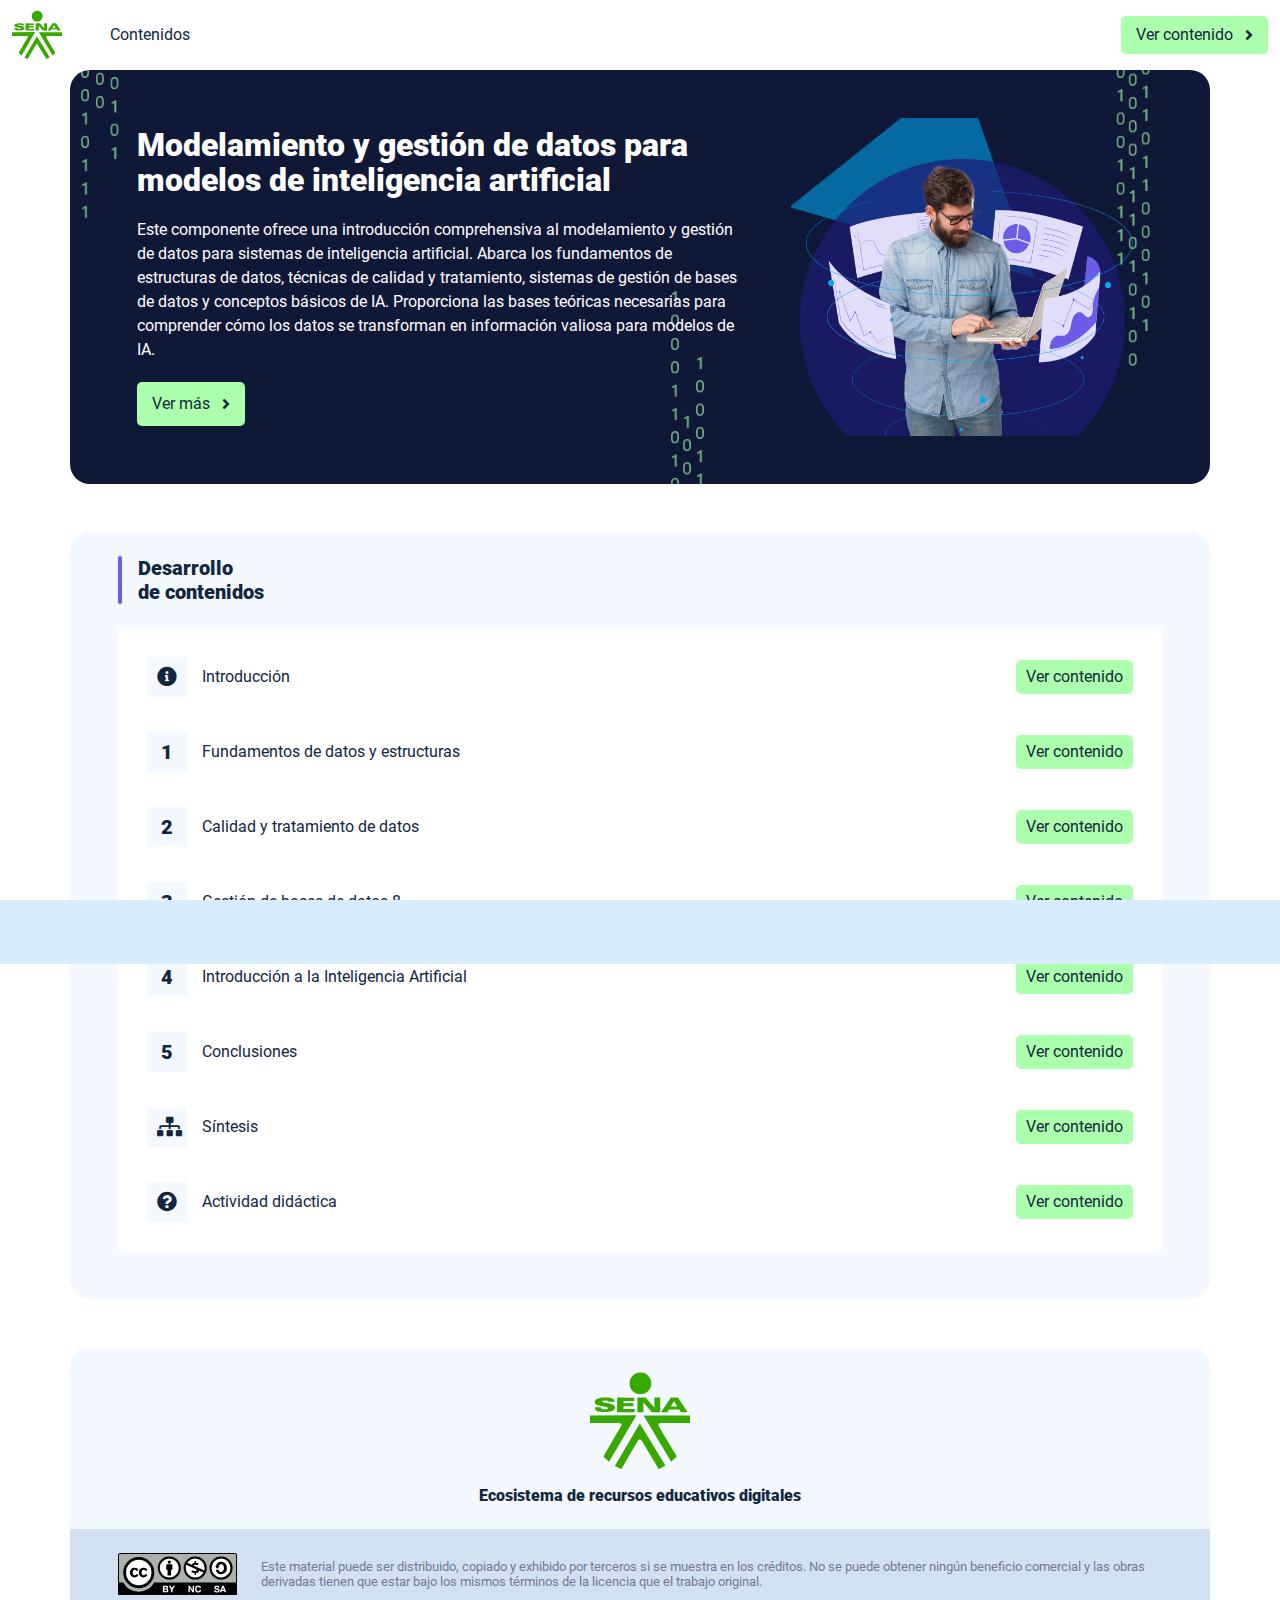
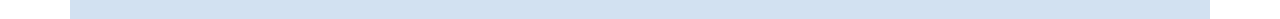
<file: index.html>
<!DOCTYPE html><html lang=""><head><meta charset="utf-8"><meta http-equiv="X-UA-Compatible" content="IE=edge"><meta name="viewport" content="width=device-width,initial-scale=1"><link rel="icon" href="favicon.ico"><title>Modelamiento y gestión de datos para modelos de inteligencia artificial</title><link href="css/chunk-14f5566e.7bff214e.css" rel="prefetch"><link href="css/chunk-1514ff7f.c02cabcb.css" rel="prefetch"><link href="css/chunk-23f00e58.c02cabcb.css" rel="prefetch"><link href="css/chunk-3913883c.bce3ef89.css" rel="prefetch"><link href="css/chunk-4ef0a52a.c02cabcb.css" rel="prefetch"><link href="css/chunk-5c49769f.c02cabcb.css" rel="prefetch"><link href="css/chunk-62300ee0.c0e85eea.css" rel="prefetch"><link href="css/chunk-69e8b40a.c02cabcb.css" rel="prefetch"><link href="css/chunk-6af626b1.c02cabcb.css" rel="prefetch"><link href="css/chunk-7fb13984.c7f1eb29.css" rel="prefetch"><link href="css/chunk-9b94f55a.c02cabcb.css" rel="prefetch"><link href="css/chunk-a7962e10.c02cabcb.css" rel="prefetch"><link href="css/chunk-c1ed9906.836e2e3e.css" rel="prefetch"><link href="css/chunk-d5ab3d26.a0ff3a34.css" rel="prefetch"><link href="css/comple.18a33de1.css" rel="prefetch"><link href="css/creditos.5337c341.css" rel="prefetch"><link href="css/glosario.f64d2e5f.css" rel="prefetch"><link href="css/referencias.7eacb96e.css" rel="prefetch"><link href="css/tema1.cdeb3ea9.css" rel="prefetch"><link href="js/actividad.8c83092a.js" rel="prefetch"><link href="js/chunk-0206bfa0.0f23e7dd.js" rel="prefetch"><link href="js/chunk-13a6037e.ba214d27.js" rel="prefetch"><link href="js/chunk-14f5566e.92ea816d.js" rel="prefetch"><link href="js/chunk-1514ff7f.57535fd3.js" rel="prefetch"><link href="js/chunk-18f95272.83c9d7b2.js" rel="prefetch"><link href="js/chunk-23f00e58.c939bb73.js" rel="prefetch"><link href="js/chunk-25c5bc2d.a68bd4aa.js" rel="prefetch"><link href="js/chunk-2c06842c.0ff98be7.js" rel="prefetch"><link href="js/chunk-2d0c5615.1cc7aba0.js" rel="prefetch"><link href="js/chunk-2d0e96ec.48ce9826.js" rel="prefetch"><link href="js/chunk-2d208d90.d1e427f0.js" rel="prefetch"><link href="js/chunk-2d21d0e2.e60259e8.js" rel="prefetch"><link href="js/chunk-2d22c123.613b9398.js" rel="prefetch"><link href="js/chunk-2e80bb9a.d09d7365.js" rel="prefetch"><link href="js/chunk-2fdc87ee.9d31d0d2.js" rel="prefetch"><link href="js/chunk-36769079.60a78855.js" rel="prefetch"><link href="js/chunk-3913883c.703fa388.js" rel="prefetch"><link href="js/chunk-4ef0a52a.e9272b61.js" rel="prefetch"><link href="js/chunk-5309f94e.535dc416.js" rel="prefetch"><link href="js/chunk-53ccb27e.e4583cad.js" rel="prefetch"><link href="js/chunk-55d286b8.daad4d1e.js" rel="prefetch"><link href="js/chunk-5c49769f.baf586d7.js" rel="prefetch"><link href="js/chunk-62300ee0.57ecf0c7.js" rel="prefetch"><link href="js/chunk-69444b4c.e59252a3.js" rel="prefetch"><link href="js/chunk-69e8b40a.9bdeb11a.js" rel="prefetch"><link href="js/chunk-6af626b1.2c9c3cde.js" rel="prefetch"><link href="js/chunk-7fb13984.8512f8da.js" rel="prefetch"><link href="js/chunk-9b94f55a.3f488a62.js" rel="prefetch"><link href="js/chunk-a7962e10.96662ec7.js" rel="prefetch"><link href="js/chunk-c1ed9906.44d1fe4c.js" rel="prefetch"><link href="js/chunk-c796899c.60e683f7.js" rel="prefetch"><link href="js/chunk-d5ab3d26.c087baad.js" rel="prefetch"><link href="js/chunk-e8a7823a.ef775755.js" rel="prefetch"><link href="js/chunk-eaa1fac2.97c3f1e7.js" rel="prefetch"><link href="js/comple.91493921.js" rel="prefetch"><link href="js/creditos.2a74a451.js" rel="prefetch"><link href="js/glosario.ff9099b4.js" rel="prefetch"><link href="js/intro.070ec1aa.js" rel="prefetch"><link href="js/referencias.5ec1da02.js" rel="prefetch"><link href="js/sintesis.da7e9b13.js" rel="prefetch"><link href="js/tema1.9ec45dea.js" rel="prefetch"><link href="js/tema2.e7a5ee90.js" rel="prefetch"><link href="js/tema3.41ea32e1.js" rel="prefetch"><link href="js/tema4.0750b565.js" rel="prefetch"><link href="js/tema5.f8f6b075.js" rel="prefetch"><link href="css/app.405ecf12.css" rel="preload" as="style"><link href="css/chunk-vendors.495b19dc.css" rel="preload" as="style"><link href="js/app.0637a570.js" rel="preload" as="script"><link href="js/chunk-vendors.9dfa228f.js" rel="preload" as="script"><link href="css/chunk-vendors.495b19dc.css" rel="stylesheet"><link href="css/app.405ecf12.css" rel="stylesheet"></head><body><noscript><strong>We're sorry but Modelamiento y gestión de datos para modelos de inteligencia artificial doesn't work properly without JavaScript enabled. Please enable it to continue.</strong></noscript><div id="app"></div><script src="js/chunk-vendors.9dfa228f.js"></script><script src="js/app.0637a570.js"></script></body></html>
</file>
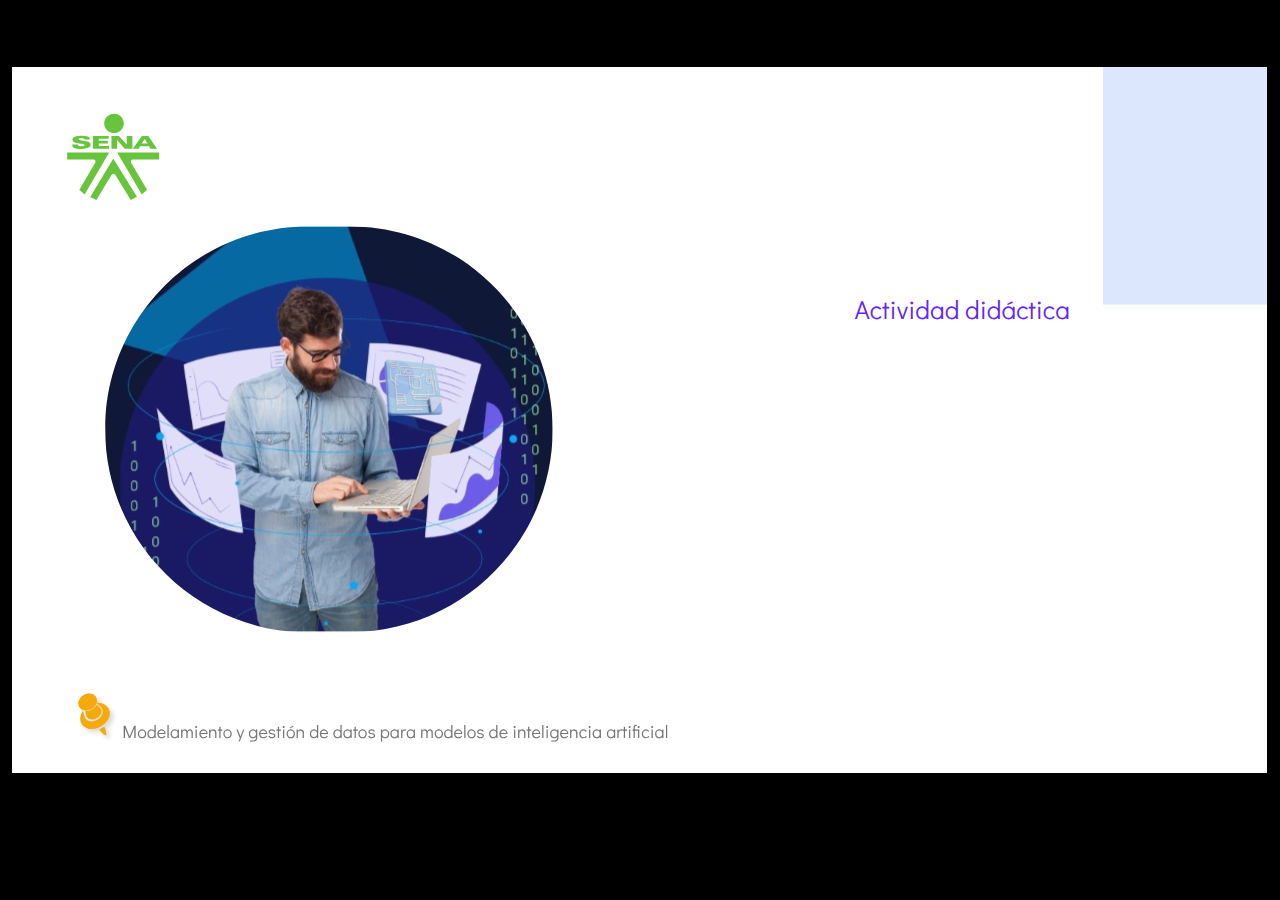
<file: actividades/actividad.html>
﻿<!doctype html>
<html lang="es">
<head>
  <meta charset="utf-8">
  <!-- Creado con Storyline 360 - http://www.articulate.com  -->
  <!-- version: 3.87.32265.0 -->
  <title>Actividad did&#225;ctica</title>
  <meta http-equiv="x-ua-compatible" content="IE=edge"/>
  <meta name="viewport" content="width=device-width,initial-scale=1,user-scalable=no,shrink-to-fit=no,minimal-ui"/>
  <meta name="apple-mobile-web-app-capable" content="yes"/>
  <style>
    html, body { height: 100%; padding: 0; margin: 0 }
    #app { height: 100%; width: 100%; }
  </style>

  <script>
    window.DS = {};
    window.globals = {
      DATA_PATH_BASE: '',
      HAS_FRAME: true,
      HAS_SLIDE: true,

      lmsPresent: false,
      tinCanPresent: false,
      cmi5Present: false,
      aoSupport: false,
      scale: 'show all',
      captureRc: false,
      browserSize: 'optimal',
      bgColor: '#000000',
      features: 'DropInBase,DropInInteractions,DropInMisc,DropInVectors,DropInVideo,LayerPresentAsDialog,MultipleQuizTracking,UpdatedThemeEditor',
      themeName: 'classic',
      preloaderColor: '#FFFFFF',
      suppressAnalytics: false,
      productChannel: 'stable',
      publishSource: 'storyline',
      aid: 'aid|b3dc0e64-db38-4728-a2a6-11fb80f8c971',
      cid: '04bfd34e-cd07-4569-9f02-371561cab23e',
      playerVersion: '3.87.32265.0',
      publishTimestamp: '2024-11-22T22:21:03.3593693Z',
      maxIosVideoElements: 10,
      connectionSettings: { mode: 'disabled' },
      hasFeature: function(feature) {
        return this.features.split(',').includes(feature);
      },
      
      parseParams: function(qs) {
        if (window.globals.parsedParams != null) {
          return window.globals.parsedParams;
        }
        qs = (qs || window.location.search.substr(1)).split('+').join(' ');
        var params = {},
            tokens,
            re = /[?&]?([^=]+)=([^&]*)/g;

        while (tokens = re.exec(qs)) {
          params[decodeURIComponent(tokens[1]).trim()] =
            decodeURIComponent(tokens[2]).trim();
        }
        window.globals.parsedParams = params;
        return params;
      }

    };
  </script>
  <script>
    var isIe11 = ('ActiveXObject' in window || window.MSBlobBuilder != null)
      && window.msCrypto != null && !window.ActiveXObject;
    if (isIe11) {
      window.globals.unsupportedBrowser = true;
      document.write(atob('[base64]'));
    }
  </script>

  <script>
    if (window.globals.hasFeature('MultiLanguageSupport')) {
      
      
    }
  </script>

  
  <script>window.THREE = { };</script>
  
</head>
<body style="background: #000000" class="cs-HTML theme-classic">
  <!-- 360 -->
  <script>!function(){var e,i=/iPhone/i,o=/iPod/i,n=/iPad/i,t=/\biOS-universal(?:.+)Mac\b/i,r=/\bAndroid(?:.+)Mobile\b/i,a=/Android/i,d=/(?:SD4930UR|\bSilk(?:.+)Mobile\b)/i,p=/Silk/i,l=/Windows Phone/i,u=/\bWindows(?:.+)ARM\b/i,b=/BlackBerry/i,s=/BB10/i,c=/Opera Mini/i,f=/\b(CriOS|Chrome)(?:.+)Mobile/i,h=/Mobile(?:.+)Firefox\b/i,v=function(e){return void 0!==e&&"MacIntel"===e.platform&&"number"==typeof e.maxTouchPoints&&e.maxTouchPoints>1&&"undefined"==typeof MSStream};e=function(e){var m={userAgent:"",platform:"",maxTouchPoints:0};e||"undefined"==typeof navigator?"string"==typeof e?m.userAgent=e:e&&e.userAgent&&(m={userAgent:e.userAgent,platform:e.platform,maxTouchPoints:e.maxTouchPoints||0}):m={userAgent:navigator.userAgent,platform:navigator.platform,maxTouchPoints:navigator.maxTouchPoints||0};var g=m.userAgent,y=g.split("[FBAN");void 0!==y[1]&&(g=y[0]),void 0!==(y=g.split("Twitter"))[1]&&(g=y[0]);var A=function(e){return function(i){return i.test(e)}}(g),w={apple:{phone:A(i)&&!A(l),ipod:A(o),tablet:!A(i)&&(A(n)||v(m))&&!A(l),universal:A(t),device:(A(i)||A(o)||A(n)||A(t)||v(m))&&!A(l)},amazon:{phone:A(d),tablet:!A(d)&&A(p),device:A(d)||A(p)},android:{phone:!A(l)&&A(d)||!A(l)&&A(r),tablet:!A(l)&&!A(d)&&!A(r)&&(A(p)||A(a)),device:!A(l)&&(A(d)||A(p)||A(r)||A(a))||A(/\bokhttp\b/i)},windows:{phone:A(l),tablet:A(u),device:A(l)||A(u)},other:{blackberry:A(b),blackberry10:A(s),opera:A(c),firefox:A(h),chrome:A(f),device:A(b)||A(s)||A(c)||A(h)||A(f)},any:!1,phone:!1,tablet:!1};return w.any=w.apple.device||w.android.device||w.windows.device||w.other.device,w.phone=w.apple.phone||w.android.phone||w.windows.phone,w.tablet=w.apple.tablet||w.android.tablet||w.windows.tablet,w}(),"object"==typeof exports&&"undefined"!=typeof module?module.exports=e:"function"==typeof define&&define.amd?define((function(){return e})):this.isMobile=e}();
    window.isMobile.apple.tablet = window.isMobile.apple.tablet ||
      (navigator.platform === 'MacIntel' && navigator.maxTouchPoints > 1);
    window.isMobile.apple.device = window.isMobile.apple.device || window.isMobile.apple.tablet;
    window.isMobile.tablet = window.isMobile.tablet || window.isMobile.apple.tablet;
    window.isMobile.any = window.isMobile.any || window.isMobile.apple.tablet;
  </script>

  <div id="focus-sink" tabindex="-1"></div>

  <div id="preso"></div>
  <script>
    (function() {

      var classTypes = [ 'desktop', 'mobile', 'phone', 'tablet' ];

      var addDeviceClasses = function(prefix, testObj) {
        var curr, i;
        for (i = 0; i < classTypes.length; i++) {
          curr = classTypes[i];
          if (testObj[curr]) {
            document.body.classList.add(prefix + curr);
          }
        }
      };

      var params = window.globals.parseParams(),
          isDevicePreview = params.devicepreview === '1',
          isPhoneOverride = params.deviceType === 'phone' || (isDevicePreview && params.phone == '1'),
          isTabletOverride = (params.deviceType === 'tablet' || isDevicePreview) && !isPhoneOverride,
          isMobileOverride = isPhoneOverride || isTabletOverride;

      var deviceView = {
        desktop: !window.isMobile.any && !isMobileOverride,
        mobile: window.isMobile.any || isMobileOverride,
        phone: isPhoneOverride || (window.isMobile.phone && !isTabletOverride),
        tablet: isTabletOverride || window.isMobile.tablet
      };

      window.globals.deviceView = deviceView;
      window.isMobile.desktop = !window.isMobile.any;
      window.isMobile.mobile = window.isMobile.any;

      addDeviceClasses('view-', deviceView);

    })();
  </script>
  
  <script src='story_content/triggers.js' type=text/javascript></script>
<script src='story_content/user.js' type=text/javascript></script>
  <div class="slide-loader"></div>

  <script>
    if (window.globals.deviceView.isMobile) { var doc = document, loader = doc.body.querySelector('.slide-loader'); [ 1, 2, 3 ].forEach(function(n) { var d = doc.createElement('div'); d.style.backgroundColor = window.globals.preloaderColor; d.classList.add('mobile-loader-dot'); d.classList.add('dot' + n); loader.appendChild(d); }); }
  </script>

  <div class="mobile-load-title-overlay" style="display: none">
    <div class="mobile-load-title">Actividad did&#225;ctica</div>
  </div>

  <div class="mobile-chrome-warning"></div>

  
<style>
  .warn-connection-dialog {
    display: none;
    background: transparent;
    pointer-events: all;
    position: fixed;
    left: 0;
    top: 0;
    width: 100%;
    height: 100%;
    z-index: 999;
  }

  .warn-connection-content {
    pointer-events: all;
    border-radius: 4px;
    background: white;
    border: 1px solid #E7E7E7;
    color: #333333;
    box-shadow: 0 2px 4px rgba(0, 0, 0, 0.25);
    transition: all 150ms ease-out;
    position: absolute;
    white-space: nowrap;
  }

  .view-phone.is-landscape .warn-connection-content {
    left: 23px;
    bottom: 23px;
  }

  .view-tablet.is-landscape .warn-connection-content {
    left: 50%;
    top: 20px;
    transform: translateX(-50%);
  }

  .view-mobile.is-portrait .warn-connection-content {
    transform: translate(-50%, calc(-100% - 15px));
  }

  .warn-connection-content p {
    display: inline-block;
    margin: 0 8px 0 0;
    line-height: 33px;
    font-size: 11px;
  }

  .warn-connection-content svg {
    position: relative;
    vertical-align: middle;
    margin: 0 2px 2px 8px;
  }

  .view-desktop .warn-connection-content {
    left: 1.5em;
    bottom: 1.5em;
  }

  .view-desktop .warn-connection-content p {
    font-size: 1.1em;
  }

  .is-offline .warn-connection-dialog {
    display: block;
  }

  .is-offline .cs-panel * {
    pointer-events: none !important;
  }

  .is-offline .cs-panel {
    pointer-events: all !important;
  }

  .is-offline #nav-controls * {
    pointer-events: none !important;
  }

  .is-offline #nav-controls {
    pointer-events: all !important;
  }
</style>

<div class="warn-connection-dialog" role="alertdialog" aria-modal="true" tabindex="0" aria-labelledby="warn-connection-message">
  <div class="warn-connection-content">
    <svg width="17" height="15" viewBox="0 0 17 15" xmlns="http://www.w3.org/2000/svg">
      <path fill="#8F0000" stroke="white" d="M16.07,12.98 L15.88,12.23 L9.51,1.21 C8.97,0.26,7.6,0.26,7.06,1.21 L0.69,12.23 C0.15,13.16,0.81,14.36,1.91,14.36 H14.65 C15.47,14.36,16.05,13.7,16.07,12.98 Z"/>
      <path fill="white" stroke="white" d="M8.58,5.5 C8.35,5.28,8.5,5.35,8.21,5.32 C8.09,5.35,7.97,5.49,7.96,5.67 C7.97,5.79,7.98,5.92,7.98,6.04 L7.98,6.04 C7.99,6.17,8,6.31,8.01,6.43 L8.01,6.44 C8.03,6.92,8.06,7.41,8.09,7.9 L8.09,7.9 C8.12,8.39,8.14,8.88,8.17,9.37 C8.17,9.39,8.18,9.42,8.2,9.44 C8.23,9.46,8.25,9.47,8.28,9.47 C8.31,9.47,8.34,9.46,8.35,9.44 C8.37,9.43,8.38,9.4,8.39,9.35 L8.39,9.34 C8.39,9.24,8.4,9.15,8.4,9.05 L8.4,9.05 C8.41,8.96,8.41,8.86,8.42,8.75 C8.43,8.44,8.45,8.12,8.47,7.81 L8.47,7.81 C8.49,7.49,8.51,7.18,8.53,6.87 C8.55,6.46,8.56,6.05,8.59,5.64 L8.6,5.62 C8.6,5.57,8.59,5.53,8.58,5.5 L8.21,5.32 Z"/>
      <circle fill="white" stroke="white" cx="8.3" cy="11.35" r="0.3"/>
    </svg>
    <p id="warn-connection-message">You are offline. Trying to reconnect...</p>
  </div>
</div>

<script>
  (function() {
    window.DS.connection = {
      warningShown: false,
      assets: {},
      loadingAssetGroup: false,
      retryDelay: 500
    };

    var connectionSettings = window.globals.connectionSettings || {};

    var useConnectionMessages = window.AbortController != null &&
      window.location.protocol != 'file:' &&
      connectionSettings.mode === 'normal';

    window.DS.connection.useConnectionMessages = useConnectionMessages;

    var assetCount = 0;
    var checkLoadedId;


    if (useConnectionMessages && connectionSettings != null) {
      var contentEl = document.querySelector('.warn-connection-content');
      var messageEl = contentEl.querySelector('p');

      if (connectionSettings.useDarkTheme) {
        contentEl.style.borderColor = '#BABBBA';
        contentEl.style.backgroundColor = '#282828';
        contentEl.style.color = '#FFFFFF';
      }

      if (connectionSettings.message != null) {
        messageEl.textContent = window.decodeURIComponent(connectionSettings.message);
      }
    }

    function checkAssetsReady() {
      for (var i in DS.connection.assets) {
        if (!DS.connection.assets[i].success) {
          return false;
        }
      }
      return true;
    }

    function stopAssetGroup() {
      if (!useConnectionMessages) { return; }

      assetCount = 0;

      DS.connection.oldAssetGroup = DS.connection.assets;
      DS.connection.assets = {};
      DS.connection.loadingAssetGroup = false;
      clearInterval(checkLoadedId);
    }

    function startAssetGroup() {
      if (!useConnectionMessages) { return; }
      var ticks = 0;
      clearInterval(checkLoadedId);
      checkLoadedId = setInterval(function() {
        var loaded = 0;
        if (assetCount === 0 && loaded === 0) {
          clearInterval(checkLoadedId);
          return;
        }

        for (var i in DS.connection.assets) {
          if (DS.connection.assets[i].success) {
            loaded++;
          }
        }

        if (assetCount === loaded && checkAssetsReady()) {
          for (var i in DS.connection.assets) {
            if (DS.connection.assets[i].action) {
              DS.connection.assets[i].action();
            }
          }
          hideWarning();
          stopAssetGroup();
        }
      }, 100)
    }

    function requiredAsset(url, action, retry, type) {
      if (!useConnectionMessages) { return; }
      if (DS.connection.assets[url]) { return; }

      DS.connection.assets[url] = {
        success: false, action: action, retry: retry, type: type
      };
      assetCount = Object.keys(DS.connection.assets).length;
      if (!DS.connection.loadingAssetGroup) {
        startAssetGroup();
      }
      DS.connection.loadingAssetGroup = true;
    }

    function assetLoaded(url) {
      if (!useConnectionMessages) { return; }
      if (DS.connection.assets[url]) {
        DS.connection.assets[url].success = true;
      }
    }

    function assetFailed(url) {
      if (!useConnectionMessages) { return; }
      if (!DS.connection.assets[url]) {
        if (/\.js$/.test(url) && url.indexOf('transcripts') === -1) {
          setTimeout(function() {
            if (DS.connection.lastSlideLoaded != null) {
              DS.connection.lastSlideLoaded();
            }
          }, DS.connection.retryDelay);
        }
        return;
      }
      if (!DS.connection.warningShown) { showWarning(); }
      if (DS.connection.assets[url].retry) {
        setTimeout(function() {
          if (!DS.connection.assets[url].success) {
            DS.connection.assets[url].retry()
          }
        }, DS.connection.retryDelay);
      }
    }

    function hideWarning() {
      document.body.classList.remove('is-offline');
      DS.connection.warningShown = false;
      enableKeys();
    }
    DS.connection.hideWarning = hideWarning

    function showWarning(btn) {
      document.body.classList.add('is-offline')
      DS.connection.warningShown = true;
      updateWarningPosition();
      disableKeys();
    }

    function updateWarningPosition() {
      if (!DS.connection.warningShown) {
        return;
      }

      var isPortrait = document.body.classList.contains('is-portrait');
      var isMobile = document.body.classList.contains('view-mobile');
      var warningEl = document.querySelector('.warn-connection-content');

      if (isPortrait && isMobile) {
        var slide = document.querySelector('.primary-slide');
        var slideRect = slide != null
          ? slide.getBoundingClientRect()
          : { top: window.innerHeight, left: 0, width: window.innerWidth };

        warningEl.style.top = `${slideRect.top}px`
        warningEl.style.left = `${slideRect.left + slideRect.width / 2}px`
      } else {
        warningEl.style.top = null;
        warningEl.style.left = null;
      }

      window.requestAnimationFrame(updateWarningPosition);
    }

    function onDisableKeyDown(e) {
      e.preventDefault();
      e.stopImmediatePropagation();
    }

    function onDisableKeyUp(e) {
      e.preventDefault();
      e.stopImmediatePropagation();
    }

    var accStyle = document.createElement('style');
    var warnDialogEl = document.querySelector('.warn-connection-dialog');

    function disableKeys() {
      if (DS.views && DS.views.nsStack && DS.views.nsStack.length === 1) {
        DS.views.nsStack[0].tabReachable = false
        DS.views.nsStack[0].updateTabIndex(true, true);
      }

      accStyle.innerHTML = '.acc-shadow-dom { display: none; }';
      document.body.appendChild(accStyle);

      warnDialogEl.parentNode.append(warnDialogEl);
      warnDialogEl.focus();
    }

    function enableKeys() {
      accStyle.remove();
      if (DS.views && DS.views.nsStack && DS.views.nsStack.length === 1 && DS.views.nsStack[0].name === '_frame') {
        DS.views.nsStack[0].tabReachable = true;
        DS.views.nsStack[0].updateTabIndex();
      }
    }

    // these will all be noops if the feature flag isn't set in
    // the data and `window.globals.features`
    DS.connection.requiredAsset = requiredAsset;
    DS.connection.assetLoaded = assetLoaded;
    DS.connection.assetFailed = assetFailed;
    DS.connection.stopAssetGroup = stopAssetGroup;
    DS.connection.startAssetGroup = startAssetGroup;
  })();
</script>


  <script>
    
    if (window.autoSpider && window.vInterfaceObject) {
      document.querySelector('.mobile-load-title-overlay').style.display = 'none';
    }
  </script>

  

  <link rel="stylesheet" href="html5/data/css/output.min.css" data-noprefix/>
</body>
<script src="html5/lib/scripts/bootstrapper.min.js"></script>
</html>
</file>
<file: css/chunk-14f5566e.7bff214e.css>
.actividad{background-color:#f2f2f2}.barra-avance{display:flex;align-items:center;justify-content:space-between;position:fixed;bottom:0;left:0;width:100%;padding:10px;background-color:#d8ecff;transition:transform .5s ease-in-out;z-index:100000}.barra-avance__barra{margin:0 20px;flex:1;position:relative;max-width:800px}.barra-avance__barra--amarilla,.barra-avance__barra--blanca{height:4px}.barra-avance__barra--amarilla:after,.barra-avance__barra--amarilla:before,.barra-avance__barra--blanca:after,.barra-avance__barra--blanca:before{content:"";display:block;width:10px;height:10px;border-radius:50%;position:absolute;top:50%}.barra-avance__barra--amarilla:before,.barra-avance__barra--blanca:before{left:0;transform:translate(-50%,-50%)}.barra-avance__barra--amarilla:after,.barra-avance__barra--blanca:after{right:0;transform:translate(50%,-50%)}.barra-avance__barra--blanca,.barra-avance__barra--blanca:after,.barra-avance__barra--blanca:before{background-color:#fff}.barra-avance__barra--amarilla{position:absolute;width:100%;top:0;background-color:#acffac}.barra-avance__barra--amarilla:after,.barra-avance__barra--amarilla:before{background-color:#acffac}.barra-avance__boton--regresar{background-color:#b0c0d2}.barra-avance__boton--regresar span{color:#111e61!important}.barra-avance__boton--disable{opacity:0;pointer-events:none}.barra-avance--open{transform:translateY(0)}.barra-avance--close{transform:translateY(100%)}
</file>
<file: css/chunk-1514ff7f.c02cabcb.css>
.actividad[data-v-c4e6906c]{background-color:#f2f2f2}.horizontal-scroll__wrapper[data-v-c4e6906c]{overflow:hidden}.horizontal-scroll[data-v-c4e6906c]{display:flex;transition:transform .5s ease-in-out;align-items:center;flex-wrap:nowrap}.horizontal-scroll[data-v-c4e6906c]:not(.row){width:100%}.horizontal-scroll--item-fw[data-v-c4e6906c]>div{flex-grow:0;flex-shrink:0;width:100%;margin:0!important}
</file>
<file: css/chunk-23f00e58.c02cabcb.css>
.actividad[data-v-c4e6906c]{background-color:#f2f2f2}.horizontal-scroll__wrapper[data-v-c4e6906c]{overflow:hidden}.horizontal-scroll[data-v-c4e6906c]{display:flex;transition:transform .5s ease-in-out;align-items:center;flex-wrap:nowrap}.horizontal-scroll[data-v-c4e6906c]:not(.row){width:100%}.horizontal-scroll--item-fw[data-v-c4e6906c]>div{flex-grow:0;flex-shrink:0;width:100%;margin:0!important}
</file>
<file: css/chunk-3913883c.bce3ef89.css>
.actividad{background-color:#f2f2f2}.banner-interno{position:relative}.banner-interno__fondo{position:absolute;top:0;bottom:-50px;left:0;right:0;background-color:#0f1837;background-size:cover;background-position:50%}.banner-interno__titulo{display:flex;align-items:center}.banner-interno__titulo__icono{display:block;width:32px;height:32px;border-radius:50%;background-color:#fff;position:relative}.banner-interno__titulo__icono i{color:#0f1837;position:absolute;left:50%;top:50%;transform:translate(-50%,-50%)}.banner-interno__titulo h1,.banner-interno__titulo h2,.banner-interno__titulo h3,.banner-interno__titulo h4,.banner-interno__titulo h5,.banner-interno__titulo h6{color:#fff;line-height:1.1em}
</file>
<file: css/chunk-4ef0a52a.c02cabcb.css>
.actividad[data-v-c4e6906c]{background-color:#f2f2f2}.horizontal-scroll__wrapper[data-v-c4e6906c]{overflow:hidden}.horizontal-scroll[data-v-c4e6906c]{display:flex;transition:transform .5s ease-in-out;align-items:center;flex-wrap:nowrap}.horizontal-scroll[data-v-c4e6906c]:not(.row){width:100%}.horizontal-scroll--item-fw[data-v-c4e6906c]>div{flex-grow:0;flex-shrink:0;width:100%;margin:0!important}
</file>
<file: css/chunk-5c49769f.c02cabcb.css>
.actividad[data-v-c4e6906c]{background-color:#f2f2f2}.horizontal-scroll__wrapper[data-v-c4e6906c]{overflow:hidden}.horizontal-scroll[data-v-c4e6906c]{display:flex;transition:transform .5s ease-in-out;align-items:center;flex-wrap:nowrap}.horizontal-scroll[data-v-c4e6906c]:not(.row){width:100%}.horizontal-scroll--item-fw[data-v-c4e6906c]>div{flex-grow:0;flex-shrink:0;width:100%;margin:0!important}
</file>
<file: css/chunk-62300ee0.c0e85eea.css>
.actividad[data-v-7e5a4120]{background-color:#f2f2f2}.header[data-v-7e5a4120]{position:sticky;top:0;padding-top:10px;padding-bottom:10px;background-color:#fff;z-index:10010;line-height:1.1em}.header__logo[data-v-7e5a4120]{width:50px}@media (max-width:576px){.header__componente-formativo[data-v-7e5a4120]{font-size:.8em}}.header__menu[data-v-7e5a4120]{cursor:pointer}.header__menu span[data-v-7e5a4120]{font-size:.7em;display:block;line-height:1em;text-align:center;color:#111e61}.header__menu__btn[data-v-7e5a4120]{width:30px;height:30px;position:relative;margin-bottom:4px}.header__menu__btn .line-1[data-v-7e5a4120],.header__menu__btn .line-2[data-v-7e5a4120],.header__menu__btn .line-3[data-v-7e5a4120]{height:4px;width:30px;background-color:#111e61;transform-origin:center center;position:absolute;left:0;border-radius:2px}.header__menu__btn .line-1[data-v-7e5a4120]{top:4px;animation:line-1-inactive-7e5a4120 .5s ease-in-out forwards}.header__menu__btn .line-2[data-v-7e5a4120]{top:13px;animation:line-2-inactive-7e5a4120 .5s ease-in-out forwards}.header__menu__btn .line-3[data-v-7e5a4120]{top:22px;animation:line-3-inactive-7e5a4120 .5s ease-in-out forwards}.header__menu__btn[data-v-7e5a4120]:hover{cursor:pointer}.header__menu__btn--open .line-1[data-v-7e5a4120]{animation:line-1-active-7e5a4120 .5s ease-in-out forwards}.header__menu__btn--open .line-2[data-v-7e5a4120]{animation:line-2-active-7e5a4120 .5s ease-in-out forwards}.header__menu__btn--open .line-3[data-v-7e5a4120]{animation:line-3-active-7e5a4120 .5s ease-in-out forwards}@keyframes line-1-active-7e5a4120{0%{transform:translate(0) rotate(0)}50%{transform:translateY(9px) rotate(0)}to{transform:translateY(9px) rotate(45deg)}}@keyframes line-2-active-7e5a4120{0%{transform:scale(1)}to{transform:scale(0)}}@keyframes line-3-active-7e5a4120{0%{transform:translate(0) rotate(0)}50%{transform:translateY(-9px) rotate(0)}to{transform:translateY(-9px) rotate(-45deg)}}@keyframes line-1-inactive-7e5a4120{0%{transform:translateY(9px) rotate(45deg)}50%{transform:translateY(9px) rotate(0)}to{transform:translate(0) rotate(0)}}@keyframes line-2-inactive-7e5a4120{0%{transform:scale(0)}to{transform:scale(1)}}@keyframes line-3-inactive-7e5a4120{0%{transform:translateY(-9px) rotate(-45deg)}50%{transform:translateY(-9px) rotate(0)}to{transform:translate(0) rotate(0)}}
</file>
<file: css/chunk-69e8b40a.c02cabcb.css>
.actividad[data-v-c4e6906c]{background-color:#f2f2f2}.horizontal-scroll__wrapper[data-v-c4e6906c]{overflow:hidden}.horizontal-scroll[data-v-c4e6906c]{display:flex;transition:transform .5s ease-in-out;align-items:center;flex-wrap:nowrap}.horizontal-scroll[data-v-c4e6906c]:not(.row){width:100%}.horizontal-scroll--item-fw[data-v-c4e6906c]>div{flex-grow:0;flex-shrink:0;width:100%;margin:0!important}
</file>
<file: css/chunk-6af626b1.c02cabcb.css>
.actividad[data-v-c4e6906c]{background-color:#f2f2f2}.horizontal-scroll__wrapper[data-v-c4e6906c]{overflow:hidden}.horizontal-scroll[data-v-c4e6906c]{display:flex;transition:transform .5s ease-in-out;align-items:center;flex-wrap:nowrap}.horizontal-scroll[data-v-c4e6906c]:not(.row){width:100%}.horizontal-scroll--item-fw[data-v-c4e6906c]>div{flex-grow:0;flex-shrink:0;width:100%;margin:0!important}
</file>
<file: css/chunk-7fb13984.c7f1eb29.css>
.actividad{background-color:#f2f2f2}.aside-menu{position:fixed;top:70px;min-height:calc(100vh - 70px);max-height:calc(100vh - 70px);background-color:#f3f9ff;transition:flex .5s ease-in-out,width .5s ease-in-out;overflow-x:hidden;z-index:100001;width:300px}.aside-menu__black-background{position:fixed;inset:0;top:70px;background:rgba(0,0,0,.8);cursor:pointer}.aside-menu a{color:#111e61}.aside-menu__content{width:300px;display:flex;flex-direction:column;justify-content:space-between;min-height:calc(100vh - 70px);max-height:calc(100vh - 70px);border-right:1px solid #d8ecff;position:absolute;background:#fff}@media (max-height:800px){.aside-menu__content{min-height:800px;max-height:800px;overflow-y:auto}}.aside-menu__header{padding:10px;text-align:center;background-color:#d8ecff}.aside-menu__header h4{margin:0}.aside-menu__menu{overflow-y:auto;flex-grow:1;list-style:none;padding-left:0;margin-bottom:0}.aside-menu__menu__item--active .aside-menu__menu__item__lnk,.aside-menu__menu__item--active .aside-menu__sec-menu__item__lnk{background-color:#d8ecff;font-weight:700}.aside-menu__menu__item--sub-menu:hover,.aside-menu__menu__item:hover,.aside-menu__sec-menu__item:hover{background-color:#d8ecff}.aside-menu__menu__item--sub-menu{padding-left:10px}.aside-menu__menu__item--sub-menu--active .aside-menu__menu__item__lnk,.aside-menu__menu__item--sub-menu--active .aside-menu__sec-menu__item__lnk{background-color:#d8ecff;font-weight:700;position:relative}.aside-menu__menu__item--sub-menu--active .aside-menu__menu__item__lnk:before,.aside-menu__menu__item--sub-menu--active .aside-menu__sec-menu__item__lnk:before{content:"";display:block;position:absolute;left:0;bottom:0;top:0;width:4px;border-radius:2px;background-color:#6c5ce7}.aside-menu__menu__item__lnk,.aside-menu__sec-menu__item__lnk{display:flex;align-items:center;padding:10px 15px;line-height:1.1em}.aside-menu__menu__item__lnk i,.aside-menu__menu__item__lnk span,.aside-menu__sec-menu__item__lnk i,.aside-menu__sec-menu__item__lnk span{margin-right:10px}.aside-menu__menu__item__lnk i:last-child,.aside-menu__menu__item__lnk span:last-child,.aside-menu__sec-menu__item__lnk i:last-child,.aside-menu__sec-menu__item__lnk span:last-child{margin-right:0}.aside-menu__sec-menu{background-color:#d8ecff;padding:10px 0;flex-shrink:0;margin-bottom:0}.aside-menu__sec-menu__item{padding:10px 15px}.aside-menu__sec-menu__item__lnk{padding:0;border-radius:1em}.aside-menu__sec-menu__item__lnk i{display:block;width:2em;height:2em;padding:.5em 0;text-align:center;background-color:#fff;border-radius:50%}.aside-menu__sec-menu__item__lnk:hover{background-color:#fff}@media (max-width:576px){.aside-menu__sec-menu{padding-bottom:110px}}.main-menu-enter-active{animation:main-menu-open-animation .3s}.main-menu-enter-active .aside-menu__black-background{animation:main-menu-background-animation .3s}.main-menu-leave-active{animation:main-menu-open-animation .3s reverse}.main-menu-leave-active .aside-menu__black-background{animation:main-menu-background-animation .3s reverse}@keyframes main-menu-open-animation{0%{width:0}to{width:300px}}@keyframes main-menu-background-animation{0%{opacity:0}to{opacity:1}}
</file>
<file: css/chunk-9b94f55a.c02cabcb.css>
.actividad[data-v-c4e6906c]{background-color:#f2f2f2}.horizontal-scroll__wrapper[data-v-c4e6906c]{overflow:hidden}.horizontal-scroll[data-v-c4e6906c]{display:flex;transition:transform .5s ease-in-out;align-items:center;flex-wrap:nowrap}.horizontal-scroll[data-v-c4e6906c]:not(.row){width:100%}.horizontal-scroll--item-fw[data-v-c4e6906c]>div{flex-grow:0;flex-shrink:0;width:100%;margin:0!important}
</file>
<file: css/chunk-a7962e10.c02cabcb.css>
.actividad[data-v-c4e6906c]{background-color:#f2f2f2}.horizontal-scroll__wrapper[data-v-c4e6906c]{overflow:hidden}.horizontal-scroll[data-v-c4e6906c]{display:flex;transition:transform .5s ease-in-out;align-items:center;flex-wrap:nowrap}.horizontal-scroll[data-v-c4e6906c]:not(.row){width:100%}.horizontal-scroll--item-fw[data-v-c4e6906c]>div{flex-grow:0;flex-shrink:0;width:100%;margin:0!important}
</file>
<file: css/chunk-c1ed9906.836e2e3e.css>
.actividad[data-v-4f6b7c58]{background-color:#f2f2f2}.accesibilidad[data-v-4f6b7c58]{position:fixed;right:0;top:50vh;height:50px;background-color:#111e61;border-top-left-radius:15px;border-bottom-left-radius:15px;transform:translateY(-50%) translateX(100%) translateX(-50px);overflow:hidden;transition:transform .3s ease-in-out,height .3s ease-in-out}.accesibilidad[data-v-4f6b7c58]:hover{transform:translateY(-50%) translateX(0);height:12.75rem}.accesibilidad [data-v-4f6b7c58]{color:#fff}.accesibilidad__menu__content .accesibilidad__menu__item[data-v-4f6b7c58]{cursor:pointer}.accesibilidad__menu__content .accesibilidad__menu__item[data-v-4f6b7c58]:hover{background-color:#273685}.accesibilidad__menu__content .accesibilidad__menu__item[data-v-4f6b7c58]:last-child{border:none}.accesibilidad__menu__item[data-v-4f6b7c58]{display:flex;align-items:center;padding:10px;border-bottom:1px solid #273685;line-height:1em;-webkit-user-select:none;-moz-user-select:none;user-select:none}.accesibilidad__menu i[data-v-4f6b7c58]{font-size:30px;font-style:normal;margin-right:10px;line-height:1em}.accesibilidad__menu img[data-v-4f6b7c58]{width:30px;margin-right:10px}
</file>
<file: css/chunk-d5ab3d26.a0ff3a34.css>
.actividad[data-v-1a0d89d0]{background-color:#f2f2f2}img[data-v-1a0d89d0]{width:auto;height:auto;display:block;margin:auto}.tarjeta--pregunta[data-v-1a0d89d0]{background:#dce4eb}.tarjeta-respuesta[data-v-1a0d89d0]{border:2px solid transparent;cursor:pointer;transition:border-color .2s}.tarjeta-respuesta[data-v-1a0d89d0]:hover{border-color:#556a82}.tarjeta-respuesta:hover .tarjeta-respuesta__icon[data-v-1a0d89d0]:not(.tarjeta-respuesta__icon--correcto):not(.tarjeta-respuesta__icon--incorrecto){background-image:url(../img/vacio-hover.93a4e964.svg)}.tarjeta-respuesta--correcta[data-v-1a0d89d0]{border-color:#61ca92;background-color:#ebfff0}.tarjeta-respuesta--correcta[data-v-1a0d89d0]:hover{border-color:#61ca92}.tarjeta-respuesta--incorrecta[data-v-1a0d89d0]{border-color:#ff6b6b;background-color:#ffedec}.tarjeta-respuesta--incorrecta[data-v-1a0d89d0]:hover{border-color:#ff6b6b}.tarjeta-respuesta--disabled[data-v-1a0d89d0]{cursor:not-allowed;pointer-events:none}.tarjeta-respuesta__icon[data-v-1a0d89d0]{width:32px;height:32px;position:relative;background-image:url(../img/vacio.50c4f935.svg)}.tarjeta-respuesta__icon[data-v-1a0d89d0]:hover{background-image:url(../img/vacio-hover.93a4e964.svg)}.tarjeta-respuesta__icon--correcto[data-v-1a0d89d0]{background-image:url(../img/correcto.02ee766f.svg)}.tarjeta-respuesta__icon--incorrecto[data-v-1a0d89d0]{background-image:url(../img/incorrecto.685f2c72.svg)}.actividad[data-v-0dcb5922]{background-color:#f2f2f2}.tarjeta-avance[data-v-0dcb5922]{background-color:#dce4eb;border-bottom-right-radius:10px;border-bottom-left-radius:10px;overflow:hidden}@media (max-width:560px){.tarjeta-avance[data-v-0dcb5922]{padding-left:.85rem!important}}.tarjeta-avance .boton[data-v-0dcb5922]{border-radius:0}.tarjeta-avance .boton--disabled[data-v-0dcb5922]{opacity:.5;pointer-events:none}.tarjeta-avance__barra-container[data-v-0dcb5922]{background-color:#b4cce3;border-radius:8px;height:16px;overflow:hidden}.tarjeta-avance__barra-container .tarjeta-avance__barra[data-v-0dcb5922]{background-color:#2c70ab;height:100%;border-radius:8px;width:0;transition:width .5s}.actividad[data-v-338d17a8]{background-color:#f2f2f2}.resultados__icono[data-v-338d17a8]{width:150px;height:150px;background-size:cover;background-repeat:no-repeat}.resultados__icono--correcto[data-v-338d17a8]{background-image:url(../img/correcto.02ee766f.svg)}.resultados__icono--incorrecto[data-v-338d17a8]{background-image:url(../img/incorrecto.685f2c72.svg)}@media (max-width:560px){.resultados__icono[data-v-338d17a8]{width:80px;height:80px}}.circle-container[data-v-338d17a8]{width:150px;height:150px;position:relative;display:flex;justify-content:center;align-items:center}.circle[data-v-338d17a8]{transform:rotate(0deg);width:100%;height:100%}.circle-bg[data-v-338d17a8]{fill:none;stroke:#eee;stroke-width:3.8}.circle-progress[data-v-338d17a8]{fill:none;stroke:url(#progressGradient);stroke-width:3.8;stroke-linecap:round;transition:stroke-dasharray .1s}.percentage-text[data-v-338d17a8]{position:absolute;font-size:1.5rem;font-weight:700;color:#666}.actividad[data-v-f2aaf564]{background-color:#f2f2f2}.boton--disabled[data-v-f2aaf564]{opacity:.5;pointer-events:none}.tarjeta--lightest-gray[data-v-f2aaf564]{border:3px solid #dce4eb}
</file>
<file: css/comple.18a33de1.css>
.banner-interno{position:relative}.banner-interno__fondo{position:absolute;top:0;bottom:-50px;left:0;right:0;background-color:#0f1837;background-size:cover;background-position:50%}.banner-interno__titulo{display:flex;align-items:center}.banner-interno__titulo__icono{display:block;width:32px;height:32px;border-radius:50%;background-color:#fff;position:relative}.banner-interno__titulo__icono i{color:#0f1837;position:absolute;left:50%;top:50%;transform:translate(-50%,-50%)}.banner-interno__titulo h1,.banner-interno__titulo h2,.banner-interno__titulo h3,.banner-interno__titulo h4,.banner-interno__titulo h5,.banner-interno__titulo h6{color:#fff;line-height:1.1em}.actividad{background-color:#f2f2f2}.complementario__enlaces{display:flex;justify-content:center;flex-wrap:wrap}.complementario__enlaces a{margin:0 5px}.complementario__btn{font-size:1.5em;line-height:1em}table{width:calc(100% - 1px);min-width:800px}table thead{background-color:#d8ecff}table thead th{border-color:#d8ecff}table td,table th{padding:25px 20px;text-align:center}
</file>
<file: css/creditos.5337c341.css>
.banner-interno{position:relative}.banner-interno__fondo{position:absolute;top:0;bottom:-50px;left:0;right:0;background-color:#0f1837;background-size:cover;background-position:50%}.banner-interno__titulo{display:flex;align-items:center}.banner-interno__titulo__icono{display:block;width:32px;height:32px;border-radius:50%;background-color:#fff;position:relative}.banner-interno__titulo__icono i{color:#0f1837;position:absolute;left:50%;top:50%;transform:translate(-50%,-50%)}.banner-interno__titulo h1,.banner-interno__titulo h2,.banner-interno__titulo h3,.banner-interno__titulo h4,.banner-interno__titulo h5,.banner-interno__titulo h6{color:#fff;line-height:1.1em}.actividad{background-color:#f2f2f2}.creditos-vista .tarjeta.credito{background-color:#d2e1f1}.creditos{color:#727997;overflow-x:auto}.creditos__item{min-width:490px}.creditos p{line-height:1.3em;margin-bottom:0;color:#727997}.creditos__titulo{font-weight:700;background-color:#d2e1f1;padding:5px 10px;border-top-radius:5px;border-top-left-radius:5px;border-top-right-radius:5px}.creditos table td,.creditos table th{border-color:#d2e1f1}
</file>
<file: css/glosario.f64d2e5f.css>
.banner-interno{position:relative}.banner-interno__fondo{position:absolute;top:0;bottom:-50px;left:0;right:0;background-color:#0f1837;background-size:cover;background-position:50%}.banner-interno__titulo{display:flex;align-items:center}.banner-interno__titulo__icono{display:block;width:32px;height:32px;border-radius:50%;background-color:#fff;position:relative}.banner-interno__titulo__icono i{color:#0f1837;position:absolute;left:50%;top:50%;transform:translate(-50%,-50%)}.banner-interno__titulo h1,.banner-interno__titulo h2,.banner-interno__titulo h3,.banner-interno__titulo h4,.banner-interno__titulo h5,.banner-interno__titulo h6{color:#fff;line-height:1.1em}.actividad{background-color:#f2f2f2}.glosario__letra-item{display:flex}.glosario__letra-item__texto{padding-top:5px}.glosario__letra-item__letra__icono{width:32px;height:32px;position:relative;line-height:1em;border-radius:50%;background-color:#d2e1f1}.glosario__letra-item__letra__icono span{position:absolute;left:50%;top:50%;transform:translate(-50%,-50%);font-size:1.1em;font-weight:900}
</file>
<file: css/referencias.7eacb96e.css>
.banner-interno{position:relative}.banner-interno__fondo{position:absolute;top:0;bottom:-50px;left:0;right:0;background-color:#0f1837;background-size:cover;background-position:50%}.banner-interno__titulo{display:flex;align-items:center}.banner-interno__titulo__icono{display:block;width:32px;height:32px;border-radius:50%;background-color:#fff;position:relative}.banner-interno__titulo__icono i{color:#0f1837;position:absolute;left:50%;top:50%;transform:translate(-50%,-50%)}.banner-interno__titulo h1,.banner-interno__titulo h2,.banner-interno__titulo h3,.banner-interno__titulo h4,.banner-interno__titulo h5,.banner-interno__titulo h6{color:#fff;line-height:1.1em}.actividad{background-color:#f2f2f2}.referencias__item:last-child hr{display:none}.referencias__item a{color:#2196f3;text-decoration:underline;overflow-wrap:break-word}
</file>
<file: css/tema1.cdeb3ea9.css>
.actividad[data-v-2a7d1721]{background-color:#f2f2f2}.horizontal-scroll__wrapper[data-v-2a7d1721]{overflow:hidden}.horizontal-scroll[data-v-2a7d1721]{display:flex;transition:transform .5s ease-in-out;align-items:center;flex-wrap:nowrap}.horizontal-scroll[data-v-2a7d1721]:not(.row){width:100%}.horizontal-scroll--item-fw[data-v-2a7d1721]>div{flex-grow:0;flex-shrink:0;width:100%;margin:0!important}
</file>
<file: css/app.405ecf12.css>
.banner-principal h1,.banner-principal h2,.banner-principal h3,.banner-principal h4,.banner-principal h5,.banner-principal h6,.banner-principal p{color:#fff}.banner-principal .tarjeta{background-color:#0f1837;background-size:cover;background-position:50%}.banner-principal__img{position:relative}.banner-principal__img>div{position:absolute}.banner-principal__info{display:flex;flex-direction:column;justify-content:center}.banner-principal__programa{display:flex;align-items:center;margin-bottom:20px}.banner-principal__componente{margin-bottom:20px}.banner-principal__componente h1{line-height:1.1em}@media (max-width:576px){.banner-principal__componente h1{font-size:2em}}.banner-principal__descripcion{margin-bottom:20px}.banner-principal__row{justify-content:space-around}.banner-principal__row .banner-principal__img{padding-right:1.5rem!important}@media (min-width:576px){.banner-principal__row .banner-principal__img{padding-right:3rem!important}}.banner-principal__img{align-self:center;padding-top:1.5rem;padding-bottom:1.5rem}@media (min-width:576px){.banner-principal__img{padding-top:3rem!important;padding-bottom:3rem!important}}.footer{background-color:#d2e1f1;border-bottom-right-radius:0!important;border-bottom-left-radius:0!important}.footer__all-round{border-bottom-right-radius:20px!important;border-bottom-left-radius:20px!important}.footer p{color:#727997;line-height:1.2em}.inicio .footer{border-radius:0!important}.resultados-aprendizaje__item{margin-bottom:20px}.resultados-aprendizaje__item:last-child{margin-bottom:0}.desarrollo-contenidos__item{display:flex;align-items:center;justify-content:space-between;margin-bottom:25px;padding:5px;border-radius:5px}.desarrollo-contenidos__item__texto{display:flex;align-items:center;color:#12263f}.desarrollo-contenidos__item__icono{display:block;background-color:#f3f9ff;font-size:20px;font-weight:900;text-align:center;padding:10px;line-height:1em;width:40px;margin-right:15px}.desarrollo-contenidos__item:last-child{margin-bottom:0}.desarrollo-contenidos__item:hover{background-color:#f3f9ff;font-weight:900;color:#111e61}.creditos-inicio{border-bottom-left-radius:0!important;border-bottom-right-radius:0!important}.creditos-inicio__container hr{margin:15px 0}.creditos-inicio__titulo{display:flex;align-items:center}.creditos-inicio__imagenes{display:flex;flex-wrap:wrap}.creditos-inicio__imagenes img{width:auto;max-height:60px;margin-right:15px;margin-top:5px;margin-bottom:5px}*,:after,:before{box-sizing:inherit}html{height:100%;line-height:1.15;box-sizing:border-box;-webkit-font-smoothing:antialiased;-moz-osx-font-smoothing:grayscale;-webkit-text-size-adjust:100%;-ms-text-size-adjust:100%;text-rendering:optimizeLegibility}a,abbr,acronym,address,applet,article,aside,audio,b,big,blockquote,body,canvas,caption,center,cite,code,dd,del,details,dfn,div,dl,dt,em,embed,fieldset,figcaption,figure,footer,form,h1,h2,h3,h4,h5,h6,header,hgroup,html,i,iframe,img,ins,kbd,label,legend,li,mark,menu,nav,object,ol,output,p,pre,q,ruby,s,samp,section,small,span,strike,strong,sub,summary,sup,table,tbody,td,tfoot,th,thead,time,tr,tt,u,ul,var,video{margin:0;padding:0;border:0;outline:0;background:transparent;vertical-align:baseline}article,aside,details,figcaption,figure,footer,header,main,menu,nav,section,summary{display:block}[hidden],template{display:none}hr{box-sizing:content-box;height:0;border-bottom:1px solid #e8e8e8;border-left:0;border-right:0;border-top:0;margin:1.5em 0;overflow:visible}[hidden]{display:none}a{font-family:Roboto,sans-serif;font-size:1em;font-weight:400;text-decoration:none;color:#12263f;background-color:transparent;transition:all .15s ease-in-out;-webkit-text-decoration-skip:objects}a:active,a:hover{outline-width:0}a:active,a:focus,a:hover{color:#000}[type=button],[type=reset],[type=submit],button{-webkit-appearance:none;-moz-appearance:none;appearance:none;cursor:pointer;display:inline-block;vertical-align:middle;border:0;border-radius:5px;color:#12263f;background-color:#acffac;font-family:Roboto,sans-serif;font-weight:400;font-size:1em;-webkit-font-smoothing:antialiased;line-height:1em;white-space:nowrap;text-decoration:none;text-transform:none;padding:.75em 1.5em;margin:0;-webkit-user-select:none;-moz-user-select:none;user-select:none;overflow:visible;transition:background-color .15s ease-in-out}[type=button]:focus,[type=button]:hover,[type=reset]:focus,[type=reset]:hover,[type=submit]:focus,[type=submit]:hover,button:focus,button:hover{background-color:#acffac;color:#12263f}[type=button]:disabled,[type=reset]:disabled,[type=submit]:disabled,button:disabled{cursor:not-allowed;opacity:.5}[type=button]:disabled:hover,[type=reset]:disabled:hover,[type=submit]:disabled:hover,button:disabled:hover{background-color:#acffac}input,select,textarea{margin:0;display:block;font-family:Roboto,sans-serif;font-size:16px}input{overflow:visible}[type=color],[type=date],[type=datetime-local],[type=datetime],[type=email],[type=month],[type=number],[type=password],[type=search],[type=tel],[type=text],[type=time],[type=url],[type=week],input:not([type]),select,select[multiple],textarea{background-color:#fff;border:1px solid #e8e8e8;border-radius:5px;box-shadow:inset 0 1px 3px rgba(0,0,0,.06);box-sizing:inherit;margin-bottom:.75em;padding:.5em;transition:border-color .15s ease-in-out;width:100%}[type=color]:hover,[type=date]:hover,[type=datetime-local]:hover,[type=datetime]:hover,[type=email]:hover,[type=month]:hover,[type=number]:hover,[type=password]:hover,[type=search]:hover,[type=tel]:hover,[type=text]:hover,[type=time]:hover,[type=url]:hover,[type=week]:hover,input:not([type]):hover,select:hover,select[multiple]:hover,textarea:hover{border-color:shade(#e8e8e8,20%)}[type=color]:focus,[type=date]:focus,[type=datetime-local]:focus,[type=datetime]:focus,[type=email]:focus,[type=month]:focus,[type=number]:focus,[type=password]:focus,[type=search]:focus,[type=tel]:focus,[type=text]:focus,[type=time]:focus,[type=url]:focus,[type=week]:focus,input:not([type]):focus,select:focus,select[multiple]:focus,textarea:focus{border-color:#6c5ce7;box-shadow:inset 0 1px 3px rgba(0,0,0,.06),0 0 5px rgba(10,15,35,.7);outline:none}[type=color]:disabled,[type=date]:disabled,[type=datetime-local]:disabled,[type=datetime]:disabled,[type=email]:disabled,[type=month]:disabled,[type=number]:disabled,[type=password]:disabled,[type=search]:disabled,[type=tel]:disabled,[type=text]:disabled,[type=time]:disabled,[type=url]:disabled,[type=week]:disabled,input:not([type]):disabled,select:disabled,select[multiple]:disabled,textarea:disabled{background-color:shade(#fff,5%);cursor:not-allowed}[type=color]:disabled:hover,[type=date]:disabled:hover,[type=datetime-local]:disabled:hover,[type=datetime]:disabled:hover,[type=email]:disabled:hover,[type=month]:disabled:hover,[type=number]:disabled:hover,[type=password]:disabled:hover,[type=search]:disabled:hover,[type=tel]:disabled:hover,[type=text]:disabled:hover,[type=time]:disabled:hover,[type=url]:disabled:hover,[type=week]:disabled:hover,input:not([type]):disabled:hover,select:disabled:hover,select[multiple]:disabled:hover,textarea:disabled:hover{border:1px solid #e8e8e8}select{text-transform:none;max-width:100%;border-radius:5px}::-webkit-file-upload-button{background-color:#acffac;border:none;cursor:pointer;color:#12263f;border-radius:5px;padding:.75em 1.5em}::-webkit-file-upload-button:hover{background-color:#acffac}optgroup{font-weight:700}fieldset{border:1px solid #e8e8e8;background-color:transparent;padding:1.5em;-webkit-margin-start:0;-webkit-margin-end:0;-webkit-padding-before:1.5em;-webkit-padding-start:1.5em;-webkit-padding-end:1.5em;-webkit-padding-after:1.5em}legend{box-sizing:border-box;color:inherit;display:table;max-width:100%;padding:0;white-space:normal;font-weight:600;-webkit-padding-start:0;-webkit-padding-end:0}label,legend{margin-bottom:.375em}label{display:block;font-size:1em;font-family:Roboto,sans-serif;font-weight:900}textarea{overflow:auto;resize:vertical}[type=checkbox],[type=radio]{box-sizing:border-box;padding:0;display:inline;margin-right:.375em}[type=number]::-webkit-inner-spin-button,[type=number]::-webkit-outer-spin-button{height:auto}[type=search]{-webkit-appearance:textfield;outline-offset:-2px}[type=search]::-webkit-search-cancel-button,[type=search]::-webkit-search-decoration{-webkit-appearance:none;-moz-appearance:none}::-moz-placeholder{color:#999}::placeholder{color:#999}::-webkit-file-upload-button{-webkit-appearance:button;-moz-appearance:button;font:inherit}[type=file]{margin-bottom:.75em;width:100%}[type=button],[type=reset],[type=submit],button{-webkit-appearance:button}[type=button]::-moz-focus-inner,[type=reset]::-moz-focus-inner,[type=submit]::-moz-focus-inner,button::-moz-focus-inner{border-style:none;padding:0}[type=button]:-moz-focusring,[type=reset]:-moz-focusring,[type=submit]:-moz-focusring,button:-moz-focusring{outline:1px dotted ButtonText}progress{vertical-align:baseline}ol,ul{list-style:none;margin-bottom:1em}dt{font-weight:700}figure,img,picture,svg{margin:0;width:100%;max-width:100%}figcaption{display:block;background-color:#e8e8e8;padding:.75em 1.5em;font-size:.8em;font-weight:700}img,svg{display:block;border-style:none}svg:not(:root){overflow:hidden}audio,canvas,progress,video{display:inline-block}audio:not([controls]){display:none;height:0}template{display:none}table{border-collapse:collapse;border-spacing:0;table-layout:fixed;width:100%}td,th,tr{vertical-align:middle}td,th{border:1px solid #e8e8e8;padding:.75em}th{font-size:.875em;line-height:1.2}td{line-height:1.5}body{font-size:16px;font-weight:400;line-height:1.5}body,h1,h2,h3,h4,h5,h6{color:#12263f;font-family:Roboto,sans-serif}h1,h2,h3,h4,h5,h6{font-weight:900;line-height:1.2;margin:0 0 .75em}h1{font-size:2em}h2{font-size:1.5em}h3{font-size:1.25em}h4{font-size:1.125em}h5{font-size:1em}h6{font-size:.875em}p{font-family:Roboto,sans-serif;font-size:1em;font-weight:400;line-height:1.5;color:#12263f;margin-bottom:1em}b,strong{font-weight:700}dfn,em,i{font-style:italic}br{line-height:2em}u{text-decoration:underline}code,kbd,pre,samp{color:#727997;font-family:Lucida Console,Courier New,monospace;font-size:1em}sub,sup{font-size:75%;line-height:0;position:relative;vertical-align:baseline}sub{bottom:-.25em}sup{top:-.5em}small{font-size:80%}mark{background-color:#ffeb3b;color:#000}abbr[title]{border-bottom:none;text-decoration:underline;-webkit-text-decoration:underline dotted;text-decoration:underline dotted}blockquote,q{quotes:none}::selection{background:#2196f3!important;color:#fff!important;text-shadow:none}::-moz-selection{background:#2196f3!important;color:#fff!important;text-shadow:none}img::selection{background:transparent}img::-moz-selection{background:transparent}body{-webkit-tap-highlight-color:#2196F3!important}details,menu{display:block}summary{display:list-item}@media print{*,:after,:before,:first-letter,:first-line{background:transparent!important;color:#000!important;box-shadow:none!important;text-shadow:none!important}a,a:visited{text-decoration:underline}a[href]:after{content:" (" attr(href) ")"}a abbr[title]:after{content:" (" attr(title) ")"}a[href^="#"]:after,a[href^="javascript:"]:after{content:""}blockquote,pre{border:1px solid #999;page-break-inside:avoid}thead{display:table-header-group}img,tr{page-break-inside:avoid}img{max-width:100%!important}h2,h3,p{orphans:3;widows:3}h2,h3{page-break-after:avoid}}[data-aos][data-aos][data-aos-duration="50"],body[data-aos-duration="50"] [data-aos]{transition-duration:50ms}[data-aos][data-aos][data-aos-delay="50"],body[data-aos-delay="50"] [data-aos]{transition-delay:0s}[data-aos][data-aos][data-aos-delay="50"].aos-animate,body[data-aos-delay="50"] [data-aos].aos-animate{transition-delay:50ms}[data-aos][data-aos][data-aos-duration="100"],body[data-aos-duration="100"] [data-aos]{transition-duration:.1s}[data-aos][data-aos][data-aos-delay="100"],body[data-aos-delay="100"] [data-aos]{transition-delay:0s}[data-aos][data-aos][data-aos-delay="100"].aos-animate,body[data-aos-delay="100"] [data-aos].aos-animate{transition-delay:.1s}[data-aos][data-aos][data-aos-duration="150"],body[data-aos-duration="150"] [data-aos]{transition-duration:.15s}[data-aos][data-aos][data-aos-delay="150"],body[data-aos-delay="150"] [data-aos]{transition-delay:0s}[data-aos][data-aos][data-aos-delay="150"].aos-animate,body[data-aos-delay="150"] [data-aos].aos-animate{transition-delay:.15s}[data-aos][data-aos][data-aos-duration="200"],body[data-aos-duration="200"] [data-aos]{transition-duration:.2s}[data-aos][data-aos][data-aos-delay="200"],body[data-aos-delay="200"] [data-aos]{transition-delay:0s}[data-aos][data-aos][data-aos-delay="200"].aos-animate,body[data-aos-delay="200"] [data-aos].aos-animate{transition-delay:.2s}[data-aos][data-aos][data-aos-duration="250"],body[data-aos-duration="250"] [data-aos]{transition-duration:.25s}[data-aos][data-aos][data-aos-delay="250"],body[data-aos-delay="250"] [data-aos]{transition-delay:0s}[data-aos][data-aos][data-aos-delay="250"].aos-animate,body[data-aos-delay="250"] [data-aos].aos-animate{transition-delay:.25s}[data-aos][data-aos][data-aos-duration="300"],body[data-aos-duration="300"] [data-aos]{transition-duration:.3s}[data-aos][data-aos][data-aos-delay="300"],body[data-aos-delay="300"] [data-aos]{transition-delay:0s}[data-aos][data-aos][data-aos-delay="300"].aos-animate,body[data-aos-delay="300"] [data-aos].aos-animate{transition-delay:.3s}[data-aos][data-aos][data-aos-duration="350"],body[data-aos-duration="350"] [data-aos]{transition-duration:.35s}[data-aos][data-aos][data-aos-delay="350"],body[data-aos-delay="350"] [data-aos]{transition-delay:0s}[data-aos][data-aos][data-aos-delay="350"].aos-animate,body[data-aos-delay="350"] [data-aos].aos-animate{transition-delay:.35s}[data-aos][data-aos][data-aos-duration="400"],body[data-aos-duration="400"] [data-aos]{transition-duration:.4s}[data-aos][data-aos][data-aos-delay="400"],body[data-aos-delay="400"] [data-aos]{transition-delay:0s}[data-aos][data-aos][data-aos-delay="400"].aos-animate,body[data-aos-delay="400"] [data-aos].aos-animate{transition-delay:.4s}[data-aos][data-aos][data-aos-duration="450"],body[data-aos-duration="450"] [data-aos]{transition-duration:.45s}[data-aos][data-aos][data-aos-delay="450"],body[data-aos-delay="450"] [data-aos]{transition-delay:0s}[data-aos][data-aos][data-aos-delay="450"].aos-animate,body[data-aos-delay="450"] [data-aos].aos-animate{transition-delay:.45s}[data-aos][data-aos][data-aos-duration="500"],body[data-aos-duration="500"] [data-aos]{transition-duration:.5s}[data-aos][data-aos][data-aos-delay="500"],body[data-aos-delay="500"] [data-aos]{transition-delay:0s}[data-aos][data-aos][data-aos-delay="500"].aos-animate,body[data-aos-delay="500"] [data-aos].aos-animate{transition-delay:.5s}[data-aos][data-aos][data-aos-duration="550"],body[data-aos-duration="550"] [data-aos]{transition-duration:.55s}[data-aos][data-aos][data-aos-delay="550"],body[data-aos-delay="550"] [data-aos]{transition-delay:0s}[data-aos][data-aos][data-aos-delay="550"].aos-animate,body[data-aos-delay="550"] [data-aos].aos-animate{transition-delay:.55s}[data-aos][data-aos][data-aos-duration="600"],body[data-aos-duration="600"] [data-aos]{transition-duration:.6s}[data-aos][data-aos][data-aos-delay="600"],body[data-aos-delay="600"] [data-aos]{transition-delay:0s}[data-aos][data-aos][data-aos-delay="600"].aos-animate,body[data-aos-delay="600"] [data-aos].aos-animate{transition-delay:.6s}[data-aos][data-aos][data-aos-duration="650"],body[data-aos-duration="650"] [data-aos]{transition-duration:.65s}[data-aos][data-aos][data-aos-delay="650"],body[data-aos-delay="650"] [data-aos]{transition-delay:0s}[data-aos][data-aos][data-aos-delay="650"].aos-animate,body[data-aos-delay="650"] [data-aos].aos-animate{transition-delay:.65s}[data-aos][data-aos][data-aos-duration="700"],body[data-aos-duration="700"] [data-aos]{transition-duration:.7s}[data-aos][data-aos][data-aos-delay="700"],body[data-aos-delay="700"] [data-aos]{transition-delay:0s}[data-aos][data-aos][data-aos-delay="700"].aos-animate,body[data-aos-delay="700"] [data-aos].aos-animate{transition-delay:.7s}[data-aos][data-aos][data-aos-duration="750"],body[data-aos-duration="750"] [data-aos]{transition-duration:.75s}[data-aos][data-aos][data-aos-delay="750"],body[data-aos-delay="750"] [data-aos]{transition-delay:0s}[data-aos][data-aos][data-aos-delay="750"].aos-animate,body[data-aos-delay="750"] [data-aos].aos-animate{transition-delay:.75s}[data-aos][data-aos][data-aos-duration="800"],body[data-aos-duration="800"] [data-aos]{transition-duration:.8s}[data-aos][data-aos][data-aos-delay="800"],body[data-aos-delay="800"] [data-aos]{transition-delay:0s}[data-aos][data-aos][data-aos-delay="800"].aos-animate,body[data-aos-delay="800"] [data-aos].aos-animate{transition-delay:.8s}[data-aos][data-aos][data-aos-duration="850"],body[data-aos-duration="850"] [data-aos]{transition-duration:.85s}[data-aos][data-aos][data-aos-delay="850"],body[data-aos-delay="850"] [data-aos]{transition-delay:0s}[data-aos][data-aos][data-aos-delay="850"].aos-animate,body[data-aos-delay="850"] [data-aos].aos-animate{transition-delay:.85s}[data-aos][data-aos][data-aos-duration="900"],body[data-aos-duration="900"] [data-aos]{transition-duration:.9s}[data-aos][data-aos][data-aos-delay="900"],body[data-aos-delay="900"] [data-aos]{transition-delay:0s}[data-aos][data-aos][data-aos-delay="900"].aos-animate,body[data-aos-delay="900"] [data-aos].aos-animate{transition-delay:.9s}[data-aos][data-aos][data-aos-duration="950"],body[data-aos-duration="950"] [data-aos]{transition-duration:.95s}[data-aos][data-aos][data-aos-delay="950"],body[data-aos-delay="950"] [data-aos]{transition-delay:0s}[data-aos][data-aos][data-aos-delay="950"].aos-animate,body[data-aos-delay="950"] [data-aos].aos-animate{transition-delay:.95s}[data-aos][data-aos][data-aos-duration="1000"],body[data-aos-duration="1000"] [data-aos]{transition-duration:1s}[data-aos][data-aos][data-aos-delay="1000"],body[data-aos-delay="1000"] [data-aos]{transition-delay:0s}[data-aos][data-aos][data-aos-delay="1000"].aos-animate,body[data-aos-delay="1000"] [data-aos].aos-animate{transition-delay:1s}[data-aos][data-aos][data-aos-duration="1050"],body[data-aos-duration="1050"] [data-aos]{transition-duration:1.05s}[data-aos][data-aos][data-aos-delay="1050"],body[data-aos-delay="1050"] [data-aos]{transition-delay:0s}[data-aos][data-aos][data-aos-delay="1050"].aos-animate,body[data-aos-delay="1050"] [data-aos].aos-animate{transition-delay:1.05s}[data-aos][data-aos][data-aos-duration="1100"],body[data-aos-duration="1100"] [data-aos]{transition-duration:1.1s}[data-aos][data-aos][data-aos-delay="1100"],body[data-aos-delay="1100"] [data-aos]{transition-delay:0s}[data-aos][data-aos][data-aos-delay="1100"].aos-animate,body[data-aos-delay="1100"] [data-aos].aos-animate{transition-delay:1.1s}[data-aos][data-aos][data-aos-duration="1150"],body[data-aos-duration="1150"] [data-aos]{transition-duration:1.15s}[data-aos][data-aos][data-aos-delay="1150"],body[data-aos-delay="1150"] [data-aos]{transition-delay:0s}[data-aos][data-aos][data-aos-delay="1150"].aos-animate,body[data-aos-delay="1150"] [data-aos].aos-animate{transition-delay:1.15s}[data-aos][data-aos][data-aos-duration="1200"],body[data-aos-duration="1200"] [data-aos]{transition-duration:1.2s}[data-aos][data-aos][data-aos-delay="1200"],body[data-aos-delay="1200"] [data-aos]{transition-delay:0s}[data-aos][data-aos][data-aos-delay="1200"].aos-animate,body[data-aos-delay="1200"] [data-aos].aos-animate{transition-delay:1.2s}[data-aos][data-aos][data-aos-duration="1250"],body[data-aos-duration="1250"] [data-aos]{transition-duration:1.25s}[data-aos][data-aos][data-aos-delay="1250"],body[data-aos-delay="1250"] [data-aos]{transition-delay:0s}[data-aos][data-aos][data-aos-delay="1250"].aos-animate,body[data-aos-delay="1250"] [data-aos].aos-animate{transition-delay:1.25s}[data-aos][data-aos][data-aos-duration="1300"],body[data-aos-duration="1300"] [data-aos]{transition-duration:1.3s}[data-aos][data-aos][data-aos-delay="1300"],body[data-aos-delay="1300"] [data-aos]{transition-delay:0s}[data-aos][data-aos][data-aos-delay="1300"].aos-animate,body[data-aos-delay="1300"] [data-aos].aos-animate{transition-delay:1.3s}[data-aos][data-aos][data-aos-duration="1350"],body[data-aos-duration="1350"] [data-aos]{transition-duration:1.35s}[data-aos][data-aos][data-aos-delay="1350"],body[data-aos-delay="1350"] [data-aos]{transition-delay:0s}[data-aos][data-aos][data-aos-delay="1350"].aos-animate,body[data-aos-delay="1350"] [data-aos].aos-animate{transition-delay:1.35s}[data-aos][data-aos][data-aos-duration="1400"],body[data-aos-duration="1400"] [data-aos]{transition-duration:1.4s}[data-aos][data-aos][data-aos-delay="1400"],body[data-aos-delay="1400"] [data-aos]{transition-delay:0s}[data-aos][data-aos][data-aos-delay="1400"].aos-animate,body[data-aos-delay="1400"] [data-aos].aos-animate{transition-delay:1.4s}[data-aos][data-aos][data-aos-duration="1450"],body[data-aos-duration="1450"] [data-aos]{transition-duration:1.45s}[data-aos][data-aos][data-aos-delay="1450"],body[data-aos-delay="1450"] [data-aos]{transition-delay:0s}[data-aos][data-aos][data-aos-delay="1450"].aos-animate,body[data-aos-delay="1450"] [data-aos].aos-animate{transition-delay:1.45s}[data-aos][data-aos][data-aos-duration="1500"],body[data-aos-duration="1500"] [data-aos]{transition-duration:1.5s}[data-aos][data-aos][data-aos-delay="1500"],body[data-aos-delay="1500"] [data-aos]{transition-delay:0s}[data-aos][data-aos][data-aos-delay="1500"].aos-animate,body[data-aos-delay="1500"] [data-aos].aos-animate{transition-delay:1.5s}[data-aos][data-aos][data-aos-duration="1550"],body[data-aos-duration="1550"] [data-aos]{transition-duration:1.55s}[data-aos][data-aos][data-aos-delay="1550"],body[data-aos-delay="1550"] [data-aos]{transition-delay:0s}[data-aos][data-aos][data-aos-delay="1550"].aos-animate,body[data-aos-delay="1550"] [data-aos].aos-animate{transition-delay:1.55s}[data-aos][data-aos][data-aos-duration="1600"],body[data-aos-duration="1600"] [data-aos]{transition-duration:1.6s}[data-aos][data-aos][data-aos-delay="1600"],body[data-aos-delay="1600"] [data-aos]{transition-delay:0s}[data-aos][data-aos][data-aos-delay="1600"].aos-animate,body[data-aos-delay="1600"] [data-aos].aos-animate{transition-delay:1.6s}[data-aos][data-aos][data-aos-duration="1650"],body[data-aos-duration="1650"] [data-aos]{transition-duration:1.65s}[data-aos][data-aos][data-aos-delay="1650"],body[data-aos-delay="1650"] [data-aos]{transition-delay:0s}[data-aos][data-aos][data-aos-delay="1650"].aos-animate,body[data-aos-delay="1650"] [data-aos].aos-animate{transition-delay:1.65s}[data-aos][data-aos][data-aos-duration="1700"],body[data-aos-duration="1700"] [data-aos]{transition-duration:1.7s}[data-aos][data-aos][data-aos-delay="1700"],body[data-aos-delay="1700"] [data-aos]{transition-delay:0s}[data-aos][data-aos][data-aos-delay="1700"].aos-animate,body[data-aos-delay="1700"] [data-aos].aos-animate{transition-delay:1.7s}[data-aos][data-aos][data-aos-duration="1750"],body[data-aos-duration="1750"] [data-aos]{transition-duration:1.75s}[data-aos][data-aos][data-aos-delay="1750"],body[data-aos-delay="1750"] [data-aos]{transition-delay:0s}[data-aos][data-aos][data-aos-delay="1750"].aos-animate,body[data-aos-delay="1750"] [data-aos].aos-animate{transition-delay:1.75s}[data-aos][data-aos][data-aos-duration="1800"],body[data-aos-duration="1800"] [data-aos]{transition-duration:1.8s}[data-aos][data-aos][data-aos-delay="1800"],body[data-aos-delay="1800"] [data-aos]{transition-delay:0s}[data-aos][data-aos][data-aos-delay="1800"].aos-animate,body[data-aos-delay="1800"] [data-aos].aos-animate{transition-delay:1.8s}[data-aos][data-aos][data-aos-duration="1850"],body[data-aos-duration="1850"] [data-aos]{transition-duration:1.85s}[data-aos][data-aos][data-aos-delay="1850"],body[data-aos-delay="1850"] [data-aos]{transition-delay:0s}[data-aos][data-aos][data-aos-delay="1850"].aos-animate,body[data-aos-delay="1850"] [data-aos].aos-animate{transition-delay:1.85s}[data-aos][data-aos][data-aos-duration="1900"],body[data-aos-duration="1900"] [data-aos]{transition-duration:1.9s}[data-aos][data-aos][data-aos-delay="1900"],body[data-aos-delay="1900"] [data-aos]{transition-delay:0s}[data-aos][data-aos][data-aos-delay="1900"].aos-animate,body[data-aos-delay="1900"] [data-aos].aos-animate{transition-delay:1.9s}[data-aos][data-aos][data-aos-duration="1950"],body[data-aos-duration="1950"] [data-aos]{transition-duration:1.95s}[data-aos][data-aos][data-aos-delay="1950"],body[data-aos-delay="1950"] [data-aos]{transition-delay:0s}[data-aos][data-aos][data-aos-delay="1950"].aos-animate,body[data-aos-delay="1950"] [data-aos].aos-animate{transition-delay:1.95s}[data-aos][data-aos][data-aos-duration="2000"],body[data-aos-duration="2000"] [data-aos]{transition-duration:2s}[data-aos][data-aos][data-aos-delay="2000"],body[data-aos-delay="2000"] [data-aos]{transition-delay:0s}[data-aos][data-aos][data-aos-delay="2000"].aos-animate,body[data-aos-delay="2000"] [data-aos].aos-animate{transition-delay:2s}[data-aos][data-aos][data-aos-duration="2050"],body[data-aos-duration="2050"] [data-aos]{transition-duration:2.05s}[data-aos][data-aos][data-aos-delay="2050"],body[data-aos-delay="2050"] [data-aos]{transition-delay:0s}[data-aos][data-aos][data-aos-delay="2050"].aos-animate,body[data-aos-delay="2050"] [data-aos].aos-animate{transition-delay:2.05s}[data-aos][data-aos][data-aos-duration="2100"],body[data-aos-duration="2100"] [data-aos]{transition-duration:2.1s}[data-aos][data-aos][data-aos-delay="2100"],body[data-aos-delay="2100"] [data-aos]{transition-delay:0s}[data-aos][data-aos][data-aos-delay="2100"].aos-animate,body[data-aos-delay="2100"] [data-aos].aos-animate{transition-delay:2.1s}[data-aos][data-aos][data-aos-duration="2150"],body[data-aos-duration="2150"] [data-aos]{transition-duration:2.15s}[data-aos][data-aos][data-aos-delay="2150"],body[data-aos-delay="2150"] [data-aos]{transition-delay:0s}[data-aos][data-aos][data-aos-delay="2150"].aos-animate,body[data-aos-delay="2150"] [data-aos].aos-animate{transition-delay:2.15s}[data-aos][data-aos][data-aos-duration="2200"],body[data-aos-duration="2200"] [data-aos]{transition-duration:2.2s}[data-aos][data-aos][data-aos-delay="2200"],body[data-aos-delay="2200"] [data-aos]{transition-delay:0s}[data-aos][data-aos][data-aos-delay="2200"].aos-animate,body[data-aos-delay="2200"] [data-aos].aos-animate{transition-delay:2.2s}[data-aos][data-aos][data-aos-duration="2250"],body[data-aos-duration="2250"] [data-aos]{transition-duration:2.25s}[data-aos][data-aos][data-aos-delay="2250"],body[data-aos-delay="2250"] [data-aos]{transition-delay:0s}[data-aos][data-aos][data-aos-delay="2250"].aos-animate,body[data-aos-delay="2250"] [data-aos].aos-animate{transition-delay:2.25s}[data-aos][data-aos][data-aos-duration="2300"],body[data-aos-duration="2300"] [data-aos]{transition-duration:2.3s}[data-aos][data-aos][data-aos-delay="2300"],body[data-aos-delay="2300"] [data-aos]{transition-delay:0s}[data-aos][data-aos][data-aos-delay="2300"].aos-animate,body[data-aos-delay="2300"] [data-aos].aos-animate{transition-delay:2.3s}[data-aos][data-aos][data-aos-duration="2350"],body[data-aos-duration="2350"] [data-aos]{transition-duration:2.35s}[data-aos][data-aos][data-aos-delay="2350"],body[data-aos-delay="2350"] [data-aos]{transition-delay:0s}[data-aos][data-aos][data-aos-delay="2350"].aos-animate,body[data-aos-delay="2350"] [data-aos].aos-animate{transition-delay:2.35s}[data-aos][data-aos][data-aos-duration="2400"],body[data-aos-duration="2400"] [data-aos]{transition-duration:2.4s}[data-aos][data-aos][data-aos-delay="2400"],body[data-aos-delay="2400"] [data-aos]{transition-delay:0s}[data-aos][data-aos][data-aos-delay="2400"].aos-animate,body[data-aos-delay="2400"] [data-aos].aos-animate{transition-delay:2.4s}[data-aos][data-aos][data-aos-duration="2450"],body[data-aos-duration="2450"] [data-aos]{transition-duration:2.45s}[data-aos][data-aos][data-aos-delay="2450"],body[data-aos-delay="2450"] [data-aos]{transition-delay:0s}[data-aos][data-aos][data-aos-delay="2450"].aos-animate,body[data-aos-delay="2450"] [data-aos].aos-animate{transition-delay:2.45s}[data-aos][data-aos][data-aos-duration="2500"],body[data-aos-duration="2500"] [data-aos]{transition-duration:2.5s}[data-aos][data-aos][data-aos-delay="2500"],body[data-aos-delay="2500"] [data-aos]{transition-delay:0s}[data-aos][data-aos][data-aos-delay="2500"].aos-animate,body[data-aos-delay="2500"] [data-aos].aos-animate{transition-delay:2.5s}[data-aos][data-aos][data-aos-duration="2550"],body[data-aos-duration="2550"] [data-aos]{transition-duration:2.55s}[data-aos][data-aos][data-aos-delay="2550"],body[data-aos-delay="2550"] [data-aos]{transition-delay:0s}[data-aos][data-aos][data-aos-delay="2550"].aos-animate,body[data-aos-delay="2550"] [data-aos].aos-animate{transition-delay:2.55s}[data-aos][data-aos][data-aos-duration="2600"],body[data-aos-duration="2600"] [data-aos]{transition-duration:2.6s}[data-aos][data-aos][data-aos-delay="2600"],body[data-aos-delay="2600"] [data-aos]{transition-delay:0s}[data-aos][data-aos][data-aos-delay="2600"].aos-animate,body[data-aos-delay="2600"] [data-aos].aos-animate{transition-delay:2.6s}[data-aos][data-aos][data-aos-duration="2650"],body[data-aos-duration="2650"] [data-aos]{transition-duration:2.65s}[data-aos][data-aos][data-aos-delay="2650"],body[data-aos-delay="2650"] [data-aos]{transition-delay:0s}[data-aos][data-aos][data-aos-delay="2650"].aos-animate,body[data-aos-delay="2650"] [data-aos].aos-animate{transition-delay:2.65s}[data-aos][data-aos][data-aos-duration="2700"],body[data-aos-duration="2700"] [data-aos]{transition-duration:2.7s}[data-aos][data-aos][data-aos-delay="2700"],body[data-aos-delay="2700"] [data-aos]{transition-delay:0s}[data-aos][data-aos][data-aos-delay="2700"].aos-animate,body[data-aos-delay="2700"] [data-aos].aos-animate{transition-delay:2.7s}[data-aos][data-aos][data-aos-duration="2750"],body[data-aos-duration="2750"] [data-aos]{transition-duration:2.75s}[data-aos][data-aos][data-aos-delay="2750"],body[data-aos-delay="2750"] [data-aos]{transition-delay:0s}[data-aos][data-aos][data-aos-delay="2750"].aos-animate,body[data-aos-delay="2750"] [data-aos].aos-animate{transition-delay:2.75s}[data-aos][data-aos][data-aos-duration="2800"],body[data-aos-duration="2800"] [data-aos]{transition-duration:2.8s}[data-aos][data-aos][data-aos-delay="2800"],body[data-aos-delay="2800"] [data-aos]{transition-delay:0s}[data-aos][data-aos][data-aos-delay="2800"].aos-animate,body[data-aos-delay="2800"] [data-aos].aos-animate{transition-delay:2.8s}[data-aos][data-aos][data-aos-duration="2850"],body[data-aos-duration="2850"] [data-aos]{transition-duration:2.85s}[data-aos][data-aos][data-aos-delay="2850"],body[data-aos-delay="2850"] [data-aos]{transition-delay:0s}[data-aos][data-aos][data-aos-delay="2850"].aos-animate,body[data-aos-delay="2850"] [data-aos].aos-animate{transition-delay:2.85s}[data-aos][data-aos][data-aos-duration="2900"],body[data-aos-duration="2900"] [data-aos]{transition-duration:2.9s}[data-aos][data-aos][data-aos-delay="2900"],body[data-aos-delay="2900"] [data-aos]{transition-delay:0s}[data-aos][data-aos][data-aos-delay="2900"].aos-animate,body[data-aos-delay="2900"] [data-aos].aos-animate{transition-delay:2.9s}[data-aos][data-aos][data-aos-duration="2950"],body[data-aos-duration="2950"] [data-aos]{transition-duration:2.95s}[data-aos][data-aos][data-aos-delay="2950"],body[data-aos-delay="2950"] [data-aos]{transition-delay:0s}[data-aos][data-aos][data-aos-delay="2950"].aos-animate,body[data-aos-delay="2950"] [data-aos].aos-animate{transition-delay:2.95s}[data-aos][data-aos][data-aos-duration="3000"],body[data-aos-duration="3000"] [data-aos]{transition-duration:3s}[data-aos][data-aos][data-aos-delay="3000"],body[data-aos-delay="3000"] [data-aos]{transition-delay:0s}[data-aos][data-aos][data-aos-delay="3000"].aos-animate,body[data-aos-delay="3000"] [data-aos].aos-animate{transition-delay:3s}[data-aos]{pointer-events:none}[data-aos].aos-animate{pointer-events:auto}[data-aos][data-aos][data-aos-easing=linear],body[data-aos-easing=linear] [data-aos]{transition-timing-function:cubic-bezier(.25,.25,.75,.75)}[data-aos][data-aos][data-aos-easing=ease],body[data-aos-easing=ease] [data-aos]{transition-timing-function:ease}[data-aos][data-aos][data-aos-easing=ease-in],body[data-aos-easing=ease-in] [data-aos]{transition-timing-function:ease-in}[data-aos][data-aos][data-aos-easing=ease-out],body[data-aos-easing=ease-out] [data-aos]{transition-timing-function:ease-out}[data-aos][data-aos][data-aos-easing=ease-in-out],body[data-aos-easing=ease-in-out] [data-aos]{transition-timing-function:ease-in-out}[data-aos][data-aos][data-aos-easing=ease-in-back],body[data-aos-easing=ease-in-back] [data-aos]{transition-timing-function:cubic-bezier(.6,-.28,.735,.045)}[data-aos][data-aos][data-aos-easing=ease-out-back],body[data-aos-easing=ease-out-back] [data-aos]{transition-timing-function:cubic-bezier(.175,.885,.32,1.275)}[data-aos][data-aos][data-aos-easing=ease-in-out-back],body[data-aos-easing=ease-in-out-back] [data-aos]{transition-timing-function:cubic-bezier(.68,-.55,.265,1.55)}[data-aos][data-aos][data-aos-easing=ease-in-sine],body[data-aos-easing=ease-in-sine] [data-aos]{transition-timing-function:cubic-bezier(.47,0,.745,.715)}[data-aos][data-aos][data-aos-easing=ease-out-sine],body[data-aos-easing=ease-out-sine] [data-aos]{transition-timing-function:cubic-bezier(.39,.575,.565,1)}[data-aos][data-aos][data-aos-easing=ease-in-out-sine],body[data-aos-easing=ease-in-out-sine] [data-aos]{transition-timing-function:cubic-bezier(.445,.05,.55,.95)}[data-aos][data-aos][data-aos-easing=ease-in-quad],body[data-aos-easing=ease-in-quad] [data-aos]{transition-timing-function:cubic-bezier(.55,.085,.68,.53)}[data-aos][data-aos][data-aos-easing=ease-out-quad],body[data-aos-easing=ease-out-quad] [data-aos]{transition-timing-function:cubic-bezier(.25,.46,.45,.94)}[data-aos][data-aos][data-aos-easing=ease-in-out-quad],body[data-aos-easing=ease-in-out-quad] [data-aos]{transition-timing-function:cubic-bezier(.455,.03,.515,.955)}[data-aos][data-aos][data-aos-easing=ease-in-cubic],body[data-aos-easing=ease-in-cubic] [data-aos]{transition-timing-function:cubic-bezier(.55,.085,.68,.53)}[data-aos][data-aos][data-aos-easing=ease-out-cubic],body[data-aos-easing=ease-out-cubic] [data-aos]{transition-timing-function:cubic-bezier(.25,.46,.45,.94)}[data-aos][data-aos][data-aos-easing=ease-in-out-cubic],body[data-aos-easing=ease-in-out-cubic] [data-aos]{transition-timing-function:cubic-bezier(.455,.03,.515,.955)}[data-aos][data-aos][data-aos-easing=ease-in-quart],body[data-aos-easing=ease-in-quart] [data-aos]{transition-timing-function:cubic-bezier(.55,.085,.68,.53)}[data-aos][data-aos][data-aos-easing=ease-out-quart],body[data-aos-easing=ease-out-quart] [data-aos]{transition-timing-function:cubic-bezier(.25,.46,.45,.94)}[data-aos][data-aos][data-aos-easing=ease-in-out-quart],body[data-aos-easing=ease-in-out-quart] [data-aos]{transition-timing-function:cubic-bezier(.455,.03,.515,.955)}@media screen{html:not(.no-js) [data-aos^=fade][data-aos^=fade]{opacity:0;transition-property:opacity,transform}html:not(.no-js) [data-aos^=fade][data-aos^=fade].aos-animate{opacity:1;transform:none}html:not(.no-js) [data-aos=fade-up]{transform:translate3d(0,100px,0)}html:not(.no-js) [data-aos=fade-down]{transform:translate3d(0,-100px,0)}html:not(.no-js) [data-aos=fade-right]{transform:translate3d(-100px,0,0)}html:not(.no-js) [data-aos=fade-left]{transform:translate3d(100px,0,0)}html:not(.no-js) [data-aos=fade-up-right]{transform:translate3d(-100px,100px,0)}html:not(.no-js) [data-aos=fade-up-left]{transform:translate3d(100px,100px,0)}html:not(.no-js) [data-aos=fade-down-right]{transform:translate3d(-100px,-100px,0)}html:not(.no-js) [data-aos=fade-down-left]{transform:translate3d(100px,-100px,0)}html:not(.no-js) [data-aos^=zoom][data-aos^=zoom]{opacity:0;transition-property:opacity,transform}html:not(.no-js) [data-aos^=zoom][data-aos^=zoom].aos-animate{opacity:1;transform:translateZ(0) scale(1)}html:not(.no-js) [data-aos=zoom-in]{transform:scale(.6)}html:not(.no-js) [data-aos=zoom-in-up]{transform:translate3d(0,100px,0) scale(.6)}html:not(.no-js) [data-aos=zoom-in-down]{transform:translate3d(0,-100px,0) scale(.6)}html:not(.no-js) [data-aos=zoom-in-right]{transform:translate3d(-100px,0,0) scale(.6)}html:not(.no-js) [data-aos=zoom-in-left]{transform:translate3d(100px,0,0) scale(.6)}html:not(.no-js) [data-aos=zoom-out]{transform:scale(1.2)}html:not(.no-js) [data-aos=zoom-out-up]{transform:translate3d(0,100px,0) scale(1.2)}html:not(.no-js) [data-aos=zoom-out-down]{transform:translate3d(0,-100px,0) scale(1.2)}html:not(.no-js) [data-aos=zoom-out-right]{transform:translate3d(-100px,0,0) scale(1.2)}html:not(.no-js) [data-aos=zoom-out-left]{transform:translate3d(100px,0,0) scale(1.2)}html:not(.no-js) [data-aos^=flip][data-aos^=flip]{backface-visibility:hidden;transition-property:transform}html:not(.no-js) [data-aos=flip-left]{transform:perspective(2500px) rotateY(-100deg)}html:not(.no-js) [data-aos=flip-left].aos-animate{transform:perspective(2500px) rotateY(0)}html:not(.no-js) [data-aos=flip-right]{transform:perspective(2500px) rotateY(100deg)}html:not(.no-js) [data-aos=flip-right].aos-animate{transform:perspective(2500px) rotateY(0)}html:not(.no-js) [data-aos=flip-up]{transform:perspective(2500px) rotateX(-100deg)}html:not(.no-js) [data-aos=flip-up].aos-animate{transform:perspective(2500px) rotateX(0)}html:not(.no-js) [data-aos=flip-down]{transform:perspective(2500px) rotateX(100deg)}html:not(.no-js) [data-aos=flip-down].aos-animate{transform:perspective(2500px) rotateX(0)}}.actividad{background-color:#f2f2f2}.acordion{position:relative}.acordion__header{display:flex;align-items:center;margin-bottom:25px;cursor:pointer;justify-content:space-between}.acordion__accion__btn--a,.acordion__accion__btn--b{width:40px;height:40px;border-radius:50%;position:relative}.acordion__accion__btn--a i,.acordion__accion__btn--b i{position:absolute;top:50%;left:50%;transform:translate(-50%,-50%)}.acordion__accion__btn--a{background-color:#fff;box-shadow:0 3px 5px 0 rgba(17,30,97,.3)}.acordion__accion__btn--b{border:1px solid #111e61}.acordion__contenido{overflow:hidden;transition:height .5s ease-in-out}.acordion .indicador__container{transform:translateY(15px)}.bloque-texto-a{position:relative}.bloque-texto-a:before{content:"";display:block;position:absolute;top:0;bottom:0;left:50%;right:0}.bloque-texto-a>div{position:relative}.bloque-texto-a__texto{background-color:#fff}.bloque-texto-a.color-primario{background-color:#8296dd}.bloque-texto-a.color-primario:before{background-color:#0f1837}.bloque-texto-a.color-secundario{background-color:#60ccfd}.bloque-texto-a.color-secundario:before{background-color:#03a9f4}.bloque-texto-a.color-acento-contenido{background-color:#d0cbf7}.bloque-texto-a.color-acento-contenido:before{background-color:#6c5ce7}.bloque-texto-a.color-acento-botones{background-color:#fff}.bloque-texto-a.color-acento-botones:before{background-color:#acffac}.bloque-texto-b{position:relative}.bloque-texto-b:before{content:"";display:block;position:absolute;top:40%;bottom:0;left:35%;right:0}.bloque-texto-b__texto{position:relative}.bloque-texto-b__texto *{display:inline}.bloque-texto-b i{font-size:2.5em;color:#6c5ce7}.bloque-texto-b i:first-of-type{margin-right:15px}.bloque-texto-b i:last-of-type{margin-left:15px;vertical-align:text-top}.bloque-texto-b.color-primario:before{background-color:#0f1837}.bloque-texto-b.color-secundario:before{background-color:#03a9f4}.bloque-texto-b.color-acento-contenido:before{background-color:#6c5ce7}.bloque-texto-b.color-acento-botones:before{background-color:#acffac}.bloque-texto-c i{font-size:2.5em;color:#6c5ce7}.bloque-texto-c:after{content:"";display:block;width:30px;height:30px;background-color:#6c5ce7;position:relative;left:calc(100% - 30px)}.bloque-texto-c.color-primario{background-color:#0f1837}.bloque-texto-c.color-secundario{background-color:#03a9f4}.bloque-texto-c.color-acento-contenido{background-color:#6c5ce7}.bloque-texto-c.color-acento-botones{background-color:#acffac}.bloque-texto-d{border-top:1px solid #6c5ce7;position:relative}.bloque-texto-d:before{content:"";display:block;position:absolute;top:40%;bottom:0;left:35%;right:0}.bloque-texto-d__texto{position:relative}.bloque-texto-d__texto *{display:inline}.bloque-texto-d i{font-size:2.5em;color:#6c5ce7}.bloque-texto-d i:first-of-type{margin-right:15px}.bloque-texto-d i:last-of-type{margin-left:15px;vertical-align:text-top}.bloque-texto-d__autor,.bloque-texto-e__autor{text-align:right;position:relative}.bloque-texto-d.color-primario:before{background-color:#0f1837}.bloque-texto-d.color-secundario:before{background-color:#03a9f4}.bloque-texto-d.color-acento-contenido:before{background-color:#6c5ce7}.bloque-texto-d.color-acento-botones:before{background-color:#acffac}.bloque-texto-e__texto *{display:inline}.bloque-texto-e i{font-size:2.5em;color:#6c5ce7}.bloque-texto-e i:first-of-type{margin-right:15px}.bloque-texto-e i:last-of-type{margin-left:15px;vertical-align:text-top}.bloque-texto-e.color-primario{background-color:#0f1837}.bloque-texto-e.color-secundario{background-color:#03a9f4}.bloque-texto-e.color-acento-contenido{background-color:#6c5ce7}.bloque-texto-e.color-acento-botones{background-color:#acffac}.bloque-texto-f{display:flex;flex-direction:column;position:relative;padding-bottom:50px}.bloque-texto-f:before{content:"";display:block;position:absolute;top:0;left:0;right:0;bottom:50px}.bloque-texto-f__comillas{position:static}.bloque-texto-f__comillas i{position:absolute;font-size:2.5em;color:#6c5ce7}.bloque-texto-f__comillas i:first-of-type{margin-right:15px;top:0;left:40px;transform:translate(-50%,-50%)}.bloque-texto-f__comillas i:last-of-type{margin-left:15px;vertical-align:text-top;top:calc(100% - 50px);right:10px;margin:0;transform:translate(-50%,-50%)}.bloque-texto-f__texto{position:relative}.bloque-texto-f__texto *{display:inline}.bloque-texto-f__autor{text-align:center;position:relative}.bloque-texto-f__avatar{position:relative;height:50px}.bloque-texto-f__avatar__img{background-color:#fff;position:absolute;top:0;left:50%;transform:translateX(-50%);width:100px;border-radius:50%;overflow:hidden;border:5px solid #fff;box-shadow:0 0 10px 0 rgba(0,0,0,.3)}.bloque-texto-f.color-primario:before{background-color:#0f1837}.bloque-texto-f.color-secundario:before{background-color:#03a9f4}.bloque-texto-f.color-acento-contenido:before{background-color:#6c5ce7}.bloque-texto-f.color-acento-botones:before{background-color:#acffac}.bloque-texto-g{position:relative;display:flex;justify-content:flex-end}.bloque-texto-g__img{width:50%;position:absolute;top:0;left:0;bottom:0;background-position:50%;background-size:cover}.bloque-texto-g__texto{position:relative;width:60%;background-color:hsla(0,0%,100%,.95)}.bloque-texto-g__texto *{display:inline}.bloque-texto-g--inverso{justify-content:flex-start}.bloque-texto-g--inverso .bloque-texto-g__img{left:auto;right:0}@media (max-width:992px){.bloque-texto-g{padding-top:40%!important}.bloque-texto-g__img{width:100%;height:50%}.bloque-texto-g__texto{width:100%}}@media (max-width:576px){.bloque-texto-g{padding-top:200px!important}.bloque-texto-g__img{height:250px}}.bloque-texto-g.color-primario{background-color:#0f1837}.bloque-texto-g.color-secundario{background-color:#03a9f4}.bloque-texto-g.color-acento-contenido{background-color:#6c5ce7}.bloque-texto-g.color-acento-botones{background-color:#acffac}.tabs-a__tab{display:block;width:100%;text-align:left;background-color:#d8ecff;padding:15px 20px;border-radius:5px;color:#111e61;line-height:1.2em}.tabs-a__tab__text{overflow:hidden;text-overflow:ellipsis}.tabs-a__tab:last-child{margin-bottom:0!important}.tabs-a__tab:active,.tabs-a__tab:focus,.tabs-a__tab:hover{color:#111e61}.tabs-a__tab__selected{font-weight:700}@media (min-width:992px){.tabs-a__tab__selected{position:relative}.tabs-a__tab__selected:before{content:"";display:block;position:absolute;right:0;top:50%;width:15px;height:15px;transform:translate(5px,-50%) rotate(45deg);background-color:#acffac}}.tabs-a__content-item{opacity:0}.tabs-a__content-item--active{animation:tab-content-active .5s ease-in-out forwards}.tabs-a.color-primario .tabs-a__tab:active,.tabs-a.color-primario .tabs-a__tab:focus,.tabs-a.color-primario .tabs-a__tab:hover,.tabs-a.color-primario .tabs-a__tab__selected{background-color:#0f1837;color:#fff}.tabs-a.color-primario .tabs-a__tab__selected:before{background-color:#0f1837}.tabs-a.color-secundario .tabs-a__tab:active,.tabs-a.color-secundario .tabs-a__tab:focus,.tabs-a.color-secundario .tabs-a__tab:hover,.tabs-a.color-secundario .tabs-a__tab__selected{background-color:#03a9f4;color:#fff}.tabs-a.color-secundario .tabs-a__tab__selected:before{background-color:#03a9f4}.tabs-a.color-acento-contenido .tabs-a__tab:active,.tabs-a.color-acento-contenido .tabs-a__tab:focus,.tabs-a.color-acento-contenido .tabs-a__tab:hover,.tabs-a.color-acento-contenido .tabs-a__tab__selected{background-color:#6c5ce7;color:#12263f}.tabs-a.color-acento-contenido .tabs-a__tab__selected:before{background-color:#6c5ce7}.tabs-a.color-acento-botones .tabs-a__tab:active,.tabs-a.color-acento-botones .tabs-a__tab:focus,.tabs-a.color-acento-botones .tabs-a__tab:hover,.tabs-a.color-acento-botones .tabs-a__tab__selected{background-color:#acffac;color:#12263f}.tabs-a.color-acento-botones .tabs-a__tab__selected:before{background-color:#acffac}@keyframes tab-content-active{0%{opacity:0}to{opacity:1}}.tabs-b{border-bottom:1px solid #afafaf}.tabs-b__tab{display:flex;flex-direction:column;align-items:center;padding:20px;background-color:#f6f6f6;border-right:2px solid #afafaf;border-bottom:2px solid #afafaf;cursor:pointer}.tabs-b__tab:active,.tabs-b__tab:focus,.tabs-b__tab:hover{background-color:#e8e8e8}.tabs-b__tab:last-child{border-right:none}.tabs-b__tab__icon{width:50px;margin-bottom:20px}.tabs-b__tab__title{text-align:center;font-size:.875em;line-height:1.1em;display:flex;height:100%;align-items:center}.tabs-b__tab--active{border-top:5px solid!important;border-bottom:none}.tabs-b__tab--active,.tabs-b__tab--active:active,.tabs-b__tab--active:focus,.tabs-b__tab--active:hover{background-color:transparent}.tabs-b__tab--active .tabs-b__tab__title{font-weight:700}@media (min-width:576px) and (max-width:992px){.tabs-b__tab{border-top:2px solid #afafaf}.tabs-b__tab:first-child{border-left:2px solid #afafaf}.tabs-b__tab:last-child{border-right:2px solid #afafaf}.tabs-b__tab:nth-child(4){border-left:2px solid #afafaf}.tabs-b__tab:nth-child(n+4){border-top:none}.tabs-b__tab--active:nth-child(-n+3){border-bottom:2px solid #afafaf}}@media (max-width:576px){.tabs-b__tab:last-child{border-right:2px solid #afafaf}.tabs-b__tab:nth-child(-n+2){border-top:2px solid #afafaf}.tabs-b__tab:nth-child(odd){border-left:2px solid #afafaf}}.tabs-b.color-primario .tabs-b__tab--active{border-top-color:#0f1837!important}.tabs-b.color-secundario .tabs-b__tab--active{border-top-color:#03a9f4!important}.tabs-b.color-acento-contenido .tabs-b__tab--active{border-top-color:#6c5ce7!important}.tabs-b.color-acento-botones .tabs-b__tab--active{border-top-color:#acffac!important}.tabs-c{border-bottom:1px solid #afafaf}.tabs-c__header{margin-bottom:15px}.tabs-c__tab{border-bottom:4px solid #e8e8e8;line-height:1.2;text-align:center;display:flex;align-items:center;justify-content:center;position:relative}.tabs-c__tab:after,.tabs-c__tab:before{content:"";display:block;position:absolute;transform:translate(-50%,-50%)}.tabs-c__tab:after{width:2px;height:20px;top:50%;right:-2px;background-color:#e8e8e8}.tabs-c__tab:last-child:after{display:none}@media (min-width:992px) and (max-width:1200px){.tabs-c__tab:nth-child(3n):after{display:none}}@media (min-width:576px) and (max-width:992px){.tabs-c__tab:nth-child(2n):after{display:none}}@media (max-width:576px){.tabs-c__tab:after{display:none}}.tabs-c__tab--active{border-bottom:4px solid!important}.tabs-c__tab--active:before{width:0;height:0;border-left:10px solid transparent;border-right:10px solid transparent;border-top:10px solid;left:50%;top:calc(100% + 6px)}.tabs-c__tab--active:active,.tabs-c__tab--active:focus,.tabs-c__tab--active:hover{background-color:transparent}.tabs-c__tab--active .tabs-b__tab__title{font-weight:700}.tabs-c.color-primario .tabs-c__tab--active{border-bottom-color:#0f1837!important}.tabs-c.color-primario .tabs-c__tab--active:before{border-top-color:#0f1837}.tabs-c.color-secundario .tabs-c__tab--active{border-bottom-color:#03a9f4!important}.tabs-c.color-secundario .tabs-c__tab--active:before{border-top-color:#03a9f4}.tabs-c.color-acento-contenido .tabs-c__tab--active{border-bottom-color:#6c5ce7!important}.tabs-c.color-acento-contenido .tabs-c__tab--active:before{border-top-color:#6c5ce7}.tabs-c.color-acento-botones .tabs-c__tab--active{border-bottom-color:#acffac!important}.tabs-c.color-acento-botones .tabs-c__tab--active:before{border-top-color:#acffac}.fade-enter-active,.fade-leave-active{transition:opacity .5s}.fade-enter,.fade-leave-to{opacity:0}table *{line-height:1.2}table caption{margin-top:5px;color:#12263f;font-size:.8em;background-color:#e8e8e8;padding:.75em 1.5em;font-weight:700}.tabla-a{overflow-x:auto}.tabla-a table{min-width:700px}.tabla-a thead{border-top:5px solid;color:#111e61;background-color:#e8e8e8}.tabla-a th{border-color:#e8e8e8;font-weight:700;text-align:center;font-size:1.125em}.tabla-a.color-primario thead{border-color:#0f1837}.tabla-a.color-secundario thead{border-color:#03a9f4}.tabla-a.color-acento-contenido thead{border-color:#6c5ce7}.tabla-a.color-acento-botones thead{border-color:#acffac}.tabla-b,.tabla-c{overflow-x:auto}.tabla-b__header{background-color:#6c5ce7;padding:15px;text-align:center;position:sticky;left:0}.tabla-b__header *{color:#fff}.tabla-b table,.tabla-c table{table-layout:auto;min-width:700px}.tabla-b tr:nth-child(2n),.tabla-c tr:nth-child(2n){background-color:hsla(0,0%,91%,.4)}.tabla-b td,.tabla-b th,.tabla-c td,.tabla-c th{border:none;padding:20px 40px}.tabla-b th,.tabla-c th{width:200px;border-right:1px solid #e8e8e8}.color-primario.tabla-c .tabla-b__header,.tabla-b.color-primario .tabla-b__header{background-color:#0f1837}.color-primario.tabla-c .tabla-b__header *,.tabla-b.color-primario .tabla-b__header *{color:#fff}.color-secundario.tabla-c .tabla-b__header,.tabla-b.color-secundario .tabla-b__header{background-color:#03a9f4}.color-secundario.tabla-c .tabla-b__header *,.tabla-b.color-secundario .tabla-b__header *{color:#fff}.color-acento-contenido.tabla-c .tabla-b__header,.tabla-b.color-acento-contenido .tabla-b__header{background-color:#6c5ce7}.color-acento-contenido.tabla-c .tabla-b__header *,.tabla-b.color-acento-contenido .tabla-b__header *{color:#12263f}.color-acento-botones.tabla-c .tabla-b__header,.tabla-b.color-acento-botones .tabla-b__header{background-color:#acffac}.color-acento-botones.tabla-c .tabla-b__header *,.tabla-b.color-acento-botones .tabla-b__header *{color:#12263f}.tabla-c{box-shadow:0 0 10px 0 rgba(0,0,0,.25)}.tabla-c table{border-radius:10px;border-collapse:collapse}.tabla-c caption{border-radius:0}.tabla-c td,.tabla-c th{border:none;padding:20px}.tabla-c th{width:16%}.tabla-c th+td{width:36%}.tabla-c td{width:16%}.tabla-c td:first-child{width:36%}.linea-tiempo-a{position:relative;padding:30px 0}.linea-tiempo-a__row{display:flex;align-items:center;margin-bottom:90px;position:relative;cursor:pointer}.linea-tiempo-a__row:after,.linea-tiempo-a__row:before{content:"";display:block;top:50%;left:50%;width:40px;height:40px;border-radius:50%;position:absolute;transform:translate(-50%,-50%)}.linea-tiempo-a__row:after{width:20px;height:20px;background:#d2e1f1}.linea-tiempo-a__row:nth-child(2n){flex-direction:row-reverse}.linea-tiempo-a__row:nth-child(2n) .linea-tiempo-a__content{text-align:left}.linea-tiempo-a__row:nth-child(2n) .linea-tiempo-a__text{align-items:flex-start;margin-right:0;margin-left:80px}.linea-tiempo-a__row:nth-child(2n) .linea-tiempo-a__icon{justify-content:flex-end}.linea-tiempo-a__row:nth-child(2n) .linea-tiempo-a__icon__container{margin-left:0;margin-right:50px}.linea-tiempo-a__row:nth-child(2n) .linea-tiempo-a__icon__container:before{left:auto;right:0;transform:translate(35%,-50%) rotate(45deg)}.linea-tiempo-a__row:nth-child(2n):hover .linea-tiempo-a__icon__container{transform:scale(1.3) translateX(-15px)}.linea-tiempo-a__row:nth-child(2n):hover .linea-tiempo-a__text{transform:translateX(-30px)}.linea-tiempo-a__row:hover .linea-tiempo-a__icon__container{transform:scale(1.3) translateX(15px)}.linea-tiempo-a__row:hover .linea-tiempo-a__text{transform:translateX(30px)}.linea-tiempo-a__row:last-child{margin-bottom:0}.linea-tiempo-a__content{width:50%;text-align:right}.linea-tiempo-a__content span{display:block;margin:0;max-width:250px;line-height:1.1em}.linea-tiempo-a__text{display:flex;flex-direction:column;align-items:flex-end;margin-right:80px;transition:transform .3s ease-in-out}.linea-tiempo-a__icon{display:flex}.linea-tiempo-a__icon__container{position:relative;width:130px;height:130px;background:#6c5ce7;border-radius:50%;margin-left:50px;transition:transform .3s ease-in-out;display:flex;justify-content:center;align-items:center}.linea-tiempo-a__icon__container:before{content:"";display:block;top:50%;left:0;width:30px;height:30px;position:absolute;background:#6c5ce7;transform:translate(-35%,-50%) rotate(45deg)}.linea-tiempo-a__icon__container span{position:relative;text-align:center;font-weight:900}.linea-tiempo-a__icon img{width:60px;position:absolute;top:50%;left:50%;transform:translate(-50%,-50%)}.linea-tiempo-a:before{content:"";display:block;top:0;left:50%;width:10px;height:100%;border-radius:5px;position:absolute;background:#d2e1f1;transform:translate(-50%)}@media screen and (max-width:768px){.linea-tiempo-a__row:nth-child(2n) .linea-tiempo-a__text{margin-left:40px}.linea-tiempo-a__row:nth-child(2n):hover .linea-tiempo-a__icon__container{transform:scale(1.3) translateX(-5px)}.linea-tiempo-a__row:nth-child(2n):hover .linea-tiempo-a__text{transform:translateX(-10px)}.linea-tiempo-a__row:hover .linea-tiempo-a__icon__container{transform:scale(1.3) translateX(5px)}.linea-tiempo-a__row:hover .linea-tiempo-a__text{transform:translateX(10px)}.linea-tiempo-a__text{margin-right:40px}}@media screen and (max-width:450px){.linea-tiempo-a__content span{font-size:16px}.linea-tiempo-a__icon__container{width:100px;height:100px}.linea-tiempo-a__icon__container span{font-size:16px}.linea-tiempo-a__icon__inner{width:100%;height:100%}.linea-tiempo-a__icon__inner:after{width:70px;height:70px}.linea-tiempo-a__icon img{width:40px}}.linea-tiempo-a.color-primario .linea-tiempo-a__row:before{background-color:#0f1837}.linea-tiempo-a.color-primario .linea-tiempo-a__icon__container{background-color:#0f1837;color:#fff}.linea-tiempo-a.color-primario .linea-tiempo-a__icon__container:before{background-color:#0f1837}.linea-tiempo-a.color-secundario .linea-tiempo-a__row:before{background-color:#03a9f4}.linea-tiempo-a.color-secundario .linea-tiempo-a__icon__container{background-color:#03a9f4;color:#fff}.linea-tiempo-a.color-secundario .linea-tiempo-a__icon__container:before{background-color:#03a9f4}.linea-tiempo-a.color-acento-contenido .linea-tiempo-a__row:before{background-color:#6c5ce7}.linea-tiempo-a.color-acento-contenido .linea-tiempo-a__icon__container{background-color:#6c5ce7;color:#12263f}.linea-tiempo-a.color-acento-contenido .linea-tiempo-a__icon__container:before{background-color:#6c5ce7}.linea-tiempo-a.color-acento-botones .linea-tiempo-a__row:before{background-color:#acffac}.linea-tiempo-a.color-acento-botones .linea-tiempo-a__icon__container{background-color:#acffac;color:#12263f}.linea-tiempo-a.color-acento-botones .linea-tiempo-a__icon__container:before{background-color:#acffac}.linea-tiempo-b{position:relative}.linea-tiempo-b__icon{padding-top:100%;border-radius:50%;position:relative}.linea-tiempo-b__icon:after{content:"";display:block;width:15px;height:4px;position:absolute;left:100%;top:50%;transform:translateY(-50%)}.linea-tiempo-b__icon img{position:absolute;width:80%;top:50%;left:50%;transform:translate(-50%,-50%)}.linea-tiempo-b__row{margin-bottom:50px}.linea-tiempo-b__row:last-child{margin-bottom:0}@media (min-width:768px){.linea-tiempo-b__row:nth-child(odd){flex-direction:row-reverse}.linea-tiempo-b__row:nth-child(odd) .linea-tiempo-b__content{text-align:right}.linea-tiempo-b__row:nth-child(odd) .linea-tiempo-b__icon:after{right:100%;left:auto}}.linea-tiempo-b__line{margin-left:calc(50% - 2px)}.linea-tiempo-b__line:after{content:"";display:block;position:absolute;border-left:4px dotted #727997;top:0;bottom:0}.linea-tiempo-b.color-primario .linea-tiempo-b__icon,.linea-tiempo-b.color-primario .linea-tiempo-b__icon:after{background-color:#0f1837}.linea-tiempo-b.color-secundario .linea-tiempo-b__icon,.linea-tiempo-b.color-secundario .linea-tiempo-b__icon:after{background-color:#03a9f4}.linea-tiempo-b.color-acento-contenido .linea-tiempo-b__icon,.linea-tiempo-b.color-acento-contenido .linea-tiempo-b__icon:after{background-color:#6c5ce7}.linea-tiempo-b.color-acento-botones .linea-tiempo-b__icon,.linea-tiempo-b.color-acento-botones .linea-tiempo-b__icon:after{background-color:#acffac}.linea-tiempo-c{display:flex;flex-direction:column}.linea-tiempo-c__header{display:flex;align-items:center}.linea-tiempo-c__header__items{display:flex;flex:auto}.linea-tiempo-c__header__items .horizontal-scroll{align-items:flex-end!important}.linea-tiempo-c__header__item{display:flex;flex-direction:column;align-items:center;cursor:pointer}.linea-tiempo-c__header__item__year{line-height:1.1em;text-align:center;margin-bottom:10px}.linea-tiempo-c__header__item__line-container{width:100%;display:flex;align-items:center}.linea-tiempo-c__header__item__line-container:after,.linea-tiempo-c__header__item__line-container:before{content:"";display:block;width:50%;height:3px;background-color:#ccc}.linea-tiempo-c__header__item__dot{min-width:20px;max-width:20px;min-height:20px;max-height:20px;border:3px solid #ccc;border-radius:50%}.linea-tiempo-c__header__item--active .linea-tiempo-c__header__item__year{font-weight:900}.linea-tiempo-c__header__item--active .linea-tiempo-c__header__item__line-container:before{background-color:#6c5ce7}.linea-tiempo-c__header__item--active .linea-tiempo-c__header__item__dot{border-color:#6c5ce7;position:relative}.linea-tiempo-c__header__item--active .linea-tiempo-c__header__item__dot:after{content:"";display:block;width:9px;height:9px;background-color:#6c5ce7;border-radius:50%;position:absolute;left:50%;top:50%;transform:translate(-50%,-50%)}.linea-tiempo-c__header__item--before .linea-tiempo-c__header__item__line-container:after,.linea-tiempo-c__header__item--before .linea-tiempo-c__header__item__line-container:before{background-color:#6c5ce7}.linea-tiempo-c__header__item--before .linea-tiempo-c__header__item__dot{border-color:#6c5ce7}.linea-tiempo-c__header__item:first-child .linea-tiempo-c__header__item__line-container:before,.linea-tiempo-c__header__item:last-child .linea-tiempo-c__header__item__line-container:after{background-color:transparent!important}.linea-tiempo-c__header__btn,.linea-tiempo-c__header__btn--left,.linea-tiempo-c__header__btn--right,.pasos-b__header__btn--left,.pasos-b__header__btn--right{min-width:50px;max-width:50px;min-height:50px;max-height:50px;flex:auto;border-radius:50%;border:2px solid #ccc;background-color:#fff;position:relative;cursor:pointer;transition:border-color .2s ease-in-out}.linea-tiempo-c__header__btn--left i,.linea-tiempo-c__header__btn--right i,.linea-tiempo-c__header__btn i,.pasos-b__header__btn--left i,.pasos-b__header__btn--right i{position:absolute;left:50%;top:50%;transform:translate(-45%,-45%);font-size:1.3em;display:block;line-height:1em}.linea-tiempo-c__header__btn--left:hover,.linea-tiempo-c__header__btn--right:hover,.linea-tiempo-c__header__btn:hover,.pasos-b__header__btn--left:hover,.pasos-b__header__btn--right:hover{border-color:#6c5ce7}@media (max-width:768px){.linea-tiempo-c__header__items{flex-wrap:wrap;justify-content:center}.linea-tiempo-c__header__item{flex:none;min-width:25%;margin-bottom:10px}}@media (max-width:576px){.linea-tiempo-c__header__btn,.linea-tiempo-c__header__btn--left,.linea-tiempo-c__header__btn--right,.pasos-b__header__btn--left,.pasos-b__header__btn--right{min-width:30px;max-width:30px;min-height:30px;max-height:30px}}.linea-tiempo-c.color-primario .linea-tiempo-c__header__item--active .linea-tiempo-c__header__item__line-container:before{background-color:#0f1837}.linea-tiempo-c.color-primario .linea-tiempo-c__header__item--active .linea-tiempo-c__header__item__dot{border-color:#0f1837}.linea-tiempo-c.color-primario .linea-tiempo-c__header__item--active .linea-tiempo-c__header__item__dot:after,.linea-tiempo-c.color-primario .linea-tiempo-c__header__item--before .linea-tiempo-c__header__item__line-container:after,.linea-tiempo-c.color-primario .linea-tiempo-c__header__item--before .linea-tiempo-c__header__item__line-container:before{background-color:#0f1837}.linea-tiempo-c.color-primario .linea-tiempo-c__header__item--before .linea-tiempo-c__header__item__dot{border-color:#0f1837}.linea-tiempo-c.color-secundario .linea-tiempo-c__header__item--active .linea-tiempo-c__header__item__line-container:before{background-color:#03a9f4}.linea-tiempo-c.color-secundario .linea-tiempo-c__header__item--active .linea-tiempo-c__header__item__dot{border-color:#03a9f4}.linea-tiempo-c.color-secundario .linea-tiempo-c__header__item--active .linea-tiempo-c__header__item__dot:after,.linea-tiempo-c.color-secundario .linea-tiempo-c__header__item--before .linea-tiempo-c__header__item__line-container:after,.linea-tiempo-c.color-secundario .linea-tiempo-c__header__item--before .linea-tiempo-c__header__item__line-container:before{background-color:#03a9f4}.linea-tiempo-c.color-secundario .linea-tiempo-c__header__item--before .linea-tiempo-c__header__item__dot{border-color:#03a9f4}.linea-tiempo-c.color-acento-contenido .linea-tiempo-c__header__item--active .linea-tiempo-c__header__item__line-container:before{background-color:#6c5ce7}.linea-tiempo-c.color-acento-contenido .linea-tiempo-c__header__item--active .linea-tiempo-c__header__item__dot{border-color:#6c5ce7}.linea-tiempo-c.color-acento-contenido .linea-tiempo-c__header__item--active .linea-tiempo-c__header__item__dot:after,.linea-tiempo-c.color-acento-contenido .linea-tiempo-c__header__item--before .linea-tiempo-c__header__item__line-container:after,.linea-tiempo-c.color-acento-contenido .linea-tiempo-c__header__item--before .linea-tiempo-c__header__item__line-container:before{background-color:#6c5ce7}.linea-tiempo-c.color-acento-contenido .linea-tiempo-c__header__item--before .linea-tiempo-c__header__item__dot{border-color:#6c5ce7}.linea-tiempo-c.color-acento-botones .linea-tiempo-c__header__item--active .linea-tiempo-c__header__item__line-container:before{background-color:#acffac}.linea-tiempo-c.color-acento-botones .linea-tiempo-c__header__item--active .linea-tiempo-c__header__item__dot{border-color:#acffac}.linea-tiempo-c.color-acento-botones .linea-tiempo-c__header__item--active .linea-tiempo-c__header__item__dot:after,.linea-tiempo-c.color-acento-botones .linea-tiempo-c__header__item--before .linea-tiempo-c__header__item__line-container:after,.linea-tiempo-c.color-acento-botones .linea-tiempo-c__header__item--before .linea-tiempo-c__header__item__line-container:before{background-color:#acffac}.linea-tiempo-c.color-acento-botones .linea-tiempo-c__header__item--before .linea-tiempo-c__header__item__dot{border-color:#acffac}.linea-tiempo-c .indicador__container{transform:translateY(10px)}.linea-tiempo-d__item--selected .linea-tiempo-d__item__content__title,.linea-tiempo-d__item--selected .linea-tiempo-d__item__number{font-weight:700}.linea-tiempo-d__item__col-number{display:flex;flex-direction:column}.linea-tiempo-d__item__dots{flex:1;display:flex;justify-content:center;padding:5px 0}.linea-tiempo-d__item__dots:after{content:"";display:block;width:0;height:100%;border-left:5px dotted #d8ecff}.linea-tiempo-d__item__number{justify-content:center;min-width:40px;transition:background-color .3s ease-in-out,color .3s ease-in-out}.linea-tiempo-d__item__content__title,.linea-tiempo-d__item__number{display:flex;align-items:center;height:40px;cursor:pointer}.linea-tiempo-d__item__content__title:hover{font-weight:700}.linea-tiempo-d__item__content__slot{overflow:hidden;transition:height .5s ease-in-out}.linea-tiempo-d .tarjeta{border-radius:5px}.linea-tiempo-d.color-primario .linea-tiempo-d__item--selected .linea-tiempo-d__item__number{background-color:#0f1837;color:#fff}.linea-tiempo-d.color-secundario .linea-tiempo-d__item--selected .linea-tiempo-d__item__number{background-color:#03a9f4;color:#fff}.linea-tiempo-d.color-acento-contenido .linea-tiempo-d__item--selected .linea-tiempo-d__item__number{background-color:#6c5ce7;color:#12263f}.linea-tiempo-d.color-acento-botones .linea-tiempo-d__item--selected .linea-tiempo-d__item__number{background-color:#acffac;color:#12263f}.linea-tiempo-e{width:100%;position:relative}.linea-tiempo-e:before{content:"";position:absolute;top:0;bottom:0;left:25%;width:5px;background:#ddd;transform:translateX(-50%)}.linea-tiempo-e__item{display:flex;position:relative;padding:25px 0}.linea-tiempo-e__item__header{margin-bottom:.5em;width:25%;padding-right:30px;text-align:right;position:relative}.linea-tiempo-e__item__header:before{content:"";position:absolute;width:20px;height:20px;border-radius:50%;border:5px solid;background-color:#fff;top:20px;right:-20px;z-index:99;transform:translateX(-50%)}.linea-tiempo-e__item__body{width:75%;padding-left:30px}@media (max-width:576px){.linea-tiempo-e:before{display:none}.linea-tiempo-e .linea-tiempo-e__item{flex-direction:column}.linea-tiempo-e .linea-tiempo-e__item__header{width:100%;text-align:left;padding:0;margin-bottom:15px}.linea-tiempo-e .linea-tiempo-e__item__header:before{display:none}.linea-tiempo-e .linea-tiempo-e__item__body{width:100%;padding:0}}.linea-tiempo-e.color-primario .linea-tiempo-e__item__header:before{border-color:#0f1837}.linea-tiempo-e.color-secundario .linea-tiempo-e__item__header:before{border-color:#03a9f4}.linea-tiempo-e.color-acento-contenido .linea-tiempo-e__item__header:before{border-color:#6c5ce7}.linea-tiempo-e.color-acento-botones .linea-tiempo-e__item__header:before{border-color:#acffac}.anexo{display:block;background-color:#f3f9ff;position:relative;margin-left:30px;padding:20px;padding-left:50px;white-space:normal;text-align:left;border-radius:10px}.anexo *{line-height:1.2;color:#2196f3}.anexo p{margin-bottom:0}.anexo__icono{width:45px;position:absolute;left:-15px;top:0}.anexo:active,.anexo:focus,.anexo:hover{background-color:#daecff}.pasos-a,.pasos-a__numero{position:relative}.pasos-a__numero{align-self:stretch}.pasos-a__numero:after{content:"";position:absolute;border-left:3px solid;z-index:1}.pasos-a .bottom:after{height:50%;left:50%;top:50%}.pasos-a .full:after{height:100%;left:50%}.pasos-a .top:after{height:50%;left:50%;top:0}.pasos-a__linea div{padding:0;height:40px}.pasos-a__linea .hor-line{border-top:3px solid;margin:0;top:17px;position:relative}.pasos-a__linea__esquina{display:flex;overflow:hidden}.pasos-a__linea__esquina__linea{border:3px solid;width:100%;position:relative;border-radius:15px}.pasos-a__linea .top-right{left:50%;top:-50%}.pasos-a__linea .left-bottom{left:calc(-50% + 3px);top:calc(50% - 3px)}.pasos-a__linea .top-left{left:calc(-50% + 3px);top:-50%}.pasos-a__linea .right-bottom{left:50%;top:calc(50% - 3px)}.pasos-a__circle{width:50px;height:50px;min-width:50px;border-radius:50%;z-index:2;position:relative}.pasos-a__circle div{position:absolute;top:50%;left:50%;transform:translate(-50%,-50%)}.pasos-a.color-primario .pasos-a__numero:after{border-left-color:#0f1837}.pasos-a.color-primario .pasos-a__linea .hor-line{border-top-color:#0f1837}.pasos-a.color-primario .pasos-a__linea__esquina__linea{border-color:#0f1837}.pasos-a.color-primario .pasos-a__circle{background-color:#0f1837}.pasos-a.color-primario .pasos-a__circle div{color:#fff}.pasos-a.color-secundario .pasos-a__numero:after{border-left-color:#03a9f4}.pasos-a.color-secundario .pasos-a__linea .hor-line{border-top-color:#03a9f4}.pasos-a.color-secundario .pasos-a__linea__esquina__linea{border-color:#03a9f4}.pasos-a.color-secundario .pasos-a__circle{background-color:#03a9f4}.pasos-a.color-secundario .pasos-a__circle div{color:#fff}.pasos-a.color-acento-contenido .pasos-a__numero:after{border-left-color:#6c5ce7}.pasos-a.color-acento-contenido .pasos-a__linea .hor-line{border-top-color:#6c5ce7}.pasos-a.color-acento-contenido .pasos-a__linea__esquina__linea{border-color:#6c5ce7}.pasos-a.color-acento-contenido .pasos-a__circle{background-color:#6c5ce7}.pasos-a.color-acento-contenido .pasos-a__circle div{color:#12263f}.pasos-a.color-acento-botones .pasos-a__numero:after{border-left-color:#acffac}.pasos-a.color-acento-botones .pasos-a__linea .hor-line{border-top-color:#acffac}.pasos-a.color-acento-botones .pasos-a__linea__esquina__linea{border-color:#acffac}.pasos-a.color-acento-botones .pasos-a__circle{background-color:#acffac}.pasos-a.color-acento-botones .pasos-a__circle div{color:#12263f}.pasos-b{flex-direction:column}.pasos-b,.pasos-b__header{display:flex}.pasos-b__header__items{display:flex;flex:auto}.pasos-b__header__item{display:flex;flex-direction:column;align-items:center}.pasos-b__header__item__tittle{text-align:center;line-height:1.1em}.pasos-b__header__item__line-container{width:100%;display:flex;align-items:center;margin-bottom:10px}.pasos-b__header__item__line-container:after,.pasos-b__header__item__line-container:before{content:"";display:block;width:50%;height:3px;background-color:#ccc}.pasos-b__header__item__dot{min-width:40px;max-width:40px;min-height:40px;max-height:40px;border:3px solid #ccc;border-radius:50%;position:relative}.pasos-b__header__item__dot i,.pasos-b__header__item__dot span{display:block;position:absolute;left:50%;top:50%;transform:translate(-50%,-50%);line-height:1em}.pasos-b__header__item__dot i{color:#fff;display:none}.pasos-b__header__item--active .pasos-b__header__item__tittle{font-weight:900}.pasos-b__header__item--active .pasos-b__header__item__line-container:before{background-color:#6ec071}.pasos-b__header__item--active .pasos-b__header__item__dot{position:relative}.pasos-b__header__item--active .pasos-b__header__item__dot span{color:#fff}.pasos-b__header__item--before .pasos-b__header__item__line-container:after,.pasos-b__header__item--before .pasos-b__header__item__line-container:before{background-color:#6ec071}.pasos-b__header__item--before .pasos-b__header__item__dot{border-color:#6ec071;background-color:#6ec071}.pasos-b__header__item--before .pasos-b__header__item__dot span{display:none}.pasos-b__header__item--before .pasos-b__header__item__dot i{display:block}.pasos-b__header__item:first-child .pasos-b__header__item__line-container:before,.pasos-b__header__item:last-child .pasos-b__header__item__line-container:after{background-color:transparent}.pasos-b__header__btn{min-width:50px;max-width:50px;min-height:50px;max-height:50px;flex:auto;border-radius:50%;border:2px solid #ccc;background-color:#fff;position:relative;cursor:pointer;transition:border-color .2s ease-in-out}.pasos-b__header__btn i{position:absolute;left:50%;top:50%;transform:translate(-45%,-45%);font-size:1.3em;display:block;line-height:1em}.pasos-b__header__btn:hover{border-color:#6c5ce7}.pasos-b__header .horizontal-scroll{align-items:baseline!important}@media (max-width:768px){.pasos-b__header__items{flex-wrap:wrap;justify-content:center}.pasos-b__header__item{flex:none;min-width:25%;margin-bottom:10px}}@media (max-width:576px){.pasos-b__header__btn{min-width:30px;max-width:30px;min-height:30px;max-height:30px}}.pasos-b.color-primario .pasos-b__header__item--active .pasos-b__header__item__dot{border-color:#0f1837;background-color:#0f1837}.pasos-b.color-primario .pasos-b__header__item--active .pasos-b__header__item__dot span{color:#fff}.pasos-b.color-secundario .pasos-b__header__item--active .pasos-b__header__item__dot{border-color:#03a9f4;background-color:#03a9f4}.pasos-b.color-secundario .pasos-b__header__item--active .pasos-b__header__item__dot span{color:#fff}.pasos-b.color-acento-contenido .pasos-b__header__item--active .pasos-b__header__item__dot{border-color:#6c5ce7;background-color:#6c5ce7}.pasos-b.color-acento-contenido .pasos-b__header__item--active .pasos-b__header__item__dot span{color:#12263f}.pasos-b.color-acento-botones .pasos-b__header__item--active .pasos-b__header__item__dot{border-color:#acffac;background-color:#acffac}.pasos-b.color-acento-botones .pasos-b__header__item--active .pasos-b__header__item__dot span{color:#12263f}.pasos-b .indicador__container{transform:translateY(15px)}.video{position:relative;padding-top:56.25%}.video iframe{position:absolute;top:0;left:0;width:100%;height:100%}.imagen-titulo,.imagen-titulo--der,.imagen-titulo--izq{position:relative}.imagen-titulo--der:before,.imagen-titulo--izq:before,.imagen-titulo:before{content:"";display:block;position:absolute;width:50%;height:70%;bottom:-10px;border-radius:10px}.imagen-titulo--der figure,.imagen-titulo--izq figure,.imagen-titulo figure{position:relative}.imagen-titulo__titulo{position:absolute;bottom:10%;background-color:#03a9f4;padding:10px}.imagen-titulo--der{margin-right:10px}.imagen-titulo--der:before{right:-10px}.imagen-titulo--der .imagen-titulo__titulo{right:0}.imagen-titulo--izq{margin-left:10px}.imagen-titulo--izq:before{left:-10px}.imagen-titulo--izq .imagen-titulo__titulo{left:0}.color-primario.imagen-titulo--der .imagen-titulo__titulo,.color-primario.imagen-titulo--der:before,.color-primario.imagen-titulo--izq .imagen-titulo__titulo,.color-primario.imagen-titulo--izq:before,.imagen-titulo.color-primario .imagen-titulo__titulo,.imagen-titulo.color-primario:before{background-color:#0f1837}.color-primario.imagen-titulo--der .imagen-titulo__titulo *,.color-primario.imagen-titulo--izq .imagen-titulo__titulo *,.imagen-titulo.color-primario .imagen-titulo__titulo *{color:#fff}.color-secundario.imagen-titulo--der .imagen-titulo__titulo,.color-secundario.imagen-titulo--der:before,.color-secundario.imagen-titulo--izq .imagen-titulo__titulo,.color-secundario.imagen-titulo--izq:before,.imagen-titulo.color-secundario .imagen-titulo__titulo,.imagen-titulo.color-secundario:before{background-color:#03a9f4}.color-secundario.imagen-titulo--der .imagen-titulo__titulo *,.color-secundario.imagen-titulo--izq .imagen-titulo__titulo *,.imagen-titulo.color-secundario .imagen-titulo__titulo *{color:#fff}.color-acento-contenido.imagen-titulo--der .imagen-titulo__titulo,.color-acento-contenido.imagen-titulo--der:before,.color-acento-contenido.imagen-titulo--izq .imagen-titulo__titulo,.color-acento-contenido.imagen-titulo--izq:before,.imagen-titulo.color-acento-contenido .imagen-titulo__titulo,.imagen-titulo.color-acento-contenido:before{background-color:#6c5ce7}.color-acento-contenido.imagen-titulo--der .imagen-titulo__titulo *,.color-acento-contenido.imagen-titulo--izq .imagen-titulo__titulo *,.imagen-titulo.color-acento-contenido .imagen-titulo__titulo *{color:#12263f}.color-acento-botones.imagen-titulo--der .imagen-titulo__titulo,.color-acento-botones.imagen-titulo--der:before,.color-acento-botones.imagen-titulo--izq .imagen-titulo__titulo,.color-acento-botones.imagen-titulo--izq:before,.imagen-titulo.color-acento-botones .imagen-titulo__titulo,.imagen-titulo.color-acento-botones:before{background-color:#acffac}.color-acento-botones.imagen-titulo--der .imagen-titulo__titulo *,.color-acento-botones.imagen-titulo--izq .imagen-titulo__titulo *,.imagen-titulo.color-acento-botones .imagen-titulo__titulo *{color:#12263f}.tarjeta{border-radius:20px}.tarjeta--container>.tarjeta{border-radius:0}.tarjeta--container>.tarjeta:first-child{border-top-left-radius:20px;border-bottom-left-radius:20px}.tarjeta--container>.tarjeta:last-child{border-top-right-radius:20px;border-bottom-right-radius:20px}.tarjeta--blanca{background-color:#fff}.tarjeta--gris{background-color:#f6f6f6}.tarjeta--azul{background-color:#d8ecff}.tarjeta--boton{border-radius:20px;background-color:#f6f6f6;cursor:pointer;transition:background-color .3s ease-in-out}.tarjeta--boton.color-primario:active,.tarjeta--boton.color-primario:focus,.tarjeta--boton.color-primario:hover{background-color:#0f1837}.tarjeta--boton.color-primario:active *,.tarjeta--boton.color-primario:focus *,.tarjeta--boton.color-primario:hover *{color:#fff}.tarjeta--boton.color-secundario:active,.tarjeta--boton.color-secundario:focus,.tarjeta--boton.color-secundario:hover{background-color:#03a9f4}.tarjeta--boton.color-secundario:active *,.tarjeta--boton.color-secundario:focus *,.tarjeta--boton.color-secundario:hover *{color:#fff}.tarjeta--boton.color-acento-contenido:active,.tarjeta--boton.color-acento-contenido:focus,.tarjeta--boton.color-acento-contenido:hover{background-color:#6c5ce7}.tarjeta--boton.color-acento-contenido:active *,.tarjeta--boton.color-acento-contenido:focus *,.tarjeta--boton.color-acento-contenido:hover *{color:#12263f}.tarjeta--boton.color-acento-botones:active,.tarjeta--boton.color-acento-botones:focus,.tarjeta--boton.color-acento-botones:hover{background-color:#acffac}.tarjeta--boton.color-acento-botones:active *,.tarjeta--boton.color-acento-botones:focus *,.tarjeta--boton.color-acento-botones:hover *{color:#12263f}.tarjeta--tabla{background-color:#d8ecff}.tarjeta--tabla:nth-child(2n){background-color:#f3f9ff}.tarjeta.color-primario{background-color:#0f1837}.tarjeta.color-primario *{color:#fff}.tarjeta.color-primario--borde{background-color:#6e85d7;color:#12263f;border:4px solid #0f1837}.tarjeta.color-secundario{background-color:#03a9f4}.tarjeta.color-secundario *{color:#fff}.tarjeta.color-secundario--borde{background-color:#f7fcff;color:#12263f;border:4px solid #03a9f4}.tarjeta.color-acento-contenido{background-color:#6c5ce7}.tarjeta.color-acento-contenido *{color:#12263f}.tarjeta.color-acento-contenido--borde{background-color:#fff;color:#12263f;border:4px solid #6c5ce7}.tarjeta.color-acento-botones{background-color:#acffac}.tarjeta.color-acento-botones *{color:#12263f}.tarjeta.color-acento-botones--borde{background-color:#fff;color:#12263f;border:4px solid #acffac}.tarjeta-avatar{height:100%;position:relative;padding-top:75px}.tarjeta-avatar>img{position:absolute;left:50%;top:0;transform:translateX(-50%);display:block;width:150px;margin:0 auto}.tarjeta-avatar .tarjeta{display:inline-block;padding-top:60px!important;height:100%}.tarjeta-avatar-b{display:flex}.tarjeta-avatar-b__img{min-width:20%;max-width:20%;position:relative;display:flex;align-items:center}.tarjeta-avatar-b .tarjeta{width:100%;margin-left:-10%;padding-left:10%}.tarjeta-numerada{border:2px solid;border-radius:20px;position:relative;margin-left:30px}.tarjeta-numerada__numero{border-radius:60px;width:60px;height:60px;display:inline-block;position:absolute;left:0;top:25px;transform:translateX(-50%)}.tarjeta-numerada__numero div{position:absolute;left:50%;top:50%;transform:translate(-50%,-50%)}.tarjeta-numerada.color-primario{border-color:#0f1837}.tarjeta-numerada.color-primario .tarjeta-numerada__numero{background-color:#0f1837}.tarjeta-numerada.color-primario .tarjeta-numerada__numero div{color:#fff}.tarjeta-numerada.color-secundario{border-color:#03a9f4}.tarjeta-numerada.color-secundario .tarjeta-numerada__numero{background-color:#03a9f4}.tarjeta-numerada.color-secundario .tarjeta-numerada__numero div{color:#fff}.tarjeta-numerada.color-acento-contenido{border-color:#6c5ce7}.tarjeta-numerada.color-acento-contenido .tarjeta-numerada__numero{background-color:#6c5ce7}.tarjeta-numerada.color-acento-contenido .tarjeta-numerada__numero div{color:#12263f}.tarjeta-numerada.color-acento-botones{border-color:#acffac}.tarjeta-numerada.color-acento-botones .tarjeta-numerada__numero{background-color:#acffac}.tarjeta-numerada.color-acento-botones .tarjeta-numerada__numero div{color:#12263f}.tarjeta-flip{background-color:transparent!important;perspective:1000px;height:100%}.tarjeta-flip.tarjeta .tarjeta-flip__contenido,.tarjeta-flip.tarjeta .tarjeta-flip__img{border-radius:20px;overflow:hidden}.tarjeta-flip__contenedor{position:relative;width:100%;height:100%;transition:transform .5s ease-in-out;transform-style:preserve-3d}.tarjeta-flip:hover .tarjeta-flip__contenedor{transform:rotateY(180deg)}.tarjeta-flip__contenido,.tarjeta-flip__img{backface-visibility:hidden}.tarjeta-flip__img{position:absolute;inset:0;background-size:cover;background-position:50%}.tarjeta-flip__contenido{transform:rotateY(180deg);height:100%}.tarjeta-flip.color-primario .tarjeta-flip__img{background-color:#0f1837}.tarjeta-flip.color-primario .tarjeta-flip__contenido{background-color:#0f1837;color:#fff}.tarjeta-flip.color-secundario .tarjeta-flip__img{background-color:#03a9f4}.tarjeta-flip.color-secundario .tarjeta-flip__contenido{background-color:#03a9f4;color:#fff}.tarjeta-flip.color-acento-contenido .tarjeta-flip__img{background-color:#6c5ce7}.tarjeta-flip.color-acento-contenido .tarjeta-flip__contenido{background-color:#6c5ce7;color:#12263f}.tarjeta-flip.color-acento-botones .tarjeta-flip__img{background-color:#acffac}.tarjeta-flip.color-acento-botones .tarjeta-flip__contenido{background-color:#acffac;color:#12263f}.tarjeta-slide{height:100%;position:relative;overflow:hidden}.tarjeta-slide__img{position:absolute;inset:0;background-size:cover;background-position:50%;transform:translate(0);transition:transform .3s ease-in-out}.tarjeta-slide.arriba:hover .tarjeta-slide__img{transform:translateY(-100%)}.tarjeta-slide.abajo:hover .tarjeta-slide__img{transform:translateY(100%)}.tarjeta-slide.izquierda:hover .tarjeta-slide__img{transform:translate(-100%)}.tarjeta-slide.derecha:hover .tarjeta-slide__img{transform:translate(100%)}.tarjeta-slide.color-primario .tarjeta-slide__img{background-color:#0f1837}.tarjeta-slide.color-secundario .tarjeta-slide__img{background-color:#03a9f4}.tarjeta-slide.color-acento-contenido .tarjeta-slide__img{background-color:#6c5ce7}.tarjeta-slide.color-acento-botones .tarjeta-slide__img{background-color:#acffac}.tarjeta-avatar-slide{overflow-x:hidden}.tarjeta-avatar-slide:hover .tarjeta-avatar-slide__img{transform:translateX(-50%)}.tarjeta-avatar-slide__img{display:flex;width:200%;position:relative;transition:transform .3s ease-in-out}.tarjeta-avatar-slide__img__item{flex:1;display:flex;justify-content:center}.slyder-a{position:relative}.slyder-a__btn--atrs,.slyder-a__btn--sigt{width:50px;height:50px;background-color:#fff;border-radius:50%;background-image:url(../img/arrow.813beb4d.svg);background-repeat:no-repeat;background-size:16px 24px;background-position:50%;border:1px solid #d8ecff;top:50%;z-index:10000;opacity:.7;box-shadow:0 0 0 0 rgba(0,0,0,.3);transition:opacity .3s ease-in-out,box-shadow .3s ease-in-out;cursor:pointer}.slyder-a__btn--atrs:hover,.slyder-a__btn--sigt:hover{opacity:1;box-shadow:0 0 5px 0 rgba(0,0,0,.3);border-color:#fff}.slyder-a__bullets{display:flex;z-index:10000}.slyder-a__bullets__item{width:15px;height:15px;background-color:#fff;border-radius:50%;box-shadow:0 0 5px 0 transparent;margin:0 10px;cursor:pointer;opacity:.7;transition:opacity .3s ease-in-out,box-shadow .3s ease-in-out;border:1px solid #d8ecff}.slyder-a__bullets__item--active{background-color:#727997;border-color:#727997;opacity:1}.slyder-a__bullets__item:hover{opacity:1;box-shadow:0 0 5px 0 rgba(0,0,0,.3);border-color:#727997}.slyder-a__tipo-a{position:absolute;inset:0}.slyder-a__tipo-a .slyder-a__btn--atrs,.slyder-a__tipo-a .slyder-a__btn--sigt{position:absolute}.slyder-a__tipo-a .slyder-a__btn--sigt{transform:translateY(-50%) rotate(-90deg);right:15px}.slyder-a__tipo-a .slyder-a__btn--sigt .indicador__container{transform:translateY(15px) rotate(90deg)}.slyder-a__tipo-a .slyder-a__btn--atrs{transform:translateY(-50%) rotate(90deg);left:15px}.slyder-a__tipo-a .slyder-a__bullets{bottom:50px}.slyder-a__tipo-b{position:relative;display:flex;justify-content:space-between;align-items:center}.slyder-a__tipo-b .slyder-a__btn--sigt{transform:rotate(-90deg);right:15px}.slyder-a__tipo-b .slyder-a__btn--sigt .indicador__container{transform:rotate(90deg)}.slyder-a__tipo-b .slyder-a__btn--atrs{transform:rotate(90deg);left:15px}.slyder-a__tipo-b .slyder-a__bullets{position:relative}.slyder-a__tipo-b .hide{opacity:0;pointer-events:none}.slyder-b__img,.slyder-c__img{border-radius:10px;overflow:hidden}.slyder-c__content__header{align-items:center;justify-content:space-between}.slyder-c .indicador__container{transform:translateX(-15px)}.slyder-d__imagen{position:relative}.slyder-d__content{position:absolute;bottom:0}.slyder-d__content__card{background-color:#fff}@media (max-width:768px){.slyder-d__content{position:relative}}.slyder-d .indicador__container{transform:translateY(5px)}.slyder__action{display:flex;align-items:center;justify-content:flex-end}.slyder__btn{display:block;width:30px;height:30px;position:relative;background-color:#e8e8e8;margin-left:15px}.slyder__btn i{position:absolute;top:50%;left:50%;transform:translate(-50%,-50%)}.slyder__btn:hover{background-color:#b0c0d2}.slyder-f{display:flex}.slyder-f__main{width:84%}.slyder-f__main .horizontal-scroll{align-items:stretch!important}.slyder-f__btn{width:8%;display:flex;align-items:center;justify-content:center;cursor:pointer}.slyder-f__btn i{font-size:4rem}.slyder-f__slyde>.tarjeta{height:100%}.modal-a{pointer-events:none}.modal-a__content{position:fixed;top:50%;left:50%;background-color:#fff;width:90%;max-width:1300px;max-height:100vh;overflow-y:auto;z-index:110001;border-radius:20px;transform:translate(-50%,-50%) scale(0);transition:transform .3s ease-in-out}.modal-a__fondo{position:fixed;background-color:rgba(0,0,0,.9);top:0;left:0;bottom:0;right:0;opacity:0;z-index:110000;transition:opacity .3s ease-in-out;cursor:pointer}.modal-a__close-btn{position:absolute;width:30px;height:30px;top:10px;right:10px;border-radius:50%;cursor:pointer}.modal-a__close-btn i{font-size:1.5em;position:absolute;top:50%;left:50%;transform:translate(-50%,-50%)}.modal-a--abierto{pointer-events:auto}.modal-a--abierto .modal-a__content{transform:translate(-50%,-50%) scale(1)}.modal-a--abierto .modal-a__fondo{opacity:1}.img-infografica,.img-infografica-b{position:relative}.img-infografica-b__item,.img-infografica__item{position:absolute;cursor:pointer;transform:translate(-50%,-50%);width:2.5%}.img-infografica-b__item:hover .img-infografica-b__item__tooltip,.img-infografica-b__item:hover .img-infografica__item__tooltip,.img-infografica__item:hover .img-infografica-b__item__tooltip,.img-infografica__item:hover .img-infografica__item__tooltip{opacity:1}.img-infografica-b__item__tooltip,.img-infografica__item__tooltip{position:absolute;bottom:calc(100% + 5px);left:50%;transform:translateX(-50%);background-color:#ccc;padding:10px;width:150px;opacity:0;transition:opacity .3s ease-in-out;pointer-events:none}.img-infografica-b__item__tooltip span,.img-infografica__item__tooltip span{display:block;text-align:center;line-height:1em}.img-infografica-b__item__dot,.img-infografica__item__dot{position:relative;width:100%;padding-top:100%}.img-infografica-b__item__dot i,.img-infografica__item__dot i{position:absolute;top:50%;left:50%;transform:translate(-50%,-50%)}.img-infografica-b__item__dot:after,.img-infografica-b__item__dot:before,.img-infografica__item__dot:after,.img-infografica__item__dot:before{content:"";display:block;width:100%;height:100%;border-radius:50%;position:absolute;top:0;left:0;transition:transform .3s ease-in-out,opacity .3s ease-in-out;opacity:.7}.img-infografica-b__item__dot:after,.img-infografica__item__dot:after{animation:pulse 2s infinite;pointer-events:none}.img-infografica-b__item__numero,.img-infografica__item__numero{position:absolute;left:50%;top:50%;transform:translate(-50%,-50%);font-weight:700;line-height:1em}.img-infografica-b__card,.img-infografica__card{position:absolute;width:300px;opacity:0;pointer-events:none;transition:opacity .3s ease-in-out,transform .3s ease-in-out;transform:translateY(-10px);cursor:pointer}.img-infografica-b__card--selected,.img-infografica__card--selected{opacity:1;transform:translateY(0);pointer-events:auto}.img-infografica-b__indicador,.img-infografica__indicador{position:absolute}.img-infografica-b.color-primario .img-infografica-b__item__dot i,.img-infografica-b.color-primario .img-infografica__item__dot i,.img-infografica.color-primario .img-infografica-b__item__dot i,.img-infografica.color-primario .img-infografica__item__dot i{color:#fff}.img-infografica-b.color-primario .img-infografica-b__item__dot:after,.img-infografica-b.color-primario .img-infografica-b__item__dot:before,.img-infografica-b.color-primario .img-infografica__item__dot:after,.img-infografica-b.color-primario .img-infografica__item__dot:before,.img-infografica.color-primario .img-infografica-b__item__dot:after,.img-infografica.color-primario .img-infografica-b__item__dot:before,.img-infografica.color-primario .img-infografica__item__dot:after,.img-infografica.color-primario .img-infografica__item__dot:before{background-color:#0f1837}.img-infografica-b.color-primario .img-infografica__item__numero,.img-infografica-b.color-secundario .img-infografica-b__item__dot i,.img-infografica-b.color-secundario .img-infografica__item__dot i,.img-infografica.color-primario .img-infografica__item__numero,.img-infografica.color-secundario .img-infografica-b__item__dot i,.img-infografica.color-secundario .img-infografica__item__dot i{color:#fff}.img-infografica-b.color-secundario .img-infografica-b__item__dot:after,.img-infografica-b.color-secundario .img-infografica-b__item__dot:before,.img-infografica-b.color-secundario .img-infografica__item__dot:after,.img-infografica-b.color-secundario .img-infografica__item__dot:before,.img-infografica.color-secundario .img-infografica-b__item__dot:after,.img-infografica.color-secundario .img-infografica-b__item__dot:before,.img-infografica.color-secundario .img-infografica__item__dot:after,.img-infografica.color-secundario .img-infografica__item__dot:before{background-color:#03a9f4}.img-infografica-b.color-secundario .img-infografica__item__numero,.img-infografica.color-secundario .img-infografica__item__numero{color:#fff}.img-infografica-b.color-acento-contenido .img-infografica-b__item__dot i,.img-infografica-b.color-acento-contenido .img-infografica__item__dot i,.img-infografica.color-acento-contenido .img-infografica-b__item__dot i,.img-infografica.color-acento-contenido .img-infografica__item__dot i{color:#12263f}.img-infografica-b.color-acento-contenido .img-infografica-b__item__dot:after,.img-infografica-b.color-acento-contenido .img-infografica-b__item__dot:before,.img-infografica-b.color-acento-contenido .img-infografica__item__dot:after,.img-infografica-b.color-acento-contenido .img-infografica__item__dot:before,.img-infografica.color-acento-contenido .img-infografica-b__item__dot:after,.img-infografica.color-acento-contenido .img-infografica-b__item__dot:before,.img-infografica.color-acento-contenido .img-infografica__item__dot:after,.img-infografica.color-acento-contenido .img-infografica__item__dot:before{background-color:#6c5ce7}.img-infografica-b.color-acento-botones .img-infografica-b__item__dot i,.img-infografica-b.color-acento-botones .img-infografica__item__dot i,.img-infografica-b.color-acento-contenido .img-infografica__item__numero,.img-infografica.color-acento-botones .img-infografica-b__item__dot i,.img-infografica.color-acento-botones .img-infografica__item__dot i,.img-infografica.color-acento-contenido .img-infografica__item__numero{color:#12263f}.img-infografica-b.color-acento-botones .img-infografica-b__item__dot:after,.img-infografica-b.color-acento-botones .img-infografica-b__item__dot:before,.img-infografica-b.color-acento-botones .img-infografica__item__dot:after,.img-infografica-b.color-acento-botones .img-infografica__item__dot:before,.img-infografica.color-acento-botones .img-infografica-b__item__dot:after,.img-infografica.color-acento-botones .img-infografica-b__item__dot:before,.img-infografica.color-acento-botones .img-infografica__item__dot:after,.img-infografica.color-acento-botones .img-infografica__item__dot:before{background-color:#acffac}.img-infografica-b.color-acento-botones .img-infografica__item__numero,.img-infografica.color-acento-botones .img-infografica__item__numero{color:#12263f}@media (max-width:768px){.img-infografica-b__item,.img-infografica__item{width:5%}}.img-infografica-b--open .img-infografica-b__img{position:absolute;width:100%}.img-infografica-b__modal{background-color:rgba(0,0,0,.9);animation:entrada-modal .2s ease-in-out forwards}.img-infografica-b__modal__contenido div>*{color:#fff!important}.img-infografica-b__modal__btn-cerrar{position:absolute;right:10px;top:10px;padding:5px;cursor:pointer}.img-infografica-b__modal__btn-cerrar i{display:block;line-height:.8em;font-size:1.5rem;color:#fff}@media (max-width:1200px){.img-infografica-b__modal__btn-cerrar{right:0;top:0}.img-infografica-b__modal__btn-cerrar i{font-size:1rem}}.img-infografica-b.color-primario .img-infografica-b__item__numero,.img-infografica-b.color-primario .img-infografica-b__item__numero i,.img-infografica-b.color-secundario .img-infografica-b__item__numero,.img-infografica-b.color-secundario .img-infografica-b__item__numero i{color:#fff}.img-infografica-b.color-acento-botones .img-infografica-b__item__numero,.img-infografica-b.color-acento-botones .img-infografica-b__item__numero i,.img-infografica-b.color-acento-contenido .img-infografica-b__item__numero,.img-infografica-b.color-acento-contenido .img-infografica-b__item__numero i{color:#12263f}@keyframes pulse{0%{transform:scale(1);opacity:0}10%{opacity:.7}to{transform:scale(2);opacity:0}}@keyframes entrada-modal{0%{transform:scale(.9);opacity:0}to{transform:scale(1);opacity:1}}.indicador__container{position:relative;z-index:1001}.indicador--click,.indicador--hover{position:absolute;top:50%;left:50%;pointer-events:none;z-index:1001}.indicador--click:after,.indicador--hover:after{content:"";display:block;position:absolute;width:50px;height:50px;z-index:1001;background-image:url(../img/puntero.0121b65a.svg)}.indicador--sm{transform:scale(.6)}.indicador--hover:after{animation:indicador-hover 5s infinite}.indicador--click:after{animation:indicador-click 5s infinite}.indicador--click:before{content:"";display:block;position:absolute;width:10px;height:10px;top:0;left:0;border:1px solid #000;border-radius:50%;animation:indicador-onda 5s infinite}.indicador--left .indicador--hover:after{animation:indicador-hover-left 5s infinite}.indicador--left .indicador--click:after{animation:indicador-click-left 5s infinite}@keyframes indicador-hover{0%{transform:translatex(150px);opacity:0}30%{transform:translatex(0);opacity:1}55%{transform:translatex(0);opacity:1}65%{transform:translatex(0);opacity:0}to{transform:translatex(0);opacity:0}}@keyframes indicador-hover-left{0%{transform:translatex(-150px);opacity:0}30%{transform:translatex(0);opacity:1}55%{transform:translatex(0);opacity:1}65%{transform:translatex(0);opacity:0}to{transform:translatex(0);opacity:0}}@keyframes indicador-click{0%{transform:translatex(150px);opacity:0}20%{transform:translatex(0);opacity:1}23%{transform:scale(.9)}27%{transform:scale(1)}30%{transform:translatex(0);opacity:1}40%{transform:translatex(0);opacity:1}50%{transform:translatex(0);opacity:0}to{transform:translatex(0);opacity:0}}@keyframes indicador-click-left{0%{transform:translatex(-150px);opacity:0}20%{transform:translatex(0);opacity:1}23%{transform:scale(.9)}27%{transform:scale(1)}30%{transform:translatex(0);opacity:1}40%{transform:translatex(0);opacity:1}50%{transform:translatex(0);opacity:0}to{transform:translatex(0);opacity:0}}@keyframes indicador-onda{0%{opacity:0}20%{transform:scale(.5);opacity:0}23%{transform:scale(.5);opacity:1}30%{transform:scale(5);opacity:0}to{opacity:0}}.zoom,.zoom__img{position:relative}.zoom__img{cursor:crosshair}.zoom__lens{background:#fff;border-radius:50%;position:absolute;border:2px solid #fff;pointer-events:none;transition:transform .25s ease-in-out,opacity .2s ease;opacity:0;transform-origin:50% 50%;overflow:hidden;z-index:100}.zoom__lens:before{content:"";position:absolute;margin:auto;left:0;top:0;right:0;bottom:0;width:100%;height:100%;border-radius:50%;display:none}.zoom__lens img{position:absolute;left:0;top:0;transition:opacity .25s ease;display:initial;width:auto;max-width:none}.zoom__lens.show{opacity:1}.audio{width:34px;height:34px;display:flex;align-items:center;justify-content:center}.audio__btn{border-radius:50%;width:100%;display:block;padding:0;transition-property:background-color,transform;transition-duration:.2s}.audio__btn:hover{transform:scale(1.1)}.audio .spinner-border{border-right-color:transparent!important}.audio.color-primario .audio__btn,.tarjeta-audio.color-primario .audio__btn,.tarjeta-dialogo.color-primario .audio__btn{background-color:#0f1837}.audio.color-primario .audio__btn:hover,.tarjeta-audio.color-primario .audio__btn:hover,.tarjeta-dialogo.color-primario .audio__btn:hover{background-color:#04070f}.audio.color-primario .spinner-border,.tarjeta-audio.color-primario .spinner-border,.tarjeta-dialogo.color-primario .spinner-border{border-color:#0f1837}.audio.color-secundario .audio__btn,.tarjeta-audio.color-secundario .audio__btn,.tarjeta-dialogo.color-secundario .audio__btn{background-color:#03a9f4}.audio.color-secundario .audio__btn:hover,.tarjeta-audio.color-secundario .audio__btn:hover,.tarjeta-dialogo.color-secundario .audio__btn:hover{background-color:#0286c2}.audio.color-secundario .spinner-border,.tarjeta-audio.color-secundario .spinner-border,.tarjeta-dialogo.color-secundario .spinner-border{border-color:#03a9f4}.audio.color-acento-contenido .audio__btn,.tarjeta-audio.color-acento-contenido .audio__btn,.tarjeta-dialogo.color-acento-contenido .audio__btn{background-color:#6c5ce7}.audio.color-acento-contenido .audio__btn:hover,.tarjeta-audio.color-acento-contenido .audio__btn:hover,.tarjeta-dialogo.color-acento-contenido .audio__btn:hover{background-color:#4430e0}.audio.color-acento-contenido .spinner-border,.tarjeta-audio.color-acento-contenido .spinner-border,.tarjeta-dialogo.color-acento-contenido .spinner-border{border-color:#6c5ce7}.audio.color-acento-botones .audio__btn,.tarjeta-audio.color-acento-botones .audio__btn,.tarjeta-dialogo.color-acento-botones .audio__btn{background-color:#acffac}.audio.color-acento-botones .audio__btn:hover,.tarjeta-audio.color-acento-botones .audio__btn:hover,.tarjeta-dialogo.color-acento-botones .audio__btn:hover{background-color:#79ff79}.audio.color-acento-botones .spinner-border,.tarjeta-audio.color-acento-botones .spinner-border,.tarjeta-dialogo.color-acento-botones .spinner-border{border-color:#acffac}.audio.color-adicional-1 .audio__btn,.tarjeta-audio.color-adicional-1 .audio__btn,.tarjeta-dialogo.color-adicional-1 .audio__btn{background-color:#cddc39}.audio.color-adicional-1 .audio__btn:hover,.tarjeta-audio.color-adicional-1 .audio__btn:hover,.tarjeta-dialogo.color-adicional-1 .audio__btn:hover{background-color:#b2c022}.audio.color-adicional-1 .spinner-border,.tarjeta-audio.color-adicional-1 .spinner-border,.tarjeta-dialogo.color-adicional-1 .spinner-border{border-color:#cddc39}.audio.color-adicional-2 .audio__btn,.tarjeta-audio.color-adicional-2 .audio__btn,.tarjeta-dialogo.color-adicional-2 .audio__btn{background-color:#00bcd4}.audio.color-adicional-2 .audio__btn:hover,.tarjeta-audio.color-adicional-2 .audio__btn:hover,.tarjeta-dialogo.color-adicional-2 .audio__btn:hover{background-color:#008fa1}.audio.color-adicional-2 .spinner-border,.tarjeta-audio.color-adicional-2 .spinner-border,.tarjeta-dialogo.color-adicional-2 .spinner-border{border-color:#00bcd4}.tarjeta-audio{border:2px solid;padding:.65em .7em .7em 1.5em;border-radius:30px;min-height:60px}.tarjeta-audio__input input[type=range]{-webkit-appearance:none;cursor:ew-resize;border:none;width:100%;border-radius:5px;background-repeat:no-repeat!important;height:4px}.tarjeta-audio__input input[type=range]::-webkit-slider-runnable-track{-webkit-appearance:none;height:4px}.tarjeta-audio__input input[type=range]::-webkit-slider-thumb{-webkit-appearance:none;width:10px;height:10px;margin-top:-3px;border-radius:50%}.tarjeta-audio__input input[type=range]::-moz-range-thumb{-webkit-appearance:none;width:10px;height:10px;border:none}.tarjeta-audio__tiempo{font-weight:700;line-height:1.1em;display:flex;justify-content:space-between}.tarjeta-audio.color-primario{border-color:#0f1837}.tarjeta-audio.color-primario .tarjeta-audio__texto{color:#0f1837}.tarjeta-audio.color-primario .tarjeta-audio__input input[type=range]{background:rgba(15,24,55,.2);background-image:linear-gradient(#0f1837,#0f1837)}.tarjeta-audio.color-primario .tarjeta-audio__input input[type=range]::-webkit-slider-runnable-track{background:rgba(15,24,55,.2)}.tarjeta-audio.color-primario .tarjeta-audio__input input[type=range]::-webkit-slider-thumb{background-color:#0f1837}.tarjeta-audio.color-primario .tarjeta-audio__input input[type=range]::-moz-range-thumb{background-color:#0f1837}.tarjeta-audio.color-primario .tarjeta-audio__tiempo{color:#0f1837}.tarjeta-audio.color-secundario{border-color:#03a9f4}.tarjeta-audio.color-secundario .tarjeta-audio__texto{color:#03a9f4}.tarjeta-audio.color-secundario .tarjeta-audio__input input[type=range]{background:rgba(3,169,244,.2)}.tarjeta-audio.color-secundario .tarjeta-audio__input input[type=range]::-webkit-slider-runnable-track{background:rgba(3,169,244,.2)}.tarjeta-audio.color-secundario .tarjeta-audio__input input[type=range]::-webkit-slider-thumb{background-color:#03a9f4}.tarjeta-audio.color-secundario .tarjeta-audio__input input[type=range]::-moz-range-thumb{background-color:#03a9f4;background-image:linear-gradient(#03a9f4,#03a9f4)}.tarjeta-audio.color-secundario .tarjeta-audio__tiempo{color:#03a9f4}.tarjeta-audio.color-acento-contenido{border-color:#6c5ce7}.tarjeta-audio.color-acento-contenido .tarjeta-audio__texto{color:#6c5ce7}.tarjeta-audio.color-acento-contenido .tarjeta-audio__input input[type=range]{background:rgba(108,92,231,.2)}.tarjeta-audio.color-acento-contenido .tarjeta-audio__input input[type=range]::-webkit-slider-runnable-track{background:rgba(108,92,231,.2)}.tarjeta-audio.color-acento-contenido .tarjeta-audio__input input[type=range]::-webkit-slider-thumb{background-color:#6c5ce7}.tarjeta-audio.color-acento-contenido .tarjeta-audio__input input[type=range]::-moz-range-thumb{background-color:#6c5ce7;background-image:linear-gradient(#6c5ce7,#6c5ce7)}.tarjeta-audio.color-acento-contenido .tarjeta-audio__tiempo{color:#6c5ce7}.tarjeta-audio.color-acento-botones{border-color:#acffac}.tarjeta-audio.color-acento-botones .tarjeta-audio__texto{color:#acffac}.tarjeta-audio.color-acento-botones .tarjeta-audio__input input[type=range]{background:rgba(172,255,172,.2)}.tarjeta-audio.color-acento-botones .tarjeta-audio__input input[type=range]::-webkit-slider-runnable-track{background:rgba(172,255,172,.2)}.tarjeta-audio.color-acento-botones .tarjeta-audio__input input[type=range]::-webkit-slider-thumb{background-color:#acffac}.tarjeta-audio.color-acento-botones .tarjeta-audio__input input[type=range]::-moz-range-thumb{background-color:#acffac;background-image:linear-gradient(#acffac,#acffac)}.tarjeta-audio.color-acento-botones .tarjeta-audio__tiempo{color:#acffac}.dialogo{border:2px solid;border-radius:10px;overflow:hidden}.dialogo,.dialogo__chat{background-color:#f8f9ff}.dialogo__chat{overflow-y:scroll;overflow-x:hidden;border-radius:10px;height:450px;margin-right:1.5rem;padding-top:.5rem;padding-right:1.5rem}.dialogo__chat::-webkit-scrollbar{width:10px}.dialogo__chat::-webkit-scrollbar-track{border-radius:10px;background-color:#e5e5e5}.dialogo__chat::-webkit-scrollbar-thumb{background-color:#b4bfd8;height:20px;border-radius:10px}.dialogo__chat::-webkit-scrollbar-thumb:active,.dialogo__chat::-webkit-scrollbar-thumb:hover{background-color:#6c5ce7}@media only screen and (max-width:768px){.dialogo__chat{height:300px;margin-right:0;padding-right:.5rem}.dialogo__chat .dialogo__chat__item{margin-right:0}}@media only screen and (max-width:450px){.dialogo__chat{height:250px}}.dialogo__chat__item{display:flex;align-items:flex-start}.dialogo__chat__item__person{text-align:center;margin-right:1em}.dialogo__chat__item__person img{width:50px;height:50px;border-radius:50%}.dialogo__chat__item__message{display:inline-block}.dialogo__chat__item__message__bubble{text-align:left;padding:1em;border-radius:10px;background-color:#fff;box-shadow:0 2px 10px 0 rgba(0,0,0,.2);position:relative}.dialogo__chat__item__message__bubble--tail:before{content:"";position:absolute;top:0;left:0;width:13px;height:13px;transform:translate(-5px,20px) rotate(45deg);background-color:#fff}@media (max-width:768px){.dialogo__chat__item__message__bubble{padding:.5em}}.dialogo__chat__item__message__text span{line-height:1.4em}.dialogo__chat__item__message__text__drop{border-bottom:2px solid #0f1837;background-color:#e1e8ff;border-radius:3px 3px 0 0;min-height:1.8em;vertical-align:baseline;text-align:center}.dialogo__chat__item__message__text__drop.is-active{border-color:#4caf50}.dialogo__chat__item__message__text__drop__response{padding:0 .2em}.dialogo__chat__item__message__text__drop__default{display:inline-block;min-width:50px}.dialogo__chat__item__message__text__esp .dialogo__chat__item__message__text__drop{border-bottom-color:transparent;background-color:#e6e6e6}.dialogo__chat__item__message__text__esp *{color:#666}.dialogo__chat__item__message__translate-btn{padding:.3rem .6rem .4rem .6rem;border-radius:0 0 7px 7px;color:#fff;line-height:1em}.dialogo__chat__item.borde .dialogo__chat__item__message__bubble{border:2px solid}.dialogo__chat__item.borde .dialogo__chat__item__message__bubble--tail:before{border-bottom:2px solid;border-left:2px solid;transform:translate(-8px,20px) rotate(45deg)}.dialogo__chat__item.color-primario .dialogo__chat__item__message__bubble{border-color:#0f1837}.dialogo__chat__item.color-primario button{background-color:#0f1837;color:#fff}.dialogo__chat__item.color-primario button:hover{background-color:#253b87}.dialogo__chat__item.color-primario.borde .dialogo__chat__item__message__bubble--tail,.dialogo__chat__item.color-primario.borde .dialogo__chat__item__message__bubble--tail:before{border-color:#0f1837}.dialogo__chat__item.color-secundario .dialogo__chat__item__message__bubble{border-color:#03a9f4}.dialogo__chat__item.color-secundario button{background-color:#03a9f4;color:#fff}.dialogo__chat__item.color-secundario button:hover{background-color:#60ccfd}.dialogo__chat__item.color-secundario.borde .dialogo__chat__item__message__bubble--tail,.dialogo__chat__item.color-secundario.borde .dialogo__chat__item__message__bubble--tail:before{border-color:#03a9f4}.dialogo__chat__item.color-acento-contenido .dialogo__chat__item__message__bubble{border-color:#6c5ce7}.dialogo__chat__item.color-acento-contenido button{background-color:#6c5ce7;color:#12263f}.dialogo__chat__item.color-acento-contenido button:hover{background-color:#bcb5f4}.dialogo__chat__item.color-acento-contenido.borde .dialogo__chat__item__message__bubble--tail,.dialogo__chat__item.color-acento-contenido.borde .dialogo__chat__item__message__bubble--tail:before{border-color:#6c5ce7}.dialogo__chat__item.color-acento-botones .dialogo__chat__item__message__bubble{border-color:#acffac}.dialogo__chat__item.color-acento-botones button{background-color:#acffac;color:#12263f}.dialogo__chat__item.color-acento-botones button:hover{background-color:#fff}.dialogo__chat__item.color-acento-botones.borde .dialogo__chat__item__message__bubble--tail,.dialogo__chat__item.color-acento-botones.borde .dialogo__chat__item__message__bubble--tail:before{border-color:#acffac}.dialogo__chat__item.color-adicional-1 .dialogo__chat__item__message__bubble{border-color:#cddc39}.dialogo__chat__item.color-adicional-1 button{background-color:#cddc39;color:#12263f}.dialogo__chat__item.color-adicional-1 button:hover{background-color:#e3eb90}.dialogo__chat__item.color-adicional-1.borde .dialogo__chat__item__message__bubble--tail,.dialogo__chat__item.color-adicional-1.borde .dialogo__chat__item__message__bubble--tail:before{border-color:#cddc39}.dialogo__chat__item.color-adicional-2 .dialogo__chat__item__message__bubble{border-color:#00bcd4}.dialogo__chat__item.color-adicional-2 button{background-color:#00bcd4;color:#fff}.dialogo__chat__item.color-adicional-2 button:hover{background-color:#3be9ff}.dialogo__chat__item.color-adicional-2.borde .dialogo__chat__item__message__bubble--tail,.dialogo__chat__item.color-adicional-2.borde .dialogo__chat__item__message__bubble--tail:before{border-color:#00bcd4}.dialogo__chat .dialogo__chat__item:nth-child(2n){flex-direction:row-reverse}.dialogo__chat .dialogo__chat__item:nth-child(2n) .dialogo__chat__item__person{margin-right:0;margin-left:1em}.dialogo__chat .dialogo__chat__item:nth-child(2n) .dialogo__chat__item__message__container{text-align:right}.dialogo__chat .dialogo__chat__item:nth-child(2n) .dialogo__chat__item__message__bubble:before{left:auto;right:0;transform:translate(5px,20px) rotate(45deg)}.dialogo__chat.borde{border:2px solid}.dialogo__chat--no-scroll{overflow-y:auto;height:auto}.dialogo__chat.color-primario{border-color:#0f1837}.dialogo__chat.color-primario button{background-color:#0f1837;color:#fff}.dialogo__chat.color-primario button:hover{background-color:#253b87}.dialogo__chat.color-secundario{border-color:#03a9f4}.dialogo__chat.color-secundario button{background-color:#03a9f4;color:#fff}.dialogo__chat.color-secundario button:hover{background-color:#60ccfd}.dialogo__chat.color-acento-contenido{border-color:#6c5ce7}.dialogo__chat.color-acento-contenido button{background-color:#6c5ce7;color:#12263f}.dialogo__chat.color-acento-contenido button:hover{background-color:#bcb5f4}.dialogo__chat.color-acento-botones{border-color:#acffac}.dialogo__chat.color-acento-botones button{background-color:#acffac;color:#12263f}.dialogo__chat.color-acento-botones button:hover{background-color:#fff}.dialogo__chat.color-adicional-1{border-color:#cddc39}.dialogo__chat.color-adicional-1 button{background-color:#cddc39;color:#12263f}.dialogo__chat.color-adicional-1 button:hover{background-color:#e3eb90}.dialogo__chat.color-adicional-2{border-color:#00bcd4}.dialogo__chat.color-adicional-2 button{background-color:#00bcd4;color:#fff}.dialogo__chat.color-adicional-2 button:hover{background-color:#3be9ff}.dialogo__words{display:flex;flex-direction:column}.dialogo__words__content{flex:1 0 0%;display:flex;flex-direction:column}@media only screen and (max-width:768px){.dialogo__words__content{flex-direction:column-reverse}}.dialogo__words__word{display:inline-block;padding:.2em .4em;margin:.2em;cursor:grab;box-shadow:0 2px 3px rgba(0,0,0,.15)}.dialogo__words__word.grabbing{cursor:grabbing;cursor:-webkit-grabbing}.dialogo__words__word.touch-drag{position:fixed;opacity:.7}.dialogo__score{border-radius:10px}.dialogo__score .approved{background-color:#e2f3d5}.dialogo__score .disapproved{background-color:#fbb9be}.dialogo.color-primario{border-color:#0f1837}.dialogo.color-primario button{background-color:#0f1837;color:#fff}.dialogo.color-primario button:hover{background-color:#253b87}.dialogo.color-primario .dialogo__header{background-color:#0f1837}.dialogo.color-primario .dialogo__header *{color:#fff}.dialogo.color-primario .dialogo__words__word{background-color:#6e85d7;color:#0f1837}.dialogo.color-secundario{border-color:#03a9f4}.dialogo.color-secundario button{background-color:#03a9f4;color:#fff}.dialogo.color-secundario button:hover{background-color:#60ccfd}.dialogo.color-secundario .dialogo__header{background-color:#03a9f4}.dialogo.color-secundario .dialogo__header *{color:#fff}.dialogo.color-secundario .dialogo__words__word{background-color:#f7fcff;color:#03a9f4}.dialogo.color-acento-contenido{border-color:#6c5ce7}.dialogo.color-acento-contenido button{background-color:#6c5ce7;color:#12263f}.dialogo.color-acento-contenido button:hover{background-color:#bcb5f4}.dialogo.color-acento-contenido .dialogo__header{background-color:#6c5ce7}.dialogo.color-acento-contenido .dialogo__header *{color:#12263f}.dialogo.color-acento-contenido .dialogo__words__word{background-color:#fff;color:#6c5ce7}.dialogo.color-acento-botones{border-color:#acffac}.dialogo.color-acento-botones button{background-color:#acffac;color:#12263f}.dialogo.color-acento-botones button:hover{background-color:#fff}.dialogo.color-acento-botones .dialogo__header{background-color:#acffac}.dialogo.color-acento-botones .dialogo__header *{color:#12263f}.dialogo.color-acento-botones .dialogo__words__word{background-color:#fff;color:#acffac}.dialogo.color-adicional-1{border-color:#cddc39}.dialogo.color-adicional-1 button{background-color:#cddc39;color:#12263f}.dialogo.color-adicional-1 button:hover{background-color:#e3eb90}.dialogo.color-adicional-1 .dialogo__header{background-color:#cddc39}.dialogo.color-adicional-1 .dialogo__header *{color:#12263f}.dialogo.color-adicional-1 .dialogo__words__word{background-color:#fff;color:#cddc39}.dialogo.color-adicional-2{border-color:#00bcd4}.dialogo.color-adicional-2 button{background-color:#00bcd4;color:#fff}.dialogo.color-adicional-2 button:hover{background-color:#3be9ff}.dialogo.color-adicional-2 .dialogo__header{background-color:#00bcd4}.dialogo.color-adicional-2 .dialogo__header *{color:#fff}.dialogo.color-adicional-2 .dialogo__words__word{background-color:#d4faff;color:#00bcd4}.dialogoChat{border-radius:10px;overflow:hidden;border:2px solid #6c5ce7}.dialogoChat__chat{overflow-y:scroll;overflow-x:hidden;height:450px;margin-right:1.5rem;padding-top:.5rem;padding-right:1.5rem}.dialogoChat__chat::-webkit-scrollbar{width:10px}.dialogoChat__chat::-webkit-scrollbar-track{border-radius:10px;background-color:#e5e5e5}.dialogoChat__chat::-webkit-scrollbar-thumb{background-color:#b4bfd8;height:20px;border-radius:10px}.dialogoChat__chat::-webkit-scrollbar-thumb:active,.dialogoChat__chat::-webkit-scrollbar-thumb:hover{background-color:#6c5ce7}@media only screen and (max-width:768px){.dialogoChat__chat{height:300px;margin-right:0;padding-right:.5rem}.dialogoChat__chat .dialogoChat__chat__item{margin-right:0}}@media only screen and (max-width:450px){.dialogoChat__chat{height:250px}}.dialogoChat__chat__item{display:flex;align-items:flex-start}.dialogoChat__chat__item__person{text-align:center;margin-right:1em}.dialogoChat__chat__item__person img{width:50px;height:50px;border-radius:50%}.dialogoChat__chat__item__message{display:inline-block}.dialogoChat__chat__item__message__bubble{text-align:left;padding:1em;border-radius:10px;background-color:#fff;box-shadow:0 2px 10px 0 rgba(0,0,0,.2);position:relative}.dialogoChat__chat__item__message__bubble:before{content:"";position:absolute;top:0;left:0;width:15px;height:15px;transform:translate(-5px,20px) rotate(45deg);background-color:#fff}@media (max-width:768px){.dialogoChat__chat__item__message__bubble{padding:.5em}}.dialogoChat__chat__item:nth-child(2n){flex-direction:row-reverse}.dialogoChat__chat__item:nth-child(2n) .dialogoChat__chat__item__person{margin-right:0;margin-left:1em}.dialogoChat__chat__item:nth-child(2n) .dialogoChat__chat__item__message__container{text-align:right}.dialogoChat__chat__item:nth-child(2n) .dialogoChat__chat__item__message__bubble:before{left:auto;right:0;transform:translate(5px,20px) rotate(45deg)}.dialogoChat.color-primario{border-color:#0f1837}.dialogoChat.color-primario button{background-color:#0f1837;color:#fff}.dialogoChat.color-primario button:hover{background-color:#253b87}.dialogoChat.color-primario .dialogo__header{background-color:#0f1837}.dialogoChat.color-primario .dialogo__header *{color:#fff}.dialogoChat.color-secundario{border-color:#03a9f4}.dialogoChat.color-secundario button{background-color:#03a9f4;color:#fff}.dialogoChat.color-secundario button:hover{background-color:#60ccfd}.dialogoChat.color-secundario .dialogo__header{background-color:#03a9f4}.dialogoChat.color-secundario .dialogo__header *{color:#fff}.dialogoChat.color-acento-contenido{border-color:#6c5ce7}.dialogoChat.color-acento-contenido button{background-color:#6c5ce7;color:#12263f}.dialogoChat.color-acento-contenido button:hover{background-color:#bcb5f4}.dialogoChat.color-acento-contenido .dialogo__header{background-color:#6c5ce7}.dialogoChat.color-acento-contenido .dialogo__header *{color:#12263f}.dialogoChat.color-acento-botones{border-color:#acffac}.dialogoChat.color-acento-botones button{background-color:#acffac;color:#12263f}.dialogoChat.color-acento-botones button:hover{background-color:#fff}.dialogoChat.color-acento-botones .dialogo__header{background-color:#acffac}.dialogoChat.color-acento-botones .dialogo__header *{color:#12263f}.dialogoChat.color-adicional-1{border-color:#cddc39}.dialogoChat.color-adicional-1 button{background-color:#cddc39;color:#12263f}.dialogoChat.color-adicional-1 button:hover{background-color:#e3eb90}.dialogoChat.color-adicional-1 .dialogo__header{background-color:#cddc39}.dialogoChat.color-adicional-1 .dialogo__header *{color:#12263f}.dialogoChat.color-adicional-2{border-color:#00bcd4}.dialogoChat.color-adicional-2 button{background-color:#00bcd4;color:#fff}.dialogoChat.color-adicional-2 button:hover{background-color:#3be9ff}.dialogoChat.color-adicional-2 .dialogo__header{background-color:#00bcd4}.dialogoChat.color-adicional-2 .dialogo__header *{color:#fff}.contenedor-principal{display:flex;align-items:flex-start}.seccion-principal{width:100%}.seccion-principal--barra-avance-open .curso-main-container{padding-bottom:80px!important}.insignia{display:inline-block;color:#fff;background-color:#6c5ce7;border-radius:.5em;padding:5px;line-height:1em}.tarjeta__template--azul-claro{background-color:#f3f9ff}.titulo__template--a{position:relative;padding-left:20px}.titulo__template--a span{line-height:1.1em}.titulo__template--a:before{content:"";display:block;width:4px;background-color:#6c5ce7;position:absolute;top:0;bottom:0;left:0;border-radius:2px}.container,.container-fluid{position:relative}.curso-main-container{min-height:100vh;background-color:#f3f9ff}.curso-main-container>.container{overflow-x:hidden}.curso-main-container:after{content:"";display:block;height:1px}hr{border-color:#b0c0d2}.video{width:100%;border-radius:10px}.carousel-control-next,.carousel-control-prev{background-color:transparent;border-radius:0}.separador-container{padding:45px 0}.separador{height:20px;overflow:hidden;position:relative}.separador:after{content:"";position:absolute;top:0;left:50%;display:block;background-color:#ccc;width:40%;height:15px;filter:blur(5px);transform:translate(-50%,-50%);border-radius:50%}@font-face{font-family:Roboto;font-style:normal;font-weight:100;font-display:swap;src:local("Roboto Thin"),local("Roboto-Thin"),url(/fonts/roboto-100.woff2) format("woff2");unicode-range:u+00??,u+0131,u+0152-0153,u+02bb-02bc,u+02c6,u+02da,u+02dc,u+2000-206f,u+2074,u+20ac,u+2122,u+2191,u+2193,u+2212,u+2215,u+feff,u+fffd}@font-face{font-family:Roboto;font-style:italic;font-weight:100;font-display:swap;src:local("Roboto Thin Italic"),local("Roboto-Thin-Italic"),url(/fonts/roboto-100-italic.woff2) format("woff2");unicode-range:u+00??,u+0131,u+0152-0153,u+02bb-02bc,u+02c6,u+02da,u+02dc,u+2000-206f,u+2074,u+20ac,u+2122,u+2191,u+2193,u+2212,u+2215,u+feff,u+fffd}@font-face{font-family:Roboto;font-style:normal;font-weight:400;font-display:swap;src:local("Roboto Regular"),local("Roboto-Regular"),url(/fonts/roboto-400.woff2) format("woff2");unicode-range:u+00??,u+0131,u+0152-0153,u+02bb-02bc,u+02c6,u+02da,u+02dc,u+2000-206f,u+2074,u+20ac,u+2122,u+2191,u+2193,u+2212,u+2215,u+feff,u+fffd}@font-face{font-family:Roboto;font-style:italic;font-weight:400;font-display:swap;src:local("Roboto Regular Italic"),local("Roboto-Regular-Italic"),url(/fonts/roboto-400-italic.woff2) format("woff2");unicode-range:u+00??,u+0131,u+0152-0153,u+02bb-02bc,u+02c6,u+02da,u+02dc,u+2000-206f,u+2074,u+20ac,u+2122,u+2191,u+2193,u+2212,u+2215,u+feff,u+fffd}@font-face{font-family:Roboto;font-style:normal;font-weight:700;font-display:swap;src:local("Roboto Bold"),local("Roboto-Bold"),url(/fonts/roboto-700.woff2) format("woff2");unicode-range:u+00??,u+0131,u+0152-0153,u+02bb-02bc,u+02c6,u+02da,u+02dc,u+2000-206f,u+2074,u+20ac,u+2122,u+2191,u+2193,u+2212,u+2215,u+feff,u+fffd}@font-face{font-family:Roboto;font-style:italic;font-weight:700;font-display:swap;src:local("Roboto Bold Italic"),local("Roboto-Bold-Italic"),url(/fonts/roboto-700-italic.woff2) format("woff2");unicode-range:u+00??,u+0131,u+0152-0153,u+02bb-02bc,u+02c6,u+02da,u+02dc,u+2000-206f,u+2074,u+20ac,u+2122,u+2191,u+2193,u+2212,u+2215,u+feff,u+fffd}@font-face{font-family:Roboto;font-style:normal;font-weight:900;font-display:swap;src:local("Roboto Black"),local("Roboto-Black"),url(/fonts/roboto-900.woff2) format("woff2");unicode-range:u+00??,u+0131,u+0152-0153,u+02bb-02bc,u+02c6,u+02da,u+02dc,u+2000-206f,u+2074,u+20ac,u+2122,u+2191,u+2193,u+2212,u+2215,u+feff,u+fffd}@font-face{font-family:Roboto;font-style:italic;font-weight:900;font-display:swap;src:local("Roboto Black Italic"),local("Roboto-Black-Italic"),url(/fonts/roboto-900-italic.woff2) format("woff2");unicode-range:u+00??,u+0131,u+0152-0153,u+02bb-02bc,u+02c6,u+02da,u+02dc,u+2000-206f,u+2074,u+20ac,u+2122,u+2191,u+2193,u+2212,u+2215,u+feff,u+fffd}.h1,.h2,.h3,.h4,.h5,.h6,.titulo-principal__numero span{font-family:Roboto,sans-serif;font-weight:900;line-height:1.2;margin:0 0 .75em;color:#12263f}.h1,.titulo-principal__numero span{font-size:2em}.h2{font-size:1.5em}.h3{font-size:1.25em}.h4{font-size:1.125em}.h5{font-size:1em}.h6{font-size:.875em}.text-small{font-size:.8em}.text-thin,.texto-thin{font-weight:100}.text-regular,.texto-regular{font-weight:400}.text-bold,.texto-bold{font-weight:700}.text-black,.texto-black{font-weight:900}.text-center,.texto-centro{text-align:center}.text-white,.text-white *,.text-white--hover:active,.text-white--hover:active *,.text-white--hover:focus,.text-white--hover:focus *,.text-white--hover:hover,.text-white--hover:hover *,.text-white i,.text-white span,.texto-blanco,.texto-blanco *,.texto-blanco--hover:active,.texto-blanco--hover:active *,.texto-blanco--hover:focus,.texto-blanco--hover:focus *,.texto-blanco--hover:hover,.texto-blanco--hover:hover *,.texto-blanco i,.texto-blanco span{color:#fff!important}.titulo-principal{border-bottom:3px solid #e8e8e8;margin-bottom:48px;padding-bottom:20px;display:flex;align-items:center}.titulo-principal__numero{min-width:45px;height:45px;margin-right:15px;position:relative}.titulo-principal__numero span{margin-bottom:0;position:absolute;top:50%;left:50%;transform:translate(-50%,-50%)}.titulo-principal h1{margin-bottom:0}.titulo-principal.color-primario .titulo-principal__numero{background-color:#0f1837}.titulo-principal.color-primario .titulo-principal__numero span{color:#fff}.titulo-principal.color-secundario .titulo-principal__numero{background-color:#03a9f4}.titulo-principal.color-secundario .titulo-principal__numero span{color:#fff}.titulo-principal.color-acento-contenido .titulo-principal__numero{background-color:#6c5ce7}.titulo-principal.color-acento-contenido .titulo-principal__numero span{color:#12263f}.titulo-principal.color-acento-botones .titulo-principal__numero{background-color:#acffac}.titulo-principal.color-acento-botones .titulo-principal__numero span{color:#12263f}.titulo-segundo{margin-bottom:48px}.titulo-segundo:after{content:"";display:block;height:3px;width:140px;border-left:50px solid;border-left-color:#e8e8e8;background-color:#e8e8e8}.titulo-segundo.color-primario:after{border-left-color:#0f1837}.titulo-segundo.color-secundario:after{border-left-color:#03a9f4}.titulo-segundo.color-acento-contenido:after{border-left-color:#6c5ce7}.titulo-segundo.color-acento-botones:after{border-left-color:#acffac}.titulo-tercero{margin-bottom:36px}.titulo-cuarto,.titulo-quinto{margin-bottom:24px}.titulo-quinto{text-align:center}.titulo-quinto>*{display:inline-block;border-bottom:4px solid #0f1837;padding:0 15px 5px;position:relative}.titulo-quinto>:before{content:"";display:block;position:absolute;transform:translate(-50%,-50%);width:0;height:0;border-left:10px solid transparent;border-right:10px solid transparent;border-top:10px solid;left:50%;top:calc(100% + 6px);border-top-color:#0f1837}.titulo-quinto.color-primario>*{border-bottom-color:#0f1837!important}.titulo-quinto.color-primario>:before{border-top-color:#0f1837}.titulo-quinto.color-secundario>*{border-bottom-color:#03a9f4!important}.titulo-quinto.color-secundario>:before{border-top-color:#03a9f4}.titulo-quinto.color-acento-contenido>*{border-bottom-color:#6c5ce7!important}.titulo-quinto.color-acento-contenido>:before{border-top-color:#6c5ce7}.titulo-quinto.color-acento-botones>*{border-bottom-color:#acffac!important}.titulo-quinto.color-acento-botones>:before{border-top-color:#acffac}.titulo-sexto{margin-bottom:24px;border-left:5px solid;padding:5px 0 5px 15px}.titulo-sexto h5{display:inline-block;margin-right:10px;margin-bottom:0}.titulo-sexto.color-primario{border-left-color:#0f1837}.titulo-sexto.color-secundario{border-left-color:#03a9f4}.titulo-sexto.color-acento-contenido{border-left-color:#6c5ce7}.titulo-sexto.color-acento-botones{border-left-color:#acffac}.etiqueta{padding:2px 6px 5px;margin-right:5px;color:#fff;background-color:#0f1837}.cajon{position:relative}.cajon:before{content:"";display:block;width:25px;height:10px;position:absolute;top:0;left:0}.cajon.color-primario{background-color:#8296dd}.cajon.color-primario:before{background-color:#0f1837}.cajon.color-secundario{background-color:#60ccfd}.cajon.color-secundario:before{background-color:#03a9f4}.cajon.color-acento-contenido{background-color:#e4e1fb}.cajon.color-acento-contenido:before{background-color:#6c5ce7}.cajon.color-acento-botones{background-color:#fff}.cajon.color-acento-botones:before{background-color:#acffac}.cajon-b{position:relative}.cajon-b:before{content:"";display:block;position:absolute;opacity:.35;top:0;left:0;right:60%;bottom:50%}.cajon-b>*{position:relative}.cajon-b.arriba-derecha:before{top:0;left:60%;right:0;bottom:50%}.cajon-b.abajo-derecha:before{top:50%;left:60%;right:0;bottom:0}.cajon-b.abajo-izquierda:before{top:50%;left:0;right:60%;bottom:0}.cajon-b.color-primario:before{background-color:#0f1837}.cajon-b.color-secundario:before{background-color:#03a9f4}.cajon-b.color-acento-contenido:before{background-color:#6c5ce7}.cajon-b.color-acento-botones:before{background-color:#acffac}.lista-ol--cuadro li,.lista-ol li,.lista-ul--color li,.lista-ul--separador li,.lista-ul li{margin-bottom:10px}.lista-ol--cuadro li>span:first-of-type,.lista-ol li>span:first-of-type,.lista-ul--color li>span:first-of-type,.lista-ul--separador li>span:first-of-type,.lista-ul li>span:first-of-type{margin-right:5px}.lista-ol--separador li,.lista-ul--separador li{padding-bottom:15px;margin-bottom:15px;border-bottom:1px solid #b0c0d2}.lista-ol--separador li:last-child,.lista-ul--separador li:last-child{padding-bottom:0;border-bottom:none}.lista-ol--cuadro__vineta{background-color:#6c5ce7;display:inline-block;min-width:24px;height:24px;color:#fff;position:relative;margin-right:8px;vertical-align:top}.lista-ol--cuadro__vineta span{position:absolute;top:50%;left:50%;transform:translate(-50%,-50%);line-height:1em}.lista-ul--color li>i:first-of-type,.lista-ul--separador li>i:first-of-type,.lista-ul li>i:first-of-type{position:relative;top:4px;margin-right:7px;vertical-align:top}.lista-ul--color li ul,.lista-ul--separador li ul,.lista-ul li ul{padding-left:15px}.lista-ul--color li ul .lista-ul__vineta:before,.lista-ul--separador li ul .lista-ul__vineta:before,.lista-ul li ul .lista-ul__vineta:before{content:"- "}.lista-ul__vineta{top:0!important}.lista-ul__vineta:before{content:"• ";line-height:1em}.lista-ul--color li>i:first-of-type{color:#6c5ce7}a{cursor:pointer}p a{text-decoration:underline}.boton,.boton--sm{background-color:#acffac;color:#12263f;padding:10px 15px;border-radius:5px;display:inline-block;display:inline-flex;align-items:center;transform:scale(1)}.boton *,.boton--sm *{color:#12263f}.boton--sm span+i,.boton span+i{margin-left:8px}.boton--sm:active,.boton--sm:focus,.boton--sm:hover,.boton:active,.boton:focus,.boton:hover{background-color:#acffac;transform:scale(1.05)}.boton--sm:active *,.boton--sm:focus *,.boton--sm:hover *,.boton:active *,.boton:focus *,.boton:hover *{color:#12263f}.boton--sm{padding:5px 10px}.boton.color-primario,.color-primario.boton--sm{background-color:#0f1837}.boton.color-primario *,.color-primario.boton--sm *{color:#fff}.boton.color-primario:active,.boton.color-primario:focus,.boton.color-primario:hover,.color-primario.boton--sm:active,.color-primario.boton--sm:focus,.color-primario.boton--sm:hover{background-color:#0f1837}.boton.color-primario:active *,.boton.color-primario:focus *,.boton.color-primario:hover *,.color-primario.boton--sm:active *,.color-primario.boton--sm:focus *,.color-primario.boton--sm:hover *{color:#fff}.boton.color-secundario,.color-secundario.boton--sm{background-color:#03a9f4}.boton.color-secundario *,.color-secundario.boton--sm *{color:#fff}.boton.color-secundario:active,.boton.color-secundario:focus,.boton.color-secundario:hover,.color-secundario.boton--sm:active,.color-secundario.boton--sm:focus,.color-secundario.boton--sm:hover{background-color:#03a9f4}.boton.color-secundario:active *,.boton.color-secundario:focus *,.boton.color-secundario:hover *,.color-secundario.boton--sm:active *,.color-secundario.boton--sm:focus *,.color-secundario.boton--sm:hover *{color:#fff}.boton.color-acento-contenido,.color-acento-contenido.boton--sm{background-color:#6c5ce7}.boton.color-acento-contenido *,.color-acento-contenido.boton--sm *{color:#12263f}.boton.color-acento-contenido:active,.boton.color-acento-contenido:focus,.boton.color-acento-contenido:hover,.color-acento-contenido.boton--sm:active,.color-acento-contenido.boton--sm:focus,.color-acento-contenido.boton--sm:hover{background-color:#6c5ce7}.boton.color-acento-contenido:active *,.boton.color-acento-contenido:focus *,.boton.color-acento-contenido:hover *,.color-acento-contenido.boton--sm:active *,.color-acento-contenido.boton--sm:focus *,.color-acento-contenido.boton--sm:hover *{color:#12263f}.boton.color-acento-botones,.color-acento-botones.boton--sm{background-color:#acffac}.boton.color-acento-botones *,.color-acento-botones.boton--sm *{color:#12263f}.boton.color-acento-botones:active,.boton.color-acento-botones:focus,.boton.color-acento-botones:hover,.color-acento-botones.boton--sm:active,.color-acento-botones.boton--sm:focus,.color-acento-botones.boton--sm:hover{background-color:#acffac}.boton.color-acento-botones:active *,.boton.color-acento-botones:focus *,.boton.color-acento-botones:hover *,.color-acento-botones.boton--sm:active *,.color-acento-botones.boton--sm:focus *,.color-acento-botones.boton--sm:hover *{color:#12263f}.info-state,.info-state-bg,.info-state-bg p,.info-state p{color:#03a9f4}.info-state-bg{background-color:#edf9ff}.success-state,.success-state-bg,.success-state-bg label,.success-state-bg p,.success-state label,.success-state p{color:#449d48}.success-state-bg [type=color],.success-state-bg [type=date],.success-state-bg [type=datetime-local],.success-state-bg [type=datetime],.success-state-bg [type=email],.success-state-bg [type=month],.success-state-bg [type=number],.success-state-bg [type=password],.success-state-bg [type=search],.success-state-bg [type=tel],.success-state-bg [type=text],.success-state-bg [type=time],.success-state-bg [type=url],.success-state-bg [type=week],.success-state-bg input:not([type]),.success-state-bg select,.success-state-bg select[multiple],.success-state-bg textarea,.success-state [type=color],.success-state [type=date],.success-state [type=datetime-local],.success-state [type=datetime],.success-state [type=email],.success-state [type=month],.success-state [type=number],.success-state [type=password],.success-state [type=search],.success-state [type=tel],.success-state [type=text],.success-state [type=time],.success-state [type=url],.success-state [type=week],.success-state input:not([type]),.success-state select,.success-state select[multiple],.success-state textarea{background-color:#fcfefc;border-color:#6ec071;color:#449d48}.success-state-bg [type=color]:focus,.success-state-bg [type=date]:focus,.success-state-bg [type=datetime-local]:focus,.success-state-bg [type=datetime]:focus,.success-state-bg [type=email]:focus,.success-state-bg [type=month]:focus,.success-state-bg [type=number]:focus,.success-state-bg [type=password]:focus,.success-state-bg [type=search]:focus,.success-state-bg [type=tel]:focus,.success-state-bg [type=text]:focus,.success-state-bg [type=time]:focus,.success-state-bg [type=url]:focus,.success-state-bg [type=week]:focus,.success-state-bg input:not([type]):focus,.success-state-bg select:focus,.success-state-bg select[multiple]:focus,.success-state-bg textarea:focus,.success-state [type=color]:focus,.success-state [type=date]:focus,.success-state [type=datetime-local]:focus,.success-state [type=datetime]:focus,.success-state [type=email]:focus,.success-state [type=month]:focus,.success-state [type=number]:focus,.success-state [type=password]:focus,.success-state [type=search]:focus,.success-state [type=tel]:focus,.success-state [type=text]:focus,.success-state [type=time]:focus,.success-state [type=url]:focus,.success-state [type=week]:focus,.success-state input:not([type]):focus,.success-state select:focus,.success-state select[multiple]:focus,.success-state textarea:focus{border-color:#6ec071;box-shadow:inset 0 1px 3px rgba(0,0,0,.06),0 0 5px rgba(92,184,96,.7)}.success-state-bg{background-color:#f2f9f2}.warning-state,.warning-state-bg,.warning-state-bg label,.warning-state-bg p,.warning-state label,.warning-state p{color:#a19100}.warning-state-bg [type=color],.warning-state-bg [type=date],.warning-state-bg [type=datetime-local],.warning-state-bg [type=datetime],.warning-state-bg [type=email],.warning-state-bg [type=month],.warning-state-bg [type=number],.warning-state-bg [type=password],.warning-state-bg [type=search],.warning-state-bg [type=tel],.warning-state-bg [type=text],.warning-state-bg [type=time],.warning-state-bg [type=url],.warning-state-bg [type=week],.warning-state-bg input:not([type]),.warning-state-bg select,.warning-state-bg select[multiple],.warning-state-bg textarea,.warning-state [type=color],.warning-state [type=date],.warning-state [type=datetime-local],.warning-state [type=datetime],.warning-state [type=email],.warning-state [type=month],.warning-state [type=number],.warning-state [type=password],.warning-state [type=search],.warning-state [type=tel],.warning-state [type=text],.warning-state [type=time],.warning-state [type=url],.warning-state [type=week],.warning-state input:not([type]),.warning-state select,.warning-state select[multiple],.warning-state textarea{background-color:#fffffd;border-color:#fff388;color:#bba700}.warning-state-bg [type=color]:focus,.warning-state-bg [type=date]:focus,.warning-state-bg [type=datetime-local]:focus,.warning-state-bg [type=datetime]:focus,.warning-state-bg [type=email]:focus,.warning-state-bg [type=month]:focus,.warning-state-bg [type=number]:focus,.warning-state-bg [type=password]:focus,.warning-state-bg [type=search]:focus,.warning-state-bg [type=tel]:focus,.warning-state-bg [type=text]:focus,.warning-state-bg [type=time]:focus,.warning-state-bg [type=url]:focus,.warning-state-bg [type=week]:focus,.warning-state-bg input:not([type]):focus,.warning-state-bg select:focus,.warning-state-bg select[multiple]:focus,.warning-state-bg textarea:focus,.warning-state [type=color]:focus,.warning-state [type=date]:focus,.warning-state [type=datetime-local]:focus,.warning-state [type=datetime]:focus,.warning-state [type=email]:focus,.warning-state [type=month]:focus,.warning-state [type=number]:focus,.warning-state [type=password]:focus,.warning-state [type=search]:focus,.warning-state [type=tel]:focus,.warning-state [type=text]:focus,.warning-state [type=time]:focus,.warning-state [type=url]:focus,.warning-state [type=week]:focus,.warning-state input:not([type]):focus,.warning-state select:focus,.warning-state select[multiple]:focus,.warning-state textarea:focus{border-color:#fff388;box-shadow:inset 0 1px 3px rgba(0,0,0,.06),0 0 5px rgba(255,243,136,.7)}.warning-state-bg{background-color:#fffcde}.danger-state,.danger-state-bg,.danger-state-bg label,.danger-state-bg p,.danger-state label,.danger-state p{color:#c1271c}.danger-state-bg [type=color],.danger-state-bg [type=date],.danger-state-bg [type=datetime-local],.danger-state-bg [type=datetime],.danger-state-bg [type=email],.danger-state-bg [type=month],.danger-state-bg [type=number],.danger-state-bg [type=password],.danger-state-bg [type=search],.danger-state-bg [type=tel],.danger-state-bg [type=text],.danger-state-bg [type=time],.danger-state-bg [type=url],.danger-state-bg [type=week],.danger-state-bg input:not([type]),.danger-state-bg select,.danger-state-bg select[multiple],.danger-state-bg textarea,.danger-state [type=color],.danger-state [type=date],.danger-state [type=datetime-local],.danger-state [type=datetime],.danger-state [type=email],.danger-state [type=month],.danger-state [type=number],.danger-state [type=password],.danger-state [type=search],.danger-state [type=tel],.danger-state [type=text],.danger-state [type=time],.danger-state [type=url],.danger-state [type=week],.danger-state input:not([type]),.danger-state select,.danger-state select[multiple],.danger-state textarea{background-color:#fffdfc;border-color:#e45146;color:#c1271c}.danger-state-bg [type=color]:focus,.danger-state-bg [type=date]:focus,.danger-state-bg [type=datetime-local]:focus,.danger-state-bg [type=datetime]:focus,.danger-state-bg [type=email]:focus,.danger-state-bg [type=month]:focus,.danger-state-bg [type=number]:focus,.danger-state-bg [type=password]:focus,.danger-state-bg [type=search]:focus,.danger-state-bg [type=tel]:focus,.danger-state-bg [type=text]:focus,.danger-state-bg [type=time]:focus,.danger-state-bg [type=url]:focus,.danger-state-bg [type=week]:focus,.danger-state-bg input:not([type]):focus,.danger-state-bg select:focus,.danger-state-bg select[multiple]:focus,.danger-state-bg textarea:focus,.danger-state [type=color]:focus,.danger-state [type=date]:focus,.danger-state [type=datetime-local]:focus,.danger-state [type=datetime]:focus,.danger-state [type=email]:focus,.danger-state [type=month]:focus,.danger-state [type=number]:focus,.danger-state [type=password]:focus,.danger-state [type=search]:focus,.danger-state [type=tel]:focus,.danger-state [type=text]:focus,.danger-state [type=time]:focus,.danger-state [type=url]:focus,.danger-state [type=week]:focus,.danger-state input:not([type]):focus,.danger-state select:focus,.danger-state select[multiple]:focus,.danger-state textarea:focus{border-color:#e45146;box-shadow:inset 0 1px 3px rgba(0,0,0,.06),0 0 5px rgba(225,60,48,.7)}.danger-state-bg{background-color:#fdf4f4}.hidden-slot{position:absolute;opacity:0;height:0;overflow:hidden;pointer-events:none}.hidden-slot *{width:0;height:0}.html-constraste-activo .barra-avance,.html-constraste-activo .barra-avance iframe,.html-constraste-activo .barra-avance img,.html-constraste-activo .contenedor-principal,.html-constraste-activo .contenedor-principal iframe,.html-constraste-activo .contenedor-principal img,.html-constraste-activo .header,.html-constraste-activo .header iframe,.html-constraste-activo .header img{filter:invert(100%)}.banner-principal .tarjeta{background-position:left 50%!important}.banner-principal__row .banner-principal__img{width:400px!important}.titulo-principal.color-acento-contenido .titulo-principal__numero span{color:#fff!important}figcaption{font-weight:400}.img-a{display:block;margin:auto}.img-t{width:auto!important;height:auto!important}@media (max-width:1400px){.img-mov{display:block;margin:auto;width:auto;height:auto}}.w{width:99.9%!important}.j{place-items:center}.j,.j1{display:grid}.j1{align-items:center}.fa-ul{margin-left:0!important}.fa-ul li{display:flex!important}.fa-ul li:before{position:relative;margin-right:7px;font-size:1.4rem}.banner-interno__fondo{background-image:url(../img/6.3911e377.png)!important}.brad{border-radius:10px}.brad1{border-radius:15px}.brad2{border-radius:30px}.bradtop{border-radius:10px 10px 0 0}.bradbot{border-radius:0 0 10px 10px}.bradbot1{border-radius:0 0 20px 20px}.color1{color:#6c5ce7!important}.color2{color:#201c77!important}.bgw{background-color:#fff}.bgs{background-color:#f4f4f4}.bg1{background-color:#e3dfeb}.bg2{background-color:#e8eefe}.bg3{background-color:#d9f0fb}.list{width:100%;display:flex!important}.list .list__item__icon{position:relative;width:45px;margin-right:-20rem;padding-left:0;margin-top:-26px;top:25%}.list .list__item__icon .list__item__icon img{width:70px;vertical-align:middle}.list .list__txt h4:first-child,.list .list__txt p:first-child{margin-top:8px;margin-left:2.7rem}.bgicon{background-color:#6c5ce7;border-radius:5px}.bg9{background:url(../img/6.becc236a.png);background-position:50%;background-size:100% 100%;background-repeat:no-repeat;margin-inline:-3.4rem}@media screen and (max-width:992px){.bg9{background-size:cover;padding-left:2rem;padding-right:2rem;margin-top:2rem}}@media (max-width:810px){.slyder-a__btn--atrs,.slyder-a__btn--sigt{width:45px;height:45px}}@media (max-width:768px){.slyder-a__btn--atrs,.slyder-a__btn--sigt{width:35px;height:35px}}@media (max-width:810px){.slyder-a__bullets__item{width:15px;height:15px;margin:0 3px}}@media (max-width:768px){.slyder-a__bullets__item{width:15px;height:15px;margin:0 3px}}.slyder-a__tipo-a .slyder-a__bullets{position:absolute;bottom:20px!important;left:50%;transform:translateX(-50%)}.slyder-a__bullets__item--active{background-color:#acffac!important;border:1px solid #acffac}.slyder-a__btn--atrs,.slyder-a__btn--sigt{background-color:#acffac}.slyder-a__bullets__item{background-color:#e2ffe2;border:1px solid #e2ffe2}.tabla-a.color-acento-botones thead{background-color:#03a9f4!important;color:#fff}.tabla-a thead{border-top:5px solid #0f1837!important}.bg4{background-color:#f1fcf1}.bg5{background-color:#ecf2ff}.bg6{background-color:#f7eefe}.acordion .tarjeta.bg7{background-color:#0f1837}.acordion__titulo *{color:#fff!important}.tarjeta.bg7.acordion__activo{background-color:#a7e1fb!important}.tarjeta.bg7.acordion__activo *{color:#12263f!important}.acordion__accion__btn--a{background-color:#acffac!important}.acordion__accion__btn--a i{color:#12263f!important}.bg8{background-color:#f2e5fd}.bg10{background-color:#d6e1fd}.linea-tiempo-d__item--selected .linea-tiempo-d__item__content{background-color:#e5e3fa}.linea-tiempo-d__item--selected .linea-tiempo-d__item__number{background-color:#e5e3fa!important}.linea-tiempo-d__item__content,.linea-tiempo-d__item__number{background-color:#d9f0fb}.linea-tiempo-d.color-primario .linea-tiempo-d__item--selected .linea-tiempo-d__item__number{color:#12263f}@media (max-width:412px){.linea-tiempo-d__item__content__title{height:85px!important}}.bg11{background-color:#eff8ef}.bg12{background-color:#0f1837}.bg13{background-color:#cbc6f7}.bg14{background-color:#d9eef7}.bg15{background-color:#cdc8f4}.bg16{background-color:#d7e0f9}
</file>
<file: actividades/html5/data/css/output.min.css>
@font-face {
  font-family: 'Didact GothicBold CBold172243C6';
  src: url('[data-uri]');
  font-style: normal;
  font-weight: normal;
}
@font-face {
  font-family: 'Didact Gothic Charset1_B084CCB0';
  src: url('[data-uri]');
  font-style: normal;
  font-weight: normal;
}
@font-face {
  font-family: 'Didact Gothic Charset0_9B944016';
  src: url('[data-uri]');
  font-style: normal;
  font-weight: normal;
}
@font-face {
  font-family: 'Didact GothicBold CBoldC69CEF59';
  src: url('[data-uri]');
  font-style: normal;
  font-weight: normal;
}
.cs-HTML {
  background: rgba(0, 0, 0, 1);
}
.cs-npnxnanbnsnfns00000000001 .cs-infopanel  {
  box-shadow: 0 1px 0 rgba(0, 0, 0, 1);
  background: rgba(255, 255, 255, 1);
}
.cs-npnxnanbnsnfns00000000001 .cs-infopanel .cs-link {
  color: rgba(124, 34, 128, 1);
}
.cs-npnxnanbnsnfns00000000001 .cs-infopanel .cs-link:hover {
  color: rgba(0, 0, 238, 1);
}
.cs-npnxnanbnsnfns00000000001 .cs-infopanel .cs-name {
  color: rgba(68, 68, 68, 1);
}
.cs-npnxnanbnsnfns00000000001 .cs-infopanel .cs-title {
  color: rgba(153, 153, 153, 1);
}
.cs-npnxnanbnsnfns00000000001 .cs-infopanelpopup  {
  box-shadow: 0 1px 0 rgba(0, 0, 0, 1);
  background: linear-gradient(180deg, rgba(29, 29, 29, 1) 0%, rgba(11, 11, 11, 1) 100%);
}
.cs-npnxnanbnsnfns00000000001 .cs-infopanelpopup .cs-link {
  color: rgba(255, 255, 255, 1);
}
.cs-npnxnanbnsnfns00000000001 .cs-infopanelpopup .cs-link:hover {
  color: rgba(117, 117, 117, 1);
}
.cs-npnxnanbnsnfns00000000001 .cs-infopanelpopup .cs-name {
  color: rgba(114, 114, 114, 1);
}
.cs-npnxnanbnsnfns00000000001 .cs-infopanelpopup .cs-bio {
  color: rgba(255, 255, 255, 1);
}
.cs-npnxnanbnsnfns00000000001 .cs-timer  {
  color: rgba(255, 255, 255, 1);
}
.cs-npnxnanbnsnfns00000000001 .cs-duration stop:first-child {
  stop-color: rgba(0, 215, 255, 1);
}
.cs-npnxnanbnsnfns00000000001 .cs-duration stop:last-child {
  stop-color: rgba(0, 171, 255, 1);
}
.cs-npnxnanbnsnfns00000000001 .cs-elapsed stop:first-child {
  stop-color: rgba(254, 227, 71, 1);
}
.cs-npnxnanbnsnfns00000000001 .cs-elapsed stop:last-child {
  stop-color: rgba(252, 204, 42, 1);
}
.cs-npnxnanbnsnfns00000000001 .cs-timer .cs-pie .cs-innerstroke {
  stroke: rgba(255, 255, 255, 1);
}
.cs-npnxnanbnsnfns00000000001 .cs-timer .cs-pie .cs-innerborder {
  stroke: rgba(204, 204, 204, 1);
}
.cs-npnxnanbnsnfns00000000001 .cs-window  {
  box-shadow: 0 8px 5px rgba(0, 0, 0, 0.2);
  border-color: rgba(29, 29, 29, 1);
  background: rgba(42, 42, 42, 1);
  color: rgba(255, 255, 255, 1);
}
.cs-npnxnanbnsnfns00000000001 .cs-window .cs-diva {
  border-color: rgba(49, 49, 49, 1);
}
.cs-npnxnanbnsnfns00000000001 .cs-window .cs-divb {
  border-color: rgba(14, 14, 14, 1);
}
.cs-npnxnanbnsnfns00000000001 .cs-editor .cs-editor-slide {
  color: rgba(255, 255, 255, 1);
}
.cs-npnxnanbnsnfns00000000001 .cs-editor .cs-editor-html {
  color: rgba(255, 255, 255, 1);
}
.cs-npnxnanbnsnfns00000000001 .cs-editor .cs-editor-button {
  text-shadow: 0 1px 0 rgba(0, 0, 0, 1);
  color: rgba(255, 255, 255, 1);
  border-color: rgba(3, 3, 3, 1);
  background: linear-gradient(180deg, rgba(51, 51, 51, 1) 0%, rgba(20, 20, 20, 1) 100%);
}
.cs-npnxnanbnsnfns00000000001 .cs-editor .cs-editor-button:hover {
  background: linear-gradient(180deg, rgba(58, 58, 58, 1) 0%, rgba(12, 12, 12, 1) 100%);
}
.cs-npnxnanbnsnfns00000000001 .cs-editor .cs-editor-button:active {
  background: linear-gradient(180deg, rgba(20, 20, 20, 1) 0%, rgba(50, 50, 50, 1) 100%);
}
.cs-npnxnanbnsnfns00000000001 .cs-listitem  {
  color: rgba(255, 255, 255, 1);
  border-color: rgba(52, 52, 52, 1);
}
.cs-npnxnanbnsnfns00000000001 .cs-listitem.cs-viewed {
  color: rgba(135, 135, 135, 1);
}
.cs-npnxnanbnsnfns00000000001 .cs-listitem.cs-selected {
  color: rgba(255, 255, 255, 1);
  background: rgba(63, 63, 63, 1);
}
.cs-npnxnanbnsnfns00000000001 .cs-listitem.cs-selected:hover {
  background: rgba(63, 63, 63, 1);
}
.cs-npnxnanbnsnfns00000000001 .cs-listitem.cs-selected.hover {
  background: rgba(63, 63, 63, 1);
}
.cs-npnxnanbnsnfns00000000001 .cs-listitem.cs-selected:focus {
  background: rgba(63, 63, 63, 1);
}
.cs-npnxnanbnsnfns00000000001 .cs-listitem .cs-icon-carrot {
  fill: rgba(255, 255, 255, 1);
}
.cs-npnxnanbnsnfns00000000001 .cs-listitem .cs-icon-carrot .cs-shadow {
  fill: rgba(0, 0, 0, 1);
}
.cs-npnxnanbnsnfns00000000001 .cs-listitem:hover {
  background: rgba(49, 49, 49, 1);
}
.cs-npnxnanbnsnfns00000000001 .cs-listitem.hover {
  background: rgba(49, 49, 49, 1);
}
.cs-npnxnanbnsnfns00000000001 .cs-listitem:focus {
  background: rgba(49, 49, 49, 1);
}
.cs-npnxnanbnsnfns00000000001 .cs-glossary  {
  color: rgba(255, 255, 255, 1);
}
.cs-npnxnanbnsnfns00000000001 .cs-glossary .cs-scrolling-panel {
  background: rgba(51, 51, 51, 1);
}
.cs-npnxnanbnsnfns00000000001 .cs-glossary .cs-term.cs-selected .cs-choice-list-trigger {
  color: rgba(255, 255, 255, 1);
  background: rgba(63, 63, 63, 1);
}
.cs-npnxnanbnsnfns00000000001 .cs-glossary .cs-term.cs-selected .cs-choice-list-trigger:focus {
  color: rgba(255, 255, 255, 1);
  background: rgba(63, 63, 63, 1);
}
.cs-npnxnanbnsnfns00000000001 .cs-glossary .cs-term:hover .cs-choice-list-trigger {
  background: rgba(28, 28, 28, 1);
}
.cs-npnxnanbnsnfns00000000001 .cs-glossary .cs-term.hover .cs-choice-list-trigger {
  background: rgba(28, 28, 28, 1);
}
.cs-npnxnanbnsnfns00000000001 .cs-glossary .cs-term .cs-choice-list-trigger:focus {
  background: rgba(28, 28, 28, 1);
}
.cs-npnxnanbnsnfns00000000001 .cs-glossary .cs-diva {
  border-color: rgba(61, 61, 61, 1);
}
.cs-npnxnanbnsnfns00000000001 .cs-glossary .cs-divb {
  border-color: rgba(32, 32, 32, 1);
}
.cs-npnxnanbnsnfns00000000001 .cs-glossary .cs-divc {
  border-color: rgba(61, 61, 61, 1);
}
.cs-npnxnanbnsnfns00000000001 .cs-glossary .cs-heading {
  color: rgba(255, 255, 255, 1);
}
.cs-npnxnanbnsnfns00000000001 .cs-resource .cs-separator {
  border-color: rgba(44, 44, 44, 1);
}
.cs-npnxnanbnsnfns00000000001 .cs-outline  {
  color: rgba(255, 255, 255, 1);
}
.cs-npnxnanbnsnfns00000000001 .cs-outline .cs-diva {
  border-color: rgba(28, 28, 28, 1);
}
.cs-npnxnanbnsnfns00000000001 .cs-outline .cs-divb {
  border-color: rgba(54, 54, 54, 1);
}
.cs-npnxnanbnsnfns00000000001 .cs-outline .cs-divc {
  border-color: rgba(52, 52, 52, 1);
}
.cs-npnxnanbnsnfns00000000001 .cs-outline .cs-search-filter:hover {
  color: rgba(117, 117, 117, 1);
}
.cs-npnxnanbnsnfns00000000001 .cs-outline .cs-search-filter.hover {
  color: rgba(117, 117, 117, 1);
}
.cs-npnxnanbnsnfns00000000001 .cs-transcript  {
  color: rgba(255, 255, 255, 1);
}
.cs-npnxnanbnsnfns00000000001 .cs-transcript .cs-div {
  border-color: rgba(44, 44, 44, 1);
}
.cs-npnxnanbnsnfns00000000001 .cs-tabs:not(.topmenu-item) {
  color: rgba(114, 114, 114, 1);
}
.cs-npnxnanbnsnfns00000000001 .cs-tabs .cs-inner-button:not(.topmenu-item) {
  text-shadow: 0 1px 0 rgba(0, 0, 0, 1);
}
.cs-npnxnanbnsnfns00000000001 .cs-tabs:hover:not(.topmenu-item) {
  color: rgba(82, 84, 84, 1);
}
.cs-npnxnanbnsnfns00000000001 .cs-tabs.cs-selected {
  background: rgba(36, 36, 36, 1);
  color: rgba(255, 255, 255, 1);
}
.cs-npnxnanbnsnfns00000000001 .cs-seekcontrol  {
  background: linear-gradient(180deg, rgba(51, 51, 51, 1) 0%, rgba(20, 20, 20, 1) 100%);
  border-color: rgba(3, 3, 3, 1);
}
.cs-npnxnanbnsnfns00000000001 .cs-seekcontrol .cs-button:hover .cs-icon {
  fill: rgba(255, 255, 255, 1);
}
.cs-npnxnanbnsnfns00000000001 .cs-seekcontrol .cs-button.hover .cs-icon {
  fill: rgba(255, 255, 255, 1);
}
.cs-npnxnanbnsnfns00000000001 .cs-seekcontrol .cs-button .cs-icon-shadow {
  fill: rgba(0, 0, 0, 1);
}
.cs-npnxnanbnsnfns00000000001 .cs-seekcontrol .cs-button .cs-icon {
  fill: rgba(255, 255, 255, 1);
}
.cs-npnxnanbnsnfns00000000001 .cs-seekcontrol .cs-seek .cs-fill {
  background: rgba(255, 255, 255, 1);
}
.cs-npnxnanbnsnfns00000000001 .cs-seekcontrol .cs-seek {
  background: rgba(34, 34, 34, 1);
  border-color: rgba(26, 26, 26, 1);
}
.cs-npnxnanbnsnfns00000000001 .cs-searchinput .cs-input {
  color: rgba(45, 45, 45, 1);
  border-color: rgba(32, 32, 32, 1);
  background: rgba(255, 255, 255, 1);
}
.cs-npnxnanbnsnfns00000000001 .cs-searchinput .cs-input:focus {
  color: rgba(45, 45, 45, 1);
  background: rgba(255, 255, 255, 1);
}
.cs-npnxnanbnsnfns00000000001 .cs-searchinput .cs-input:hover {
  box-shadow: inset 0 0 1px 0 rgba(235, 148, 113, 0);
}
.cs-npnxnanbnsnfns00000000001 .cs-searchinput .cs-input.hover {
  box-shadow: inset 0 0 1px 0 rgba(235, 148, 113, 0);
}
.cs-npnxnanbnsnfns00000000001 .cs-searchinput .cs-button .cs-icon {
  fill: rgba(255, 255, 255, 1);
}
.cs-npnxnanbnsnfns00000000001 .cs-searchinput .cs-button:hover {
  fill: linear-gradient(180deg, rgba(58, 58, 58, 1) 0%, rgba(12, 12, 12, 1) 100%);
}
.cs-npnxnanbnsnfns00000000001 .cs-searchinput .cs-button.hover {
  fill: linear-gradient(180deg, rgba(58, 58, 58, 1) 0%, rgba(12, 12, 12, 1) 100%);
}
.cs-npnxnanbnsnfns00000000001 .cs-menu  {
  box-shadow: 0 1px 0 rgba(14, 14, 14, 1);
  background: rgba(36, 36, 36, 1);
}
.cs-npnxnanbnsnfns00000000001 .cs-topmenu-item.active .cs-tab {
  background: rgba(36, 36, 36, 1);
}
.cs-npnxnanbnsnfns00000000001 .cs-logo  {
  box-shadow: 0 1px 0 rgba(0, 0, 0, 1);
  background: rgba(255, 255, 255, 1);
}
.cs-npnxnanbnsnfns00000000001 .cs-checkbox  {
  color: rgba(255, 255, 255, 1);
}
.cs-npnxnanbnsnfns00000000001 .cs-checkbox:hover {
  border-color: rgba(156, 156, 156, 1);
}
.cs-npnxnanbnsnfns00000000001 .cs-checkbox.hover {
  border-color: rgba(156, 156, 156, 1);
}
.cs-npnxnanbnsnfns00000000001 .cs-checkbox .cs-box {
  color: rgba(255, 255, 255, 1);
  border-color: rgba(22, 22, 22, 1);
}
.cs-npnxnanbnsnfns00000000001 .cs-checkbox .cs-box:checked::after {
  color: rgba(43, 196, 0, 1);
}
.cs-npnxnanbnsnfns00000000001 .cs-checkbox .cs-box.checked.after {
  color: rgba(43, 196, 0, 1);
}
.cs-npnxnanbnsnfns00000000001 .cs-button  {
  text-shadow: 0 1px 0 rgba(0, 0, 0, 0);
  color: rgba(255, 255, 255, 1);
  border-color: rgba(3, 3, 3, 1);
  background: linear-gradient(180deg, rgba(243, 111, 33, 1) 0%, rgba(243, 111, 33, 1) 100%);
  box-shadow: 0 1px 0 rgba(37, 37, 37, 1);
}
.cs-npnxnanbnsnfns00000000001 .cs-button .cs-icon {
  fill: rgba(255, 255, 255, 1);
}
.cs-npnxnanbnsnfns00000000001 .cs-button .cs-icon-shadow {
  fill: rgba(0, 0, 0, 0);
}
.cs-npnxnanbnsnfns00000000001 .cs-button:hover {
  background: linear-gradient(180deg, rgba(253, 188, 46, 1) 0%, rgba(255, 192, 0, 1) 100%);
}
.cs-npnxnanbnsnfns00000000001 .cs-button.hover {
  background: linear-gradient(180deg, rgba(253, 188, 46, 1) 0%, rgba(255, 192, 0, 1) 100%);
}
.cs-npnxnanbnsnfns00000000001 .cs-button:active {
  background: linear-gradient(180deg, rgba(20, 20, 20, 1) 0%, rgba(50, 50, 50, 1) 100%);
}
.cs-npnxnanbnsnfns00000000001 .cs-button.cs-disabled:hover {
  background: linear-gradient(180deg, rgba(243, 111, 33, 1) 0%, rgba(243, 111, 33, 1) 100%);
}
.cs-npnxnanbnsnfns00000000001 .cs-button.cs-disabled.hover {
  background: linear-gradient(180deg, rgba(243, 111, 33, 1) 0%, rgba(243, 111, 33, 1) 100%);
}
.cs-npnxnanbnsnfns00000000001 .cs-button.cs-disabled:active {
  background: linear-gradient(180deg, rgba(243, 111, 33, 1) 0%, rgba(243, 111, 33, 1) 100%);
}
.cs-npnxnanbnsnfns00000000001 .cs-button.cs-volume:hover {
  background: linear-gradient(180deg, rgba(243, 111, 33, 1) 0%, rgba(243, 111, 33, 1) 100%);
}
.cs-npnxnanbnsnfns00000000001 .cs-button.cs-volume.hover {
  background: linear-gradient(180deg, rgba(243, 111, 33, 1) 0%, rgba(243, 111, 33, 1) 100%);
}
.cs-npnxnanbnsnfns00000000001 .cs-button.cs-volume:active {
  background: linear-gradient(180deg, rgba(243, 111, 33, 1) 0%, rgba(243, 111, 33, 1) 100%);
}
.cs-npnxnanbnsnfns00000000001.cs-base  {
  color: rgba(255, 255, 255, 1);
  border-color: rgba(0, 0, 0, 1);
  background: linear-gradient(180deg, rgba(0, 0, 0, 1) 0%, rgba(0, 0, 0, 1) 100%);
}
.cs-npnxnanbnsnfns00000000001.cs-base .cs-separator .cs-diva {
  background: rgba(14, 14, 14, 1);
}
.cs-npnxnanbnsnfns00000000001.cs-base .cs-separator .cs-divb {
  background: rgba(49, 49, 49, 1);
}
.cs-npnxnanbnsnfns00000000001.cs-base .cs-topmenu-item.active .cs-tab {
  border-color: rgba(14, 14, 14, 1);
}
.cs-npnxnanbnsnfns00000000001.cs-base .cs-topmenu-item.active .cs-panel {
  border-color: rgba(14, 14, 14, 1);
}
.cs-npnxnanbnsnfns00000000001.cs-base .cs-left {
  background: linear-gradient(180deg, rgba(27, 27, 27, 1) 0%, rgba(10, 10, 10, 1) 100%);
}
.cs-npnxnanbnsnfns00000000001.cs-base .cs-area-primary .cs-slide-container {
  background: linear-gradient(180deg, rgba(29, 29, 29, 1) 0%, rgba(11, 11, 11, 1) 100%);
}
.cs-npnxnanbnsnfns00000000001 .cs-volume::-moz-range-thumb {
  border-color: rgba(28, 28, 28, 1);
  box-shadow: inset 0 0 1px 0 rgba(90, 90, 90, 1);
  background: rgba(76, 76, 76, 1);
}
.cs-npnxnanbnsnfns00000000001 .cs-volume::-ms-thumb {
  border-color: rgba(28, 28, 28, 1);
  box-shadow: inset 0 0 1px 0 rgba(90, 90, 90, 1);
  background: rgba(76, 76, 76, 1);
}
.cs-npnxnanbnsnfns00000000001 .cs-volume::-webkit-slider-thumb {
  border-color: rgba(28, 28, 28, 1);
  box-shadow: inset 0 0 1px 0 rgba(90, 90, 90, 1);
  background: rgba(76, 76, 76, 1);
}
.cs-npnxnanbnsnfns00000000001 .cs-volume::-moz-range-track {
  border-color: rgba(73, 73, 73, 1);
  background: rgba(49, 49, 49, 1);
}
.cs-npnxnanbnsnfns00000000001 .cs-volume::-ms-track {
  border-color: rgba(73, 73, 73, 1);
  background: rgba(49, 49, 49, 1);
}
.cs-npnxnanbnsnfns00000000001 .cs-volume::-webkit-slider-runnable-track {
  border-color: rgba(73, 73, 73, 1);
  background: rgba(49, 49, 49, 1);
}
body.show-focus .tab-focus-box {
  border-color: rgba(255, 255, 0, 1);
}
.skipnav {
  border-color: rgba(255, 255, 0, 1);
}
.fn-npnxnanbsnfns00000000001 {
  font-family: 'Didact Gothic654D575A';
  -webkit-font-variant-ligatures: no-common-ligatures;
  font-variant-ligatures: no-common-ligatures;
}
.fn-pxabnsnfns00000000001 {
  font-family: 'Didact Gothic654D575A';
  -webkit-font-variant-ligatures: no-common-ligatures;
  font-variant-ligatures: no-common-ligatures;
}
.fn-npxnabnsnfns00000000001 {
  font-family: 'Didact Gothic654D575A';
  -webkit-font-variant-ligatures: no-common-ligatures;
  font-variant-ligatures: no-common-ligatures;
}
.fn-npnxnanbnsnfns00000000001 {
  font-family: 'Didact Gothic654D575A';
  -webkit-font-variant-ligatures: no-common-ligatures;
  font-variant-ligatures: no-common-ligatures;
}
.fn-pxabnsnfns00000000000 {
  font-family: 'Didact Gothic654D575A';
  -webkit-font-variant-ligatures: no-common-ligatures;
  font-variant-ligatures: no-common-ligatures;
}
@font-face {
  font-family: 'Didact Gothic654D575A';
  src: url('[data-uri]');
  font-style: normal;
  font-weight: normal;
}
@font-face {
  font-family: 'Didact Gothic654D575A';
  src: url('[data-uri]');
  font-style: normal;
  font-weight: normal;
}
.cs-InvalidPromptSlide .cs-5xU5RBleVLi-InvalidPromptSlide-btn0 {
  color: rgba(255, 255, 255, 1);
  border-color: rgba(3, 3, 3, 1);
  background: linear-gradient(180deg, rgba(51, 51, 51, 1) 0%, rgba(20, 20, 20, 1) 100%);
  text-shadow: 0 1px 0 rgba(0, 0, 0, 1);
}
.cs-InvalidPromptSlide .cs-5xU5RBleVLi-InvalidPromptSlide-btn0 .cs-html {
  color: rgba(255, 255, 255, 1);
}
.cs-InvalidPromptSlide .cs-5xU5RBleVLi-InvalidPromptSlide-btn0 .cs-slide {
  border-color: rgba(255, 255, 255, 1);
}
.cs-InvalidPromptSlide .cs-5xU5RBleVLi-InvalidPromptSlide-btn0:hover {
  background: linear-gradient(180deg, rgba(58, 58, 58, 1) 0%, rgba(12, 12, 12, 1) 100%);
}
.cs-InvalidPromptSlide .cs-5xU5RBleVLi-InvalidPromptSlide-btn0:active {
  background: linear-gradient(180deg, rgba(20, 20, 20, 1) 0%, rgba(50, 50, 50, 1) 100%);
}
.cs-PrintPromptSlide .cs-5xU5RBleVLi-PrintPromptSlide-btn0 {
  color: rgba(255, 255, 255, 1);
  border-color: rgba(3, 3, 3, 1);
  background: linear-gradient(180deg, rgba(51, 51, 51, 1) 0%, rgba(20, 20, 20, 1) 100%);
  text-shadow: 0 1px 0 rgba(0, 0, 0, 1);
}
.cs-PrintPromptSlide .cs-5xU5RBleVLi-PrintPromptSlide-btn0 .cs-html {
  color: rgba(255, 255, 255, 1);
}
.cs-PrintPromptSlide .cs-5xU5RBleVLi-PrintPromptSlide-btn0 .cs-slide {
  border-color: rgba(255, 255, 255, 1);
}
.cs-PrintPromptSlide .cs-5xU5RBleVLi-PrintPromptSlide-btn0:hover {
  background: linear-gradient(180deg, rgba(58, 58, 58, 1) 0%, rgba(12, 12, 12, 1) 100%);
}
.cs-PrintPromptSlide .cs-5xU5RBleVLi-PrintPromptSlide-btn0:active {
  background: linear-gradient(180deg, rgba(20, 20, 20, 1) 0%, rgba(50, 50, 50, 1) 100%);
}
.cs-ExternalInterfaceErrorSlide .cs-buttonOK {
  color: rgba(255, 255, 255, 1);
  border-color: rgba(3, 3, 3, 1);
  background: linear-gradient(180deg, rgba(51, 51, 51, 1) 0%, rgba(20, 20, 20, 1) 100%);
  text-shadow: 0 1px 0 rgba(0, 0, 0, 1);
}
.cs-ExternalInterfaceErrorSlide .cs-buttonOK .cs-html {
  color: rgba(255, 255, 255, 1);
}
.cs-ExternalInterfaceErrorSlide .cs-buttonOK .cs-slide {
  border-color: rgba(255, 255, 255, 1);
}
.cs-ExternalInterfaceErrorSlide .cs-buttonOK:hover {
  background: linear-gradient(180deg, rgba(58, 58, 58, 1) 0%, rgba(12, 12, 12, 1) 100%);
}
.cs-ExternalInterfaceErrorSlide .cs-buttonOK:active {
  background: linear-gradient(180deg, rgba(20, 20, 20, 1) 0%, rgba(50, 50, 50, 1) 100%);
}
</file>
